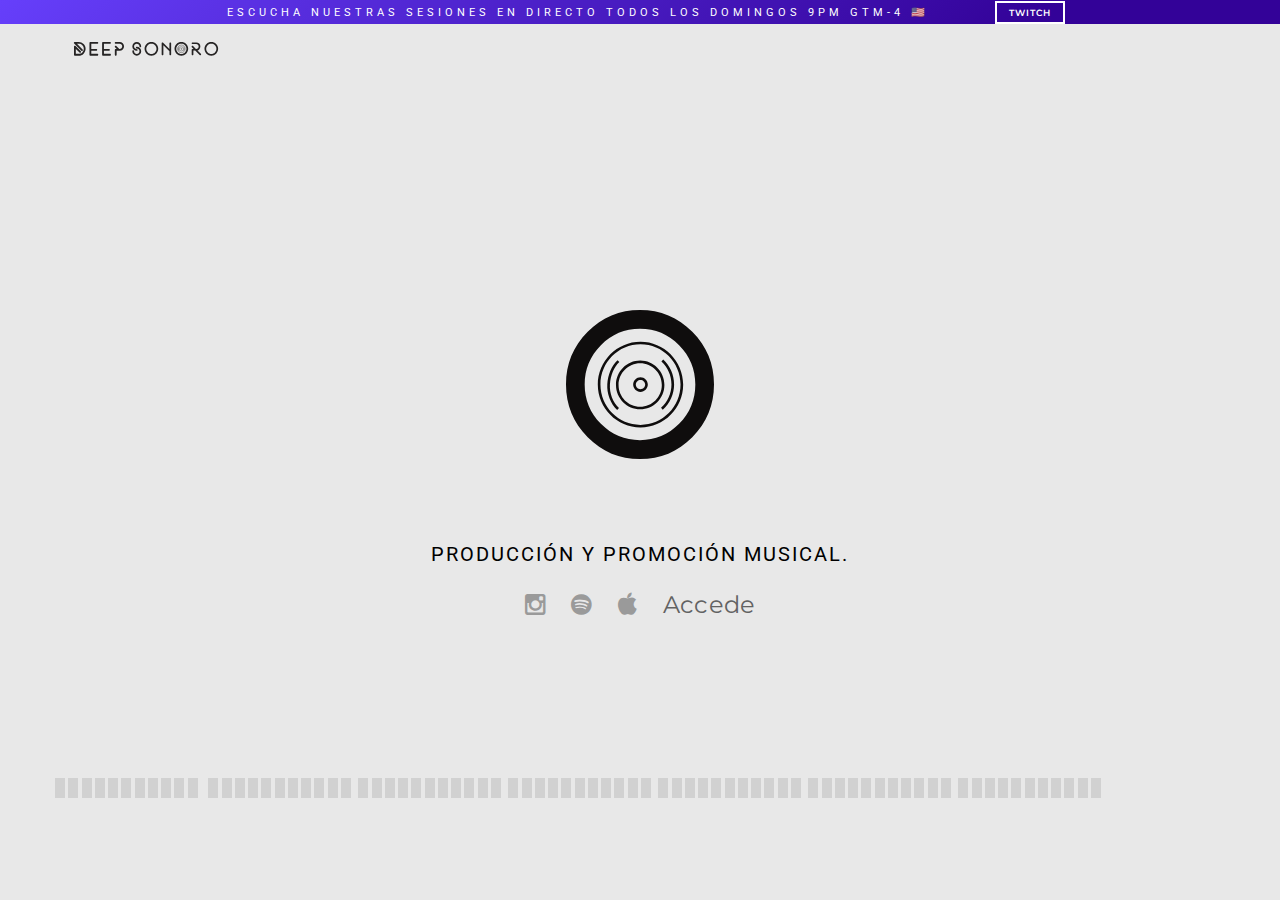
<file: index.html>
<!doctype html>
<html class="no-js" lang="en">
    <head>
        <!-- title -->
        <title>Deep Sonoro</title>
        <!-- description -->
        <meta name="description" content="A great collection of creative, responsive, elegant onepage templates for different industries.">
        <!-- keywords -->
        
        <meta charset="utf-8">
        <meta name="author" content="ThemeZaa">
        <meta name="viewport" content="width=device-width,initial-scale=1.0,maximum-scale=1" />
        <!-- favicon -->
        <link rel="shortcut icon" href="images/favicon.png">
        <link rel="apple-touch-icon" href="images/apple-touch-icon-57x57.png">
        <link rel="apple-touch-icon" sizes="72x72" href="images/apple-touch-icon-72x72.png">
        <link rel="apple-touch-icon" sizes="114x114" href="images/apple-touch-icon-114x114.png">
        <!-- animation -->
        <link rel="stylesheet" href="css/animate.css" />
        <!-- bootstrap -->
        <link rel="stylesheet" href="css/bootstrap.min.css" />
        <!-- et line icon --> 
        <link rel="stylesheet" href="css/et-line-icons.css" />
        <!-- font-awesome icon -->
        <link rel="stylesheet" href="css/font-awesome.min.css" />
        <!-- owl carousel -->
        <link rel="stylesheet" href="css/owl.transitions.css" />
        <link rel="stylesheet" href="css/owl.carousel.css" />
        <!-- magnific popup -->
        <link rel="stylesheet" href="css/magnific-popup.css" />
        <!-- style -->
        <link rel="stylesheet" href="css/style.css" />
        <!-- responsive css -->
        <link rel="stylesheet" href="css/responsive.css" />
        <!--[if IE]>
            <script src="js/html5shiv.js"></script>
        <![endif]-->
    </head>
    <body>



            <div class="no-margin no-padding container col-lg-12 col-md-12 pull-right header-right text-right sm-display-none" style="background: rgb(166,16,73);
 background: linear-gradient(139deg, rgba(102,63,251,1) 0%, rgba(51,2,152,1) 81%) !important;
position: fixed !important; z-index: 999999 !important; " >
                <div class="row"  >
                    <span class="text-uppercase white-text text-small md-display-none" style="letter-spacing: 4px !important; margin-left: -200px !important;">Escucha nuestras sesiones en directo todos los Domingos 9pm GTM-4 🇺🇸  &nbsp;&nbsp; &nbsp;&nbsp; &nbsp;&nbsp;</span>
                    <a class="btn-small-white btn btn-very-small no-margin inner-link" style="margin-right: 230px !important;" href="agency.html#contact">Twitch</a>
                </div>
            </div>
       

        <!-- navigation -->
        <nav class="navbar no-margin-bottom alt-font bg-white no-border" style="margin-top: 24px !important;">
            <div class="container">
                <div class="row">
                    <!-- Brand and toggle get grouped for better mobile display -->
                    <div class="col-lg-2 col-md-3 navbar-header">
                        <button type="button" class="navbar-toggle collapsed" data-toggle="collapse" data-target="#bs-example-navbar-collapse-1">
                            <span class="sr-only">Toggle navigation</span>
                            <span class="icon-bar"></span>
                            <span class="icon-bar"></span>
                            <span class="icon-bar"></span>
                        </button>
                        <a class="navbar-brand inner-link " href="agency.html#home"><img  src="images/logo-grande2.svg" width="152px" style="margin-top: -11px !important;"  alt=""/></a>
                    </div>
                    <div class="col-lg-6 col-md-6 col-sm-9 collapse header-right pull-right navbar-collapse" id="bs-example-navbar-collapse-1" style="margin-top: 0 !important;">
                        
                    </div>
                    
                </div>
            </div>
        </nav>


        <!-- navigation -->
        
        <!-- end navigation -->
        <!-- slider -->

        <div id="noise"></div>

        <section class="coming-soon-bg full-screen no-padding bg-white"  >
            <div class="container position-relative container full-screen">
                <div class="col-md-12 slider-typography text-center">
                    <div class="slider-text-middle-main">
                        <div class="slider-text-middle slider-typography-option3">
                            <!-- logo -->

<a class="margin-thirteen no-margin-lr no-margin-top display-inline-block xs-margin-fifteen xs-no-margin-lr xs-no-margin-top" ><img class="simbolo-top" src="images/simbolo2.svg" class="img-responsive logo-grande  center-col" alt="Deep Sonoro" style="margin-top: 30px !important; text-align: center !important;"/></a>
                            <!-- end logo -->

                            
                                    <div class="col-md-12 col-sm-12 center-col text-center">

                                        <span class="black-text text-uppercase title-small xs-text-medium" style="letter-spacing: 2px !important;">PRODUCCIÓN Y PROMOCIÓN MUSICAL.</span>

                                    <div>
                                        
                                        <br>

                                        

                                        <div class="footer-social position-relative top4"></div>

                                        

                                        <a class="menu-inicio alt-font margin-one" target="_blank" href="https://twitter.com/"><i class="fa fa-instagram"></i></a>
                                        <a class="menu-inicio alt-font margin-one" target="_blank" href="https://twitter.com/"><i class="fa fa-spotify"></i></a>
                                        <a class="menu-inicio alt-font margin-one" target="_blank" href="https://twitter.com/"><i class="fa fa-apple"></i></a>
                                        <a href="site.html" class="menu-inicio alt-font margin-one">Accede</a>

                                        </div>

                                    </div>
                                        
                                    </div>

                        </div>
                        
                    </div>

                    <div class="animation-container"  >
                        
                        <div class="sound-container">
                            <div class="rect-1"></div>
                            <div class="rect-2"></div>	
                            <div class="rect-3"></div>	
                            <div class="rect-4"></div>	
                            <div class="rect-5"></div>	
                            <div class="rect-6"></div>	
                            <div class="rect-5"></div>
                            <div class="rect-4"></div>	
                            <div class="rect-3"></div>
                            <div class="rect-2"></div>
                            <div class="rect-1"></div>	
                        </div>
                    </div>
                    

                    
                </div>

                
            </div>

            
        </section>

        

        <!-- end footer --><!-- scroll to top -->
        <a href="javascript:;" class="scrollToTop"><i class="fa fa-angle-up"></i></a>
        <!-- end scroll to top -->
        <!-- javascript libraries -->
        <script type="text/javascript" src="js/jquery.min.js"></script>
        <script type="text/javascript" src="js/modernizr.js"></script>
        <script type="text/javascript" src="js/bootstrap.min.js"></script>
        <script type="text/javascript" src="js/jquery.easing.1.3.js"></script>
        <script type="text/javascript" src="js/skrollr.min.js"></script>
        <script type="text/javascript" src="js/smooth-scroll.js"></script>
        <script type="text/javascript" src="js/jquery.appear.js"></script>
        <!-- menu navigation -->
        <script type="text/javascript" src="js/jquery.nav.js"></script>
        <!-- animation -->
        <script type="text/javascript" src="js/wow.min.js"></script>
        <!-- page scroll -->
        <script type="text/javascript" src="js/page-scroll.js"></script>
        <!-- owl carousel -->
        <script type="text/javascript" src="js/owl.carousel.min.js"></script>
        <!-- counter -->
        <script type="text/javascript" src="js/jquery.countTo.js"></script>
        <!-- parallax -->
        <script type="text/javascript" src="js/jquery.parallax-1.1.3.js"></script>
        <!-- magnific popup -->
        <script type="text/javascript" src="js/jquery.magnific-popup.min.js"></script>
        <!-- portfolio with shorting tab -->
        <script type="text/javascript" src="js/isotope.pkgd.min.js"></script>
        <!-- images loaded -->
        <script type="text/javascript" src="js/imagesloaded.pkgd.min.js"></script>
        <!-- pull menu -->
        <script type="text/javascript" src="js/classie.js"></script>
        <!-- counter  -->
        <script type="text/javascript" src="js/counter.js"></script>
        <!-- fit video  -->
        <script type="text/javascript" src="js/jquery.fitvids.js"></script>
        <!-- setting -->
        <script type="text/javascript" src="js/main.js"></script>
    </body>
</html>
</file>
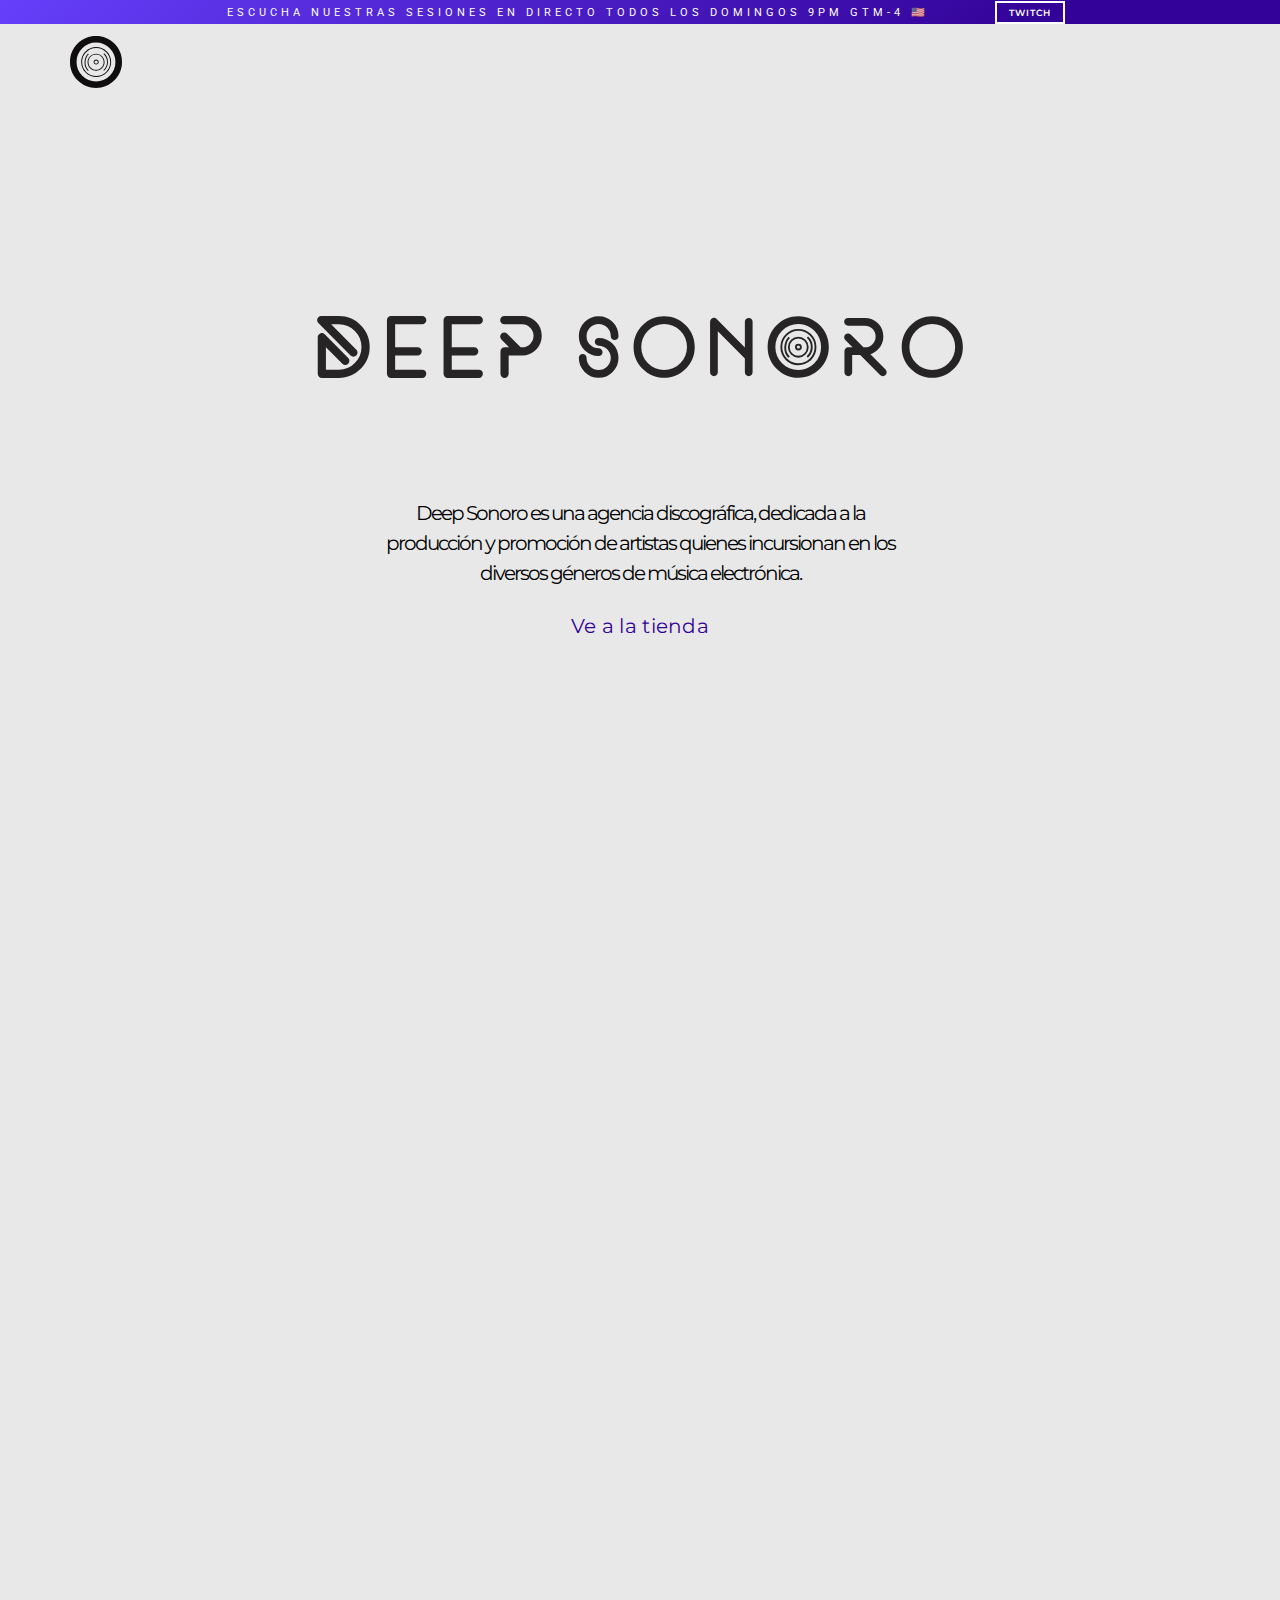
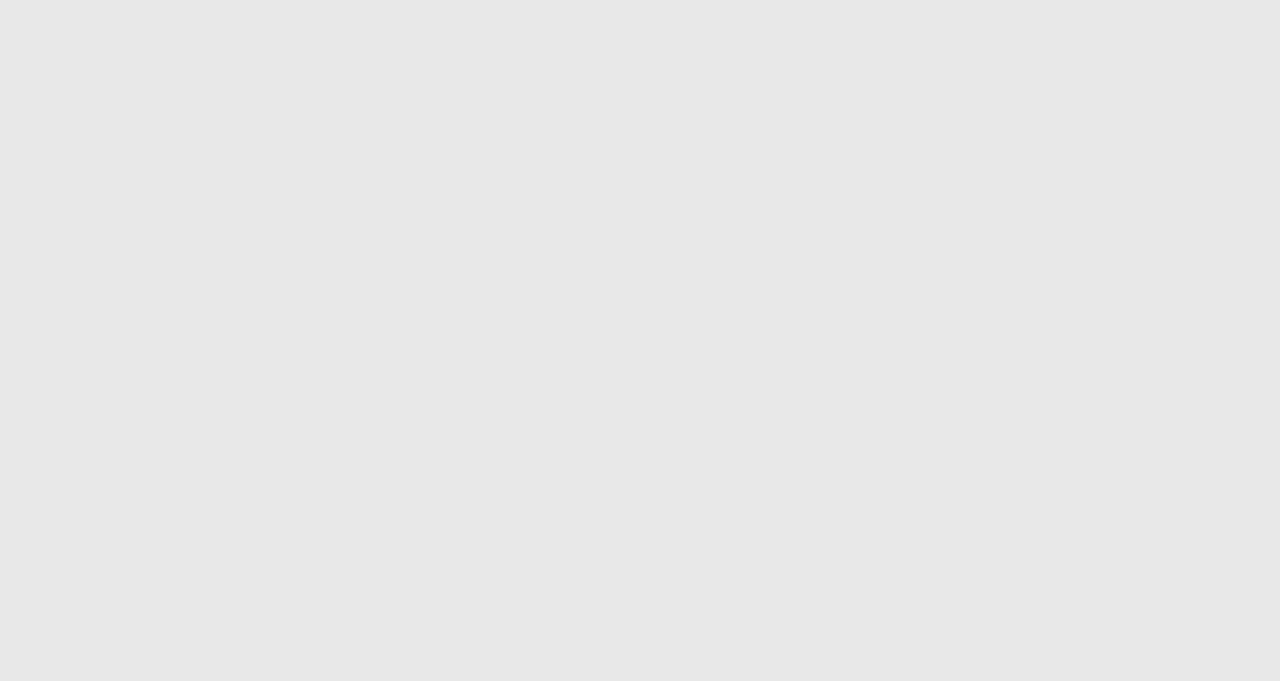
<file: site.html>
<!doctype html>
<html class="no-js" lang="en">
    <head>
        <!-- title -->
        <title>Deep Sonoro</title>
        <!-- description -->
        <meta name="description" content="A great collection of creative, responsive, elegant onepage templates for different industries.">
        <!-- keywords -->
        
        <meta charset="utf-8">
        <meta name="author" content="ThemeZaa">
        <meta name="viewport" content="width=device-width,initial-scale=1.0,maximum-scale=1" />
        <!-- favicon -->
        <link rel="shortcut icon" href="images/favicon.png">
        <link rel="apple-touch-icon" href="images/apple-touch-icon-57x57.png">
        <link rel="apple-touch-icon" sizes="72x72" href="images/apple-touch-icon-72x72.png">
        <link rel="apple-touch-icon" sizes="114x114" href="images/apple-touch-icon-114x114.png">
        <!-- animation -->
        <link rel="stylesheet" href="css/animate.css" />
        <!-- bootstrap -->
        <link rel="stylesheet" href="css/bootstrap.min.css" />
        <!-- et line icon --> 
        <link rel="stylesheet" href="css/et-line-icons.css" />
        <!-- font-awesome icon -->
        <link rel="stylesheet" href="css/font-awesome.min.css" />
        <!-- owl carousel -->
        <link rel="stylesheet" href="css/owl.transitions.css" />
        <link rel="stylesheet" href="css/owl.carousel.css" />
        <!-- magnific popup -->
        <link rel="stylesheet" href="css/magnific-popup.css" />
        <!-- style -->
        <link rel="stylesheet" href="css/style.css" />
        <!-- responsive css -->
        <link rel="stylesheet" href="css/responsive.css" />
        <!--[if IE]>
            <script src="js/html5shiv.js"></script>
        <![endif]-->
    </head>
    <body>



            <div class="no-margin no-padding container col-lg-12 col-md-12 pull-right header-right text-right sm-display-none" style="background: linear-gradient(139deg, rgba(102,63,251,1) 0%, rgba(51,2,152,1) 81%) !important;
position: fixed !important; z-index: 999999 !important; " >
                <div class="row"  >
                    <span class="text-uppercase white-text text-small md-display-none" style="letter-spacing: 4px !important; margin-left: -200px !important;">Escucha nuestras sesiones en directo todos los Domingos 9pm GTM-4 🇺🇸  &nbsp;&nbsp; &nbsp;&nbsp; &nbsp;&nbsp;</span>
                    <a class="btn-small-white btn btn-very-small no-margin inner-link" style="margin-right: 230px !important;" href="agency.html#contact">Twitch</a>
                </div>
            </div>
       

        <!-- navigation -->
        <nav class="navbar no-margin-bottom alt-font bg-white no-border" style="margin-top: 24px !important;">
            <div class="container bg-white">
                <div class="row bg-white">
                    <!-- Brand and toggle get grouped for better mobile display -->
                    <div class="col-lg-2 col-md-3 navbar-header">
                        <button type="button" class="navbar-toggle collapsed" data-toggle="collapse" data-target="#bs-example-navbar-collapse-1">
                            <span class="sr-only">Toggle navigation</span>
                            <span class="icon-bar"></span>
                            <span class="icon-bar"></span>
                            <span class="icon-bar"></span>
                        </button>
                        <a class="navbar-brand inner-link " href="agency.html#home"><img class="simbolo-top" src="images/simbolo2.svg" width="52px" style="margin-top: -11px !important;"  alt=""/></a>
                    </div>
                    <div class="col-lg-6 col-md-6 col-sm-9 collapse header-right pull-right navbar-collapse" id="bs-example-navbar-collapse-1" style="margin-top: 0 !important;">
                        
                    </div>
                    
                </div>
            </div>
        </nav>


        <!-- navigation -->
        
        <!-- end navigation -->
        <!-- slider -->

       

        <section class="coming-soon-bg full-screen no-padding bg-white"  >
            <div class="container position-relative container full-screen">
                <div class="col-md-12 slider-typography text-center">
                    <div class="slider-text-middle-main">
                        <div class="slider-text-middle slider-typography-option3">
                            <!-- logo -->

<a class="margin-thirteen no-margin-lr no-margin-top display-inline-block xs-margin-fifteen xs-no-margin-lr xs-no-margin-top" ><img src="images/logo-grande2.svg" class="img-responsive logo-grande  center-col" alt="Deep Sonoro" style="margin-top: 30px !important; text-align: center !important;"/></a>
                            <!-- end logo -->

                            
                                    <div class="col-md-6 col-sm-6 center-col text-center">


                                    <div>

                                        <a><span class="title-small alt-font font-weight-300  black-text  sm-title-large"> Deep Sonoro es una agencia discográfica, dedicada a la producción y promoción de artistas quienes incursionan en los diversos géneros de música electrónica.</span></a>

                                        <br>
                                        <br>

                                        <a href="#" class="title-small alt-font font-weight-300 crimson-red-text9">Ve a la tienda</a>
                                        

                                    </div>
                                        
                                    </div>
                                
                            
                            
                            
                        </div>
                    </div>
                </div>
            </div>
        </section>

        

   


        <section id="about" class="wow fadeIn no-padding">
            
            <div class="container sm-container-fluid">
                <div class="row">
                    <!-- tab -->
                    
                    <!-- end tab -->
                    <div class="col-md-6 col-sm-12 architecture-title overflow-hidden xs-min-height-auto" >

                        <a><img src="images/mesoamerica.jpg" width="100%"></a>
                        
                    </div>

                    <div class="col-md-6 col-sm-12 architecture-title tab-style-3">
                        <div class="architecture-section no-padding-lr md-margin-five md-no-margin-tb xs-no-padding-top"  style="margin-top: -109px !important;">
                            <!-- tab navigation -->
                            
                           <a class="alt-font title-small quote-style1 position-relative black-text" >EL DISEÑO SONORO QUE IMAGINÉ PARA MESOAMÉRICA ES UN SONIDO QUE HAGA RECORDAR LAS CULTURAS Y PAISAJES HERMOSOS QUE EXISTEN EN ESTE MUNDO.</a>
                            <br>
                           <iframe src="https://open.spotify.com/follow/1/?uri=spotify:artist:0NvcnzA3NAuoTnxrWTCksF?si=2zZ297GpTtexKFt4RsBQtw&size=detail&theme=light" width="300" height="56" scrolling="no" frameborder="0" style="border:none; overflow:hidden;" allowtransparency="true"></iframe>
                           
                        </div>
                    </div>

                </div>
            </div>

            <div class="container sm-container-fluid">
                <div class="row">
                    <!-- tab -->
                    <div class="col-md-6 col-sm-12 architecture-title tab-style-3">
                        <div class="architecture-section no-padding-lr md-margin-five md-no-margin-tb xs-no-padding-top"  style="margin-top: -109px !important;">
                            <!-- tab navigation -->
                            
                            <iframe width="100%" height="166" scrolling="no" frameborder="no" allow="autoplay" src="https://w.soundcloud.com/player/?url=https%3A//api.soundcloud.com/tracks/733660738&color=%23922ecf&auto_play=false&hide_related=false&show_comments=true&show_user=true&show_reposts=false&show_teaser=true"></iframe><div style="font-size: 10px; color: #cccccc;line-break: anywhere;word-break: normal;overflow: hidden;white-space: nowrap;text-overflow: ellipsis; font-family: Interstate,Lucida Grande,Lucida Sans Unicode,Lucida Sans,Garuda,Verdana,Tahoma,sans-serif;font-weight: 100;"><a href="https://soundcloud.com/symonicofficial" title="SymoniC" target="_blank" style="color: #cccccc; text-decoration: none;">SymoniC</a> · <a href="https://soundcloud.com/symonicofficial/kevin-h2o-symonic-acua-1" title="Kevin (H2O) - SymoniC &amp; Acua" target="_blank" style="color: #cccccc; text-decoration: none;">Kevin (H2O) - SymoniC &amp; Acua</a></div>



                            <iframe width="100%" height="166" scrolling="no" frameborder="no" allow="autoplay" src="https://w.soundcloud.com/player/?url=https%3A//api.soundcloud.com/tracks/651590405&color=%23922ecf&auto_play=false&hide_related=false&show_comments=true&show_user=true&show_reposts=false&show_teaser=true"></iframe><div style="font-size: 10px; color: #cccccc;line-break: anywhere;word-break: normal;overflow: hidden;white-space: nowrap;text-overflow: ellipsis; font-family: Interstate,Lucida Grande,Lucida Sans Unicode,Lucida Sans,Garuda,Verdana,Tahoma,sans-serif;font-weight: 100;"><a href="https://soundcloud.com/symonicofficial" title="SymoniC" target="_blank" style="color: #cccccc; text-decoration: none;">SymoniC</a> · <a href="https://soundcloud.com/symonicofficial/symonic-open" title="Open - SymoniC" target="_blank" style="color: #cccccc; text-decoration: none;">Open - SymoniC</a></div>


                            <iframe width="100%" height="166" scrolling="no" frameborder="no" allow="autoplay" src="https://w.soundcloud.com/player/?url=https%3A//api.soundcloud.com/tracks/584577702&color=%23922ecf&auto_play=false&hide_related=false&show_comments=true&show_user=true&show_reposts=false&show_teaser=true"></iframe><div style="font-size: 10px; color: #cccccc;line-break: anywhere;word-break: normal;overflow: hidden;white-space: nowrap;text-overflow: ellipsis; font-family: Interstate,Lucida Grande,Lucida Sans Unicode,Lucida Sans,Garuda,Verdana,Tahoma,sans-serif;font-weight: 100;"><a href="https://soundcloud.com/symonicofficial" title="SymoniC" target="_blank" style="color: #cccccc; text-decoration: none;">SymoniC</a> · <a href="https://soundcloud.com/symonicofficial/gregori-klosman-askery-control-symonic-remix-preview" title="Gregori Klosman &amp; Askery - Control - (SymoniC Remix) •Preview•" target="_blank" style="color: #cccccc; text-decoration: none;">Gregori Klosman &amp; Askery - Control - (SymoniC Remix) •Preview•</a></div>




                           
                        </div>
                    </div>
                    <!-- end tab -->
                    <div class="col-md-6 col-sm-12 architecture-title overflow-hidden bg-crimson-red xs-min-height-auto">
                        <div class="architecture-section">
                            <span class="alt-font title-small quote-style2 position-relative white-text">Nuestros principales compromisos son el posicionamiento y evolución de cada artista firmado, es por esto, que impulsamos proyectos musicales, acompañados de asesoría profesional de imagen para figuras públicas.</span>
                            <span class="text-uppercase white-text margin-seventeen no-margin-lr no-margin-bottom display-block alt-font"></span>
                            <span class="text-small text-uppercase black-text alt-font">Nuestra filosofía</span>
                        </div>
                    </div>
                </div>
            </div>

            
        </section>


        




        
    


        




        <!-- end hotel review
        <section class="wow fadeIn fix-background" style="background-image:url('images/5.jpg');">
            <div class="opacity-medium bg-deep-blue2"></div>
            <div class="container position-relative">
                <div class="row">
                    <div class="col-md-12 col-sm-12 text-center">
                        <span class="title-medium alt-font white-text text-uppercase xs-title-small">Recibe en tu correo</span>
                        <span class="title-extra-large-4 alt-font white-text text-uppercase font-weight-600 margin-one no-margin-bottom no-margin-lr display-block xs-title-extra-large">Nuevos lanzamientos</span>
                       
                        <div id="counter-event" enddate="2016/12/25 12:00:00" class="white-text alt-font center-col margin-eight no-margin-lr sm-margin-fifteen sm-no-margin-lr xs-no-border"></div>
                       
                        <a href="#register" class="highlight-button-dark4 btn btn-medium button letter-spacing-1 inner-link">Regístrate</a>
                    </div>
                </div>
            </div>
        </section>
       tact section -->
        
        <!-- end contact section -->
        <!-- footer -->
        <footer class="bg-white wow fadeIn">
            <div class="container">
                <div class="row  padding-eight no-padding-lr">
                    <div class="col-md-12 col-sm-12 col-xs-12 text-center xs-text-center">
                        <div class="footer-social position-relative top4">
                            <!-- social media link -->
                            <a target="_blank" href="https://www.facebook.com/"><i class="fa fa-facebook"></i></a>
                            <a target="_blank" href="https://twitter.com/"><i class="fa fa-twitter"></i></a>
                            <a target="_blank" href="https://twitter.com/"><i class="fa fa-instagram"></i></a>
                            <a target="_blank" href="https://twitter.com/"><i class="fa fa-spotify"></i></a>
                            <a target="_blank" href="https://twitter.com/"><i class="fa fa-apple"></i></a>
                            <a target="_blank" href="https://twitter.com/"><i class="fa fa-soundcloud"></i></a>
                            <a target="_blank" href="https://www.youtube.com/"><i class="fa fa-youtube"></i></a>
                            <a target="_blank" href="https://www.youtube.com/"><i class="fa fa-twitch"></i></a>

                            
                            <!-- end social media link -->
                        </div>
                    </div>
                    <!-- end social 
                    <div class="col-md-4 col-sm-3 col-xs-12 text-right xs-text-center xs-margin-nineteen xs-no-margin-lr xs-no-margin-bottom">
                        <a href="#home" class="inner-link"><img alt="" src="images/logo.png"></a>
                    </div>
                    media link -->
                </div>
            </div>
            <div class="footer-bottom">
                <div class="container">
                    <div class="row">
                        <div class="col-md-12 col-sm-12 text-center">
                            <span class="text-small text-uppercase letter-spacing-1 alt-font">&copy; 2020 Todos los derechos reservados <a href="#" target="_blank">Deep Sonoro</a></span>
                        </div>
                    </div>
                </div>
            </div>
        </footer>
        <!-- end footer --><!-- scroll to top -->
        <a href="javascript:;" class="scrollToTop"><i class="fa fa-angle-up"></i></a>
        <!-- end scroll to top -->
        <!-- javascript libraries -->
        <script type="text/javascript" src="js/jquery.min.js"></script>
        <script type="text/javascript" src="js/modernizr.js"></script>
        <script type="text/javascript" src="js/bootstrap.min.js"></script>
        <script type="text/javascript" src="js/jquery.easing.1.3.js"></script>
        <script type="text/javascript" src="js/skrollr.min.js"></script>
        <script type="text/javascript" src="js/smooth-scroll.js"></script>
        <script type="text/javascript" src="js/jquery.appear.js"></script>
        <!-- menu navigation -->
        <script type="text/javascript" src="js/jquery.nav.js"></script>
        <!-- animation -->
        <script type="text/javascript" src="js/wow.min.js"></script>
        <!-- page scroll -->
        <script type="text/javascript" src="js/page-scroll.js"></script>
        <!-- owl carousel -->
        <script type="text/javascript" src="js/owl.carousel.min.js"></script>
        <!-- counter -->
        <script type="text/javascript" src="js/jquery.countTo.js"></script>
        <!-- parallax -->
        <script type="text/javascript" src="js/jquery.parallax-1.1.3.js"></script>
        <!-- magnific popup -->
        <script type="text/javascript" src="js/jquery.magnific-popup.min.js"></script>
        <!-- portfolio with shorting tab -->
        <script type="text/javascript" src="js/isotope.pkgd.min.js"></script>
        <!-- images loaded -->
        <script type="text/javascript" src="js/imagesloaded.pkgd.min.js"></script>
        <!-- pull menu -->
        <script type="text/javascript" src="js/classie.js"></script>
        <!-- counter  -->
        <script type="text/javascript" src="js/counter.js"></script>
        <!-- fit video  -->
        <script type="text/javascript" src="js/jquery.fitvids.js"></script>
        <!-- setting -->
        <script type="text/javascript" src="js/main.js"></script>
    </body>
</html>
</file>
<file: css/et-line-icons.css>
@font-face {
	font-family: 'et-line';
	src:url('../fonts/et-line.eot');
	src:url('../fonts/et-line.eot?#iefix') format('embedded-opentype'),
		url('../fonts/et-line.woff') format('woff'),
		url('../fonts/et-line.ttf') format('truetype'),
		url('../fonts/et-line.svg#et-line') format('svg');
	font-weight: normal;
	font-style: normal;
}

/* Use the following CSS code if you want to use data attributes for inserting your icons */
[data-icon]:before {
	font-family: 'et-line';
	content: attr(data-icon);
	speak: none;
	font-weight: normal;
	font-variant: normal;
	text-transform: none;
	line-height: 1;
	-webkit-font-smoothing: antialiased;
	-moz-osx-font-smoothing: grayscale;
	display:inline-block;
}

/* Use the following CSS code if you want to have a class per icon */
/*
Instead of a list of all class selectors,
you can use the generic selector below, but it's slower:
[class*="icon-"] {
*/
.icon-mobile, .icon-laptop, .icon-desktop, .icon-tablet, .icon-phone, .icon-document, .icon-documents, .icon-search, .icon-clipboard, .icon-newspaper, .icon-notebook, .icon-book-open, .icon-browser, .icon-calendar, .icon-presentation, .icon-picture, .icon-pictures, .icon-video, .icon-camera, .icon-printer, .icon-toolbox, .icon-briefcase, .icon-wallet, .icon-gift, .icon-bargraph, .icon-grid, .icon-expand, .icon-focus, .icon-edit, .icon-adjustments, .icon-ribbon, .icon-hourglass, .icon-lock, .icon-megaphone, .icon-shield, .icon-trophy, .icon-flag, .icon-map, .icon-puzzle, .icon-basket, .icon-envelope, .icon-streetsign, .icon-telescope, .icon-gears, .icon-key, .icon-paperclip, .icon-attachment, .icon-pricetags, .icon-lightbulb, .icon-layers, .icon-pencil, .icon-tools, .icon-tools-2, .icon-scissors, .icon-paintbrush, .icon-magnifying-glass, .icon-circle-compass, .icon-linegraph, .icon-mic, .icon-strategy, .icon-beaker, .icon-caution, .icon-recycle, .icon-anchor, .icon-profile-male, .icon-profile-female, .icon-bike, .icon-wine, .icon-hotairballoon, .icon-globe, .icon-genius, .icon-map-pin, .icon-dial, .icon-chat, .icon-heart, .icon-cloud, .icon-upload, .icon-download, .icon-target, .icon-hazardous, .icon-piechart, .icon-speedometer, .icon-global, .icon-compass, .icon-lifesaver, .icon-clock, .icon-aperture, .icon-quote, .icon-scope, .icon-alarmclock, .icon-refresh, .icon-happy, .icon-sad, .icon-facebook, .icon-twitter, .icon-googleplus, .icon-rss, .icon-tumblr, .icon-linkedin, .icon-dribbble {
	font-family: 'et-line';
	speak: none;
	font-style: normal;
	font-weight: normal;
	font-variant: normal;
	text-transform: none;
	line-height: 1.1;
	-webkit-font-smoothing: antialiased;
	-moz-osx-font-smoothing: grayscale;
	display:inline-block;
}
.icon-mobile:before {
	content: "\e000";
}
.icon-laptop:before {
	content: "\e001";
}
.icon-desktop:before {
	content: "\e002";
}
.icon-tablet:before {
	content: "\e003";
}
.icon-phone:before {
	content: "\e004";
}
.icon-document:before {
	content: "\e005";
}
.icon-documents:before {
	content: "\e006";
}
.icon-search:before {
	content: "\e007";
}
.icon-clipboard:before {
	content: "\e008";
}
.icon-newspaper:before {
	content: "\e009";
}
.icon-notebook:before {
	content: "\e00a";
}
.icon-book-open:before {
	content: "\e00b";
}
.icon-browser:before {
	content: "\e00c";
}
.icon-calendar:before {
	content: "\e00d";
}
.icon-presentation:before {
	content: "\e00e";
}
.icon-picture:before {
	content: "\e00f";
}
.icon-pictures:before {
	content: "\e010";
}
.icon-video:before {
	content: "\e011";
}
.icon-camera:before {
	content: "\e012";
}
.icon-printer:before {
	content: "\e013";
}
.icon-toolbox:before {
	content: "\e014";
}
.icon-briefcase:before {
	content: "\e015";
}
.icon-wallet:before {
	content: "\e016";
}
.icon-gift:before {
	content: "\e017";
}
.icon-bargraph:before {
	content: "\e018";
}
.icon-grid:before {
	content: "\e019";
}
.icon-expand:before {
	content: "\e01a";
}
.icon-focus:before {
	content: "\e01b";
}
.icon-edit:before {
	content: "\e01c";
}
.icon-adjustments:before {
	content: "\e01d";
}
.icon-ribbon:before {
	content: "\e01e";
}
.icon-hourglass:before {
	content: "\e01f";
}
.icon-lock:before {
	content: "\e020";
}
.icon-megaphone:before {
	content: "\e021";
}
.icon-shield:before {
	content: "\e022";
}
.icon-trophy:before {
	content: "\e023";
}
.icon-flag:before {
	content: "\e024";
}
.icon-map:before {
	content: "\e025";
}
.icon-puzzle:before {
	content: "\e026";
}
.icon-basket:before {
	content: "\e027";
}
.icon-envelope:before {
	content: "\e028";
}
.icon-streetsign:before {
	content: "\e029";
}
.icon-telescope:before {
	content: "\e02a";
}
.icon-gears:before {
	content: "\e02b";
}
.icon-key:before {
	content: "\e02c";
}
.icon-paperclip:before {
	content: "\e02d";
}
.icon-attachment:before {
	content: "\e02e";
}
.icon-pricetags:before {
	content: "\e02f";
}
.icon-lightbulb:before {
	content: "\e030";
}
.icon-layers:before {
	content: "\e031";
}
.icon-pencil:before {
	content: "\e032";
}
.icon-tools:before {
	content: "\e033";
}
.icon-tools-2:before {
	content: "\e034";
}
.icon-scissors:before {
	content: "\e035";
}
.icon-paintbrush:before {
	content: "\e036";
}
.icon-magnifying-glass:before {
	content: "\e037";
}
.icon-circle-compass:before {
	content: "\e038";
}
.icon-linegraph:before {
	content: "\e039";
}
.icon-mic:before {
	content: "\e03a";
}
.icon-strategy:before {
	content: "\e03b";
}
.icon-beaker:before {
	content: "\e03c";
}
.icon-caution:before {
	content: "\e03d";
}
.icon-recycle:before {
	content: "\e03e";
}
.icon-anchor:before {
	content: "\e03f";
}
.icon-profile-male:before {
	content: "\e040";
}
.icon-profile-female:before {
	content: "\e041";
}
.icon-bike:before {
	content: "\e042";
}
.icon-wine:before {
	content: "\e043";
}
.icon-hotairballoon:before {
	content: "\e044";
}
.icon-globe:before {
	content: "\e045";
}
.icon-genius:before {
	content: "\e046";
}
.icon-map-pin:before {
	content: "\e047";
}
.icon-dial:before {
	content: "\e048";
}
.icon-chat:before {
	content: "\e049";
}
.icon-heart:before {
	content: "\e04a";
}
.icon-cloud:before {
	content: "\e04b";
}
.icon-upload:before {
	content: "\e04c";
}
.icon-download:before {
	content: "\e04d";
}
.icon-target:before {
	content: "\e04e";
}
.icon-hazardous:before {
	content: "\e04f";
}
.icon-piechart:before {
	content: "\e050";
}
.icon-speedometer:before {
	content: "\e051";
}
.icon-global:before {
	content: "\e052";
}
.icon-compass:before {
	content: "\e053";
}
.icon-lifesaver:before {
	content: "\e054";
}
.icon-clock:before {
	content: "\e055";
}
.icon-aperture:before {
	content: "\e056";
}
.icon-quote:before {
	content: "\e057";
}
.icon-scope:before {
	content: "\e058";
}
.icon-alarmclock:before {
	content: "\e059";
}
.icon-refresh:before {
	content: "\e05a";
}
.icon-happy:before {
	content: "\e05b";
}
.icon-sad:before {
	content: "\e05c";
}
.icon-facebook:before {
	content: "\e05d";
}
.icon-twitter:before {
	content: "\e05e";
}
.icon-googleplus:before {
	content: "\e05f";
}
.icon-rss:before {
	content: "\e060";
}
.icon-tumblr:before {
	content: "\e061";
}
.icon-linkedin:before {
	content: "\e062";
}
.icon-dribbble:before {
	content: "\e063";
}
</file>
<file: css/responsive.css>
@media (max-width: 1650px) {
    /* tattoo */
    .tattoo-art-box .title-extra { font-size: 50px !important; line-height: 50px !important;}
}
@media (max-width: 1500px) {
    /* work */
    .grid-style1 .grid figcaption h3 {padding: 0 50px;}

    /* agency */
    .service { min-height: 701px;}

    /* personal */
    .personal .container { width: 1000px !important;}

    /* photography */
    .hover-box-image-link {bottom: 30px;}
}

@media (max-width: 1400px) {
    /* blog */
    .blog-post-style3 article .post-details {padding: 10px;}

    /* restaurant */
    .menu-item { padding: 22px 0;}

    /* spa */
    .hover-box-text .title-medium::before {left: 35px;width: 15px;}
    .hover-box-text {padding: 45px 55px;}
    
    /* tattoo */
    .tattoo-art-box .title-extra { font-size: 42px !important; line-height: 42px !important;}
}

@media (max-width: 1300px) {
    /* blog */
    .blog-post-style5 .post-details {min-height: 315px; padding: 15% 12%;}

    /* agency */
    .service { min-height: 744px;}

    /* restaurant */
    .menu-img { display: none;}
    .menu-text { width: 100%;}

    /* architecture */
    .architecture-details { width: 70% !important;}
    .architecture-bio:hover .architecture-details { bottom: 20px !important;}

    /* personal */
    .personal .container { width: 830px !important;}
    .personal .post-details .text-extra-large { font-size: 16px !important; line-height: 24px !important;}

    /* spa */
    .hover-box-text .title-medium::before { left: 12px; top: 42px; height: 3px;}
    .hover-box-text {padding: 22px 30px;}
}

@media (max-width: 1199px) {
    section { padding: 110px 0;}

    .md-center-col{ float:none !important; margin-left:auto !important; margin-right:auto !important}
    /* border */
    .md-no-border { border:none !important}

    /* margin */
    .md-margin-one-half{margin:0.5% !important}
    .md-margin-one{margin:1% !important}
    .md-margin-two{margin:1.5% !important}
    .md-margin-three{margin:2% !important}
    .md-margin-four{margin:2.5% !important}
    .md-margin-five{margin:3% !important}
    .md-margin-six{margin:3.5% !important}
    .md-margin-seven{margin:4% !important}
    .md-margin-eight {margin:4.5% !important}
    .md-margin-nine {margin:5% !important}
    .md-margin-ten{ margin:5.5% !important}
    .md-margin-eleven{ margin:6% !important}
    .md-margin-twelve{ margin:6.5% !important}
    .md-margin-thirteen{ margin:7% !important}
    .md-margin-fourteen{ margin:7.5% !important}
    .md-margin-fifteen{ margin:8% !important}
    .md-margin-sixteen{ margin:8.5% !important}
    .md-margin-seventeen{ margin:9% !important}
    .md-margin-eighteen{ margin:9.5% !important}
    .md-margin-nineteen{ margin:10% !important}
    .md-margin-twenty{ margin:10.5% !important}
    .md-margin-twenty-one{ margin:11% !important}
    .md-margin-twenty-two{ margin:11.5% !important}
    .md-margin-twenty-three{ margin:12% !important}
    .md-margin-twenty-four{ margin:12.5% !important}
    .md-margin-twenty-five{ margin:13% !important}
    .md-margin-twenty-six{ margin:13.4% !important}
    .md-margin-twenty-seven{ margin:14% !important}
    .md-margin-twenty-eight{ margin:14.5% !important}
    .md-margin-twenty-nine{ margin:15% !important}
    .md-margin-thirty{ margin:15.5% !important}
    .md-margin-thirty-one{margin:16% !important}
    .md-margin-thirty-two{margin:16.5% !important}
    .md-margin-thirty-three{margin:17% !important}
    .md-margin-thirty-four{margin:17.5% !important}
    .md-margin-thirty-five{margin:18% !important}
    .md-no-margin{ margin:0 !important}
    .md-no-margin-lr{ margin-left: 0 !important; margin-right: 0 !important}
    .md-no-margin-tb{ margin-top: 0 !important; margin-bottom: 0 !important}
    .md-no-margin-top{ margin-top:0 !important}
    .md-no-margin-bottom{ margin-bottom:0 !important}
    .md-no-margin-left{ margin-left:0 !important}
    .md-no-margin-right{ margin-right:0 !important}
    .md-margin-lr-auto {margin-left:auto !important; margin-right:auto !important}

    /* padding */
    .md-padding-one-half{padding:0.5% !important}
    .md-padding-one{padding:1% !important}
    .md-padding-two{padding:1.5% !important}
    .md-padding-three{padding:2% !important}
    .md-padding-four{padding:2.5% !important}
    .md-padding-five{padding:3% !important}
    .md-padding-six{padding:3.5% !important}
    .md-padding-seven{padding:4% !important}
    .md-padding-eight {padding:4.5% !important}
    .md-padding-nine {padding:5% !important}
    .md-padding-ten{ padding:5.5% !important}
    .md-padding-eleven{ padding:6% !important}
    .md-padding-twelve{ padding:6.5% !important}
    .md-padding-thirteen{ padding:7% !important}
    .md-padding-fourteen{ padding:7.5% !important}
    .md-padding-fifteen{ padding:8% !important}
    .md-padding-sixteen{ padding:8.5% !important}
    .md-padding-seventeen{ padding:9% !important}
    .md-padding-eighteen{ padding:9.5% !important}
    .md-padding-nineteen{ padding:10% !important}
    .md-padding-twenty{ padding:10.5% !important}
    .md-padding-twenty-one{ padding:11% !important}
    .md-padding-twenty-two{ padding:11.5% !important}
    .md-padding-twenty-three{ padding:12% !important}
    .md-padding-twenty-four{ padding:12.5% !important}
    .md-padding-twenty-five{ padding:13% !important}
    .md-padding-twenty-six{ padding:13.4% !important}
    .md-padding-twenty-seven{ padding:14% !important}
    .md-padding-twenty-eight{ padding:14.5% !important}
    .md-padding-twenty-nine{ padding:15% !important}
    .md-padding-thirty{ padding:15.5% !important}
    .md-padding-thirty-one{padding:16% !important}
    .md-padding-thirty-two{padding:16.5% !important}
    .md-padding-thirty-three{padding:17% !important}
    .md-padding-thirty-four{padding:17.5% !important}
    .md-padding-thirty-five{padding:18% !important}
    .md-no-padding{ padding:0 !important}
    .md-no-padding-lr{ padding-left: 0 !important; padding-right: 0 !important}
    .md-no-padding-tb{ padding-top: 0 !important; padding-bottom: 0 !important}
    .md-no-padding-top{ padding-top:0 !important}
    .md-no-padding-bottom{ padding-bottom:0 !important}
    .md-no-padding-left{ padding-left:0 !important}
    .md-no-padding-right{ padding-right:0 !important}

    /* display */
    .md-display-block { display: block !important}
    .md-overflow-hidden{ overflow: hidden !important}
    .md-display-inline-block { display: inline-block !important}
    .md-display-inline { display: inline !important}
    .md-display-none { display: none !important}
    .md-display-inline-table { display: inline-table;}

    /* top */
    .md-top-minus1 {top: -1px !important}
    .md-top-minus2 {top: -2px !important}
    .md-top-minus3 {top: -3px !important}
    .md-top-minus4 {top: -4px !important}
    .md-top-minus5 {top: -5px !important}
    .md-top-minus6 {top: -6px !important}
    .md-top-minus7 {top: -7px !important}
    .md-top-minus8 {top: -8px !important}
    .md-top-minus9 {top: -9px !important}
    .md-top-minus10 {top: -10px !important}

    /* width */
    .md-width { display: inline-block; position: relative; width: 90%; }
    .md-width-20 { width:20% !important;}
    .md-width-30 { width:30% !important;}
    .md-width-40 { width:40% !important;}
    .md-width-50 { width:50% !important;}
    .md-width-60 { width:60% !important;}
    .md-width-70 { width:70% !important;}
    .md-width-80 { width:80% !important;}
    .md-width-90 { width:90% !important;}
    .md-width-100 { width:100% !important;}
    .md-width-auto { width: auto !important}
    .md-container-fluid { width: 100% !important;}

    /* height */
    .md-height-100 { height: 100% !important}
    .md-height-auto { height:auto !important}

    .md-clear-both{ clear:both}
    .md-vertical-align-middle { vertical-align: middle !important;}
    .md-vertical-align-top { vertical-align: top !important;}
    .md-line-break { display:block !important;}
    .md-z-index-1 {z-index:1 !important;}
    .md-z-index-0 {z-index:0 !important;}
    .md-z-index-minus2 {z-index:-2 !important;}
    .md-no-transition * { transition-timing-function: none; -moz-transition-timing-function: none; -webkit-transition-timing-function: none; -o-transition-timing-function: none; transition-duration: 0s; -moz-transition-duration: 0s; -webkit-transition-duration: 0s; -o-transition-duration: 0s; }

    /* text */
    .md-text-center { text-align: center !important}
    .md-text-left { text-align: left !important}
    .md-text-right { text-align: right !important}

    /* different text size */
    .md-text-extra-small { font-size:10px !important; line-height:15px!important;}
    .md-text-small { font-size:11px !important; line-height:15px!important;}
    .md-text-medium{ font-size:14px !important; line-height:25px !important;}
    .md-text-large { font-size: 15px !important; line-height: 20px !important; }
    .md-text-extra-large { font-size: 18px !important; line-height: 25px !important;  }
    .md-title-small{ font-size:20px !important; line-height:27px !important;}
    .md-title-medium{ font-size:24px !important; line-height:28px !important;}
    .md-title-large{ font-size:28px !important; line-height:34px !important;}
    .md-title-extra-large{ font-size:35px !important; line-height:37px !important;}
    .md-title-extra-large-2{ font-size:45px !important; line-height:45px !important;}
    .md-title-extra-large-3{ font-size:50px !important; line-height:50px !important;}
    .md-title-extra-large-4{ font-size:70px !important; line-height:50px !important;}
    .md-title-extra-large-5{ font-size:80px !important; line-height:50px !important;}
    .md-title-big { font-size: 100px !important; line-height:100px !important;}
    .md-title-big2 { font-size: 125px !important; line-height:125px !important;}
    .md-title-big3 { font-size: 150px !important; line-height:150px !important;}

    /* letter spacing */
    .md-no-letter-spacing { letter-spacing: 0px !important}
    .md-letter-spacing-1 { letter-spacing:1px !important}
    .md-letter-spacing-2 { letter-spacing:2px !important}
    .md-letter-spacing-3 { letter-spacing:3px !important}

    /* font weight */
    .md-font-weight-100 { font-weight:100 !important}
    .md-font-weight-400 { font-weight:400 !important}
    .md-font-weight-600 { font-weight:600 !important}
    .md-font-weight-700 { font-weight:700 !important}
    .md-font-weight-800 { font-weight:800 !important}

    /* icon */
    i { color: #9a9a9a; margin:0}
    .md-icon-extra-large {font-size:60px !important;}
    .md-icon-large {font-size:50px !important;}
    .md-icon-medium { font-size:40px !important; margin-bottom: 15px !important; }
    .md-icon-small { font-size:25px !important;}
    .md-icon-extra-small { font-size:18px !important;}

    /* float */
    .md-pull-left { float: left !important}
    .md-pull-right { float: right !important}
    .md-float-none { float: none !important}

    /* border */
    .md-no-border { border:none !important}

    /*header*/
    .navbar-header {background: none}

    /* work */

    /* blog */
    .blog-post-style2 .post-details {padding: 35px 20px;}
    .blog-post-style3 article .post-details {padding: 10px;}
    .blog-post-style6 .post-details {padding: 30px;}

    /* team */
    .team-style1 .team-mood span { padding: 8px 14px;}

    /* tab */
    .tab-style-1 li a {padding: 15px 16px 15px 0;}

    /* slider */
    .slider-typography .slider-typography-option1 span { font-size: 80px;}
    .slider-typography .slider-typography-option3 span { font-size: 70px; line-height: 70px;}

    /* agency */
    .call-us .title-small {font-size: 16px !important;}
    .service { min-height: 600px;}
    .agency-skill { min-height: 400px;}

    /* restaurant */
    .restaurant-menu-background { background: rgba(255, 255, 255, 1) none repeat scroll 0 0; height: calc(100% - 46%); left: 15%; position: absolute; top: 23%; width: calc(100% - 32%);}
    .md-fix-background-left {position: relative; background-size: cover !important; overflow: hidden; background-position: left center; background-repeat: no-repeat !important; background-attachment: fixed !important}
    .md-fix-background-right {position: relative; background-size: cover !important; overflow: hidden; background-position: right center; background-repeat: no-repeat !important; background-attachment: fixed !important}
    .chef-details { left: 8%; width: 90%;}
    .menu-text-sub span {line-height: 15px;}
    .menu-item { padding: 16px 0;}

    /* travel */
    .adventure-details-destinations{ right: 1px;}
    .travel-how-to-work { padding: 20px;}

    /* architecture */
    .architecture-section { padding: 90px 60px 0;}
    
    /* personal */
    .personal-slider-content span {margin-left: auto !important; margin-right: auto !important}
    
    /* wedding */
    .center-logo-header .nav li {  margin: 0 8px;}
    .center-logo-header .navbar-nav a {font-size: 13px;}
    
    /* photography */
    .photography-about::after { background-color: #fff; content: ""; height: 100%; left: 0; opacity: 0.8; position: absolute; top: 0; width: 100%; z-index: 0;}
    .photography-about .container {position: relative; z-index: 1;}
    .photography-awards::after { background-color: #fff; content: ""; height: 100%; left: 0; opacity: 0.8; position: absolute; top: 0; width: 100%; z-index: 0;}
    .photography-awards .container {position: relative; z-index: 1;}
    .photography-about { min-height: 700px;}
    .hover-box-image-link { bottom: 20px;}
    .hover-box-image:hover h3 {font-size: 27px; top: 66%; letter-spacing: 8px !important;}
    
    /* slider and parallax typography */
    .slider-typography .slider-typography-option2 span { font-size: 40px; }

    .icon-box i{margin: 0 19px;}
    .widget.affix{width: 18%;}
    .tab-style9 .nav-tabs li a{padding: 0 36px;}
    .glyphs .box1{width: 50%;}    
}

@media only screen  and (min-width : 1000px) and (max-width : 1024px) { 
    
    #breakfast, #lunch, #dinner {background-size: 145%  !important;}
    .restaurant-menu-text { left: 59px;}
}

@media (max-width: 1150px) {
    /* personal */
    .personal .container { width: 750px !important;}
}
@media (max-width: 1050px) {
    /* work */
    .grid-style1 .grid figcaption h3 {font-size: 14px; line-height: 20px;}
    .grid-style2 .grid figcaption {padding: 17px 20px;}

    /* team */
    .architecture-bio:hover .architecture-details { bottom: 10px !important;}

    /* restaurant */
    .menu-item:first-child { padding: 16px 0;}
    .chef-bio:hover .chef-details { bottom: 20px;}
    .slider-typography .slider-typography-option5 span {width: 65%;}
    
    /* personal */
    .personal .container { width: 100% !important;}
    
    /*  parallax / background  */
    .parallax-fix{ background-attachment: scroll !important; }
    .fix-background { background-attachment:inherit !important}
    
    /* photography */
    .blog-post-style4 .post-thumbnail img {width: auto !important; max-width: none !important;}
    
    /* page title */
    .blog-listing-link a::after { padding: 0 3px 0 7px; }
}

@media (max-width: 991px) {
    /* personal */
    .footer-social a { margin: 0 13px;}
    .personal .container { width: 460px !important;}
    .sm-center-col{ float:none !important; margin-left:auto !important; margin-right:auto !important}
    
    /* border */
    .sm-no-border { border:none !important}

    /* margin */
    .sm-margin-one-half{margin:0.5% !important}
    .sm-margin-one{margin:1% !important}
    .sm-margin-two{margin:1.5% !important}
    .sm-margin-three{margin:2% !important}
    .sm-margin-four{margin:2.5% !important}
    .sm-margin-five{margin:3% !important}
    .sm-margin-six{margin:3.5% !important}
    .sm-margin-seven{margin:4% !important}
    .sm-margin-eight {margin:4.5% !important}
    .sm-margin-nine {margin:5% !important}
    .sm-margin-ten{ margin:5.5% !important}
    .sm-margin-eleven{ margin:6% !important}
    .sm-margin-twelve{ margin:6.5% !important}
    .sm-margin-thirteen{ margin:7% !important}
    .sm-margin-fourteen{ margin:7.5% !important}
    .sm-margin-fifteen{ margin:8% !important}
    .sm-margin-sixteen{ margin:8.5% !important}
    .sm-margin-seventeen{ margin:9% !important}
    .sm-margin-eighteen{ margin:9.5% !important}
    .sm-margin-nineteen{ margin:10% !important}
    .sm-margin-twenty{ margin:10.5% !important}
    .sm-margin-twenty-one{ margin:11% !important}
    .sm-margin-twenty-two{ margin:11.5% !important}
    .sm-margin-twenty-three{ margin:12% !important}
    .sm-margin-twenty-four{ margin:12.5% !important}
    .sm-margin-twenty-five{ margin:13% !important}
    .sm-margin-twenty-six{ margin:13.4% !important}
    .sm-margin-twenty-seven{ margin:14% !important}
    .sm-margin-twenty-eight{ margin:14.5% !important}
    .sm-margin-twenty-nine{ margin:15% !important}
    .sm-margin-thirty{ margin:15.5% !important}
    .sm-margin-thirty-one{margin:16% !important}
    .sm-margin-thirty-two{margin:16.5% !important}
    .sm-margin-thirty-three{margin:17% !important}
    .sm-margin-thirty-four{margin:17.5% !important}
    .sm-margin-thirty-five{margin:18% !important}
    .sm-no-margin{ margin:0 !important}
    .sm-no-margin-lr{ margin-left: 0 !important; margin-right: 0 !important}
    .sm-no-margin-tb{ margin-top: 0 !important; margin-bottom: 0 !important}
    .sm-no-margin-top{ margin-top:0 !important}
    .sm-no-margin-bottom{ margin-bottom:0 !important}
    .sm-no-margin-left{ margin-left:0 !important}
    .sm-no-margin-right{ margin-right:0 !important}
    .sm-margin-lr-auto {margin-left:auto !important; margin-right:auto !important}

    /* padding */
    .sm-padding-one-half{padding:0.5% !important}
    .sm-padding-one{padding:1% !important}
    .sm-padding-two{padding:1.5% !important}
    .sm-padding-three{padding:2% !important}
    .sm-padding-four{padding:2.5% !important}
    .sm-padding-five{padding:3% !important}
    .sm-padding-six{padding:3.5% !important}
    .sm-padding-seven{padding:4% !important}
    .sm-padding-eight {padding:4.5% !important}
    .sm-padding-nine {padding:5% !important}
    .sm-padding-ten{ padding:5.5% !important}
    .sm-padding-eleven{ padding:6% !important}
    .sm-padding-twelve{ padding:6.5% !important}
    .sm-padding-thirteen{ padding:7% !important}
    .sm-padding-fourteen{ padding:7.5% !important}
    .sm-padding-fifteen{ padding:8% !important}
    .sm-padding-sixteen{ padding:8.5% !important}
    .sm-padding-seventeen{ padding:9% !important}
    .sm-padding-eighteen{ padding:9.5% !important}
    .sm-padding-nineteen{ padding:10% !important}
    .sm-padding-twenty{ padding:10.5% !important}
    .sm-padding-twenty-one{ padding:11% !important}
    .sm-padding-twenty-two{ padding:11.5% !important}
    .sm-padding-twenty-three{ padding:12% !important}
    .sm-padding-twenty-four{ padding:12.5% !important}
    .sm-padding-twenty-five{ padding:13% !important}
    .sm-padding-twenty-six{ padding:13.4% !important}
    .sm-padding-twenty-seven{ padding:14% !important}
    .sm-padding-twenty-eight{ padding:14.5% !important}
    .sm-padding-twenty-nine{ padding:15% !important}
    .sm-padding-thirty{ padding:15.5% !important}
    .sm-padding-thirty-one{padding:16% !important}
    .sm-padding-thirty-two{padding:16.5% !important}
    .sm-padding-thirty-three{padding:17% !important}
    .sm-padding-thirty-four{padding:17.5% !important}
    .sm-padding-thirty-five{padding:18% !important}
    .sm-no-padding{ padding:0 !important}
    .sm-no-padding-lr{ padding-left: 0 !important; padding-right: 0 !important}
    .sm-no-padding-tb{ padding-top: 0 !important; padding-bottom: 0 !important}
    .sm-no-padding-top{ padding-top:0 !important}
    .sm-no-padding-bottom{ padding-bottom:0 !important}
    .sm-no-padding-left{ padding-left:0 !important}
    .sm-no-padding-right{ padding-right:0 !important}

    /* display */
    .sm-display-block { display: block !important}
    .sm-overflow-hidden{ overflow: hidden !important}
    .sm-display-inline-block { display: inline-block !important}
    .sm-display-inline { display: inline !important}
    .sm-display-none { display: none !important}
    .sm-display-inline-table { display: inline-table;}

    /* position */
    .sm-position-relative{ position: relative !important; z-index: 5 }
    .sm-position-absolute {position: absolute !important;}
    .sm-position-right { right:0 !important; }
    .sm-position-left { left:0 !important; }
    .sm-position-top { top:0 !important; }
    
    /* color */
    .sm-white-text{ color:#FFF !important}
    .sm-black-text{ color:#000 !important}
    
    /* top */
    .sm-top-minus1 {top: -1px !important}
    .sm-top-minus2 {top: -2px !important}
    .sm-top-minus3 {top: -3px !important}
    .sm-top-minus4 {top: -4px !important}
    .sm-top-minus5 {top: -5px !important}
    .sm-top-minus6 {top: -6px !important}
    .sm-top-minus7 {top: -7px !important}
    .sm-top-minus8 {top: -8px !important}
    .sm-top-minus9 {top: -9px !important}
    .sm-top-minus10 {top: -10px !important}

    /* width */
    .sm-width { display: inline-block; position: relative; width: 90%; }
    .sm-width-20 { width:20% !important;}
    .sm-width-30 { width:30% !important;}
    .sm-width-40 { width:40% !important;}
    .sm-width-50 { width:50% !important;}
    .sm-width-60 { width:60% !important;}
    .sm-width-70 { width:70% !important;}
    .sm-width-80 { width:80% !important;}
    .sm-width-90 { width:90% !important;}
    .sm-width-100 { width:100% !important;}
    .sm-width-auto { width: auto !important;}
    .sm-container-fluid { width: 100% !important;}

    /* height */
    .sm-height-100 { height: 100% !important}
    .sm-height-auto { height:auto !important}
    .sm-min-height-auto { min-height: auto !important}

    .sm-clear-both{ clear:both}
    .sm-vertical-align-middle { vertical-align: middle !important;}
    .sm-vertical-align-top { vertical-align: top !important;}
    .sm-line-break { display:block !important;}
    .sm-z-index-1 {z-index:1 !important;}
    .sm-z-index-0 {z-index:0 !important;}
    .sm-z-index-minus2 {z-index:-2 !important;}
    .sm-no-transition * { transition-timing-function: none; -moz-transition-timing-function: none; -webkit-transition-timing-function: none; -o-transition-timing-function: none; transition-duration: 0s; -moz-transition-duration: 0s; -webkit-transition-duration: 0s; -o-transition-duration: 0s; }
    section { padding: 130px 0; }

    /* text */
    .sm-text-center { text-align: center !important}
    .sm-text-left { text-align: left !important}
    .sm-text-right { text-align: right !important}

    /* different text size */
    .sm-text-extra-small { font-size:10px !important; line-height:15px!important;}
    .sm-text-small { font-size:11px !important; line-height:15px!important;}
    .sm-text-medium{ font-size:14px !important; line-height:20px !important;}
    .sm-text-large { font-size: 15px !important; line-height: 20px !important; }
    .sm-text-extra-large { font-size: 18px !important; line-height: 25px !important;  }
    .sm-title-small{ font-size:20px !important; line-height:27px !important;}
    .sm-title-medium{ font-size:24px !important; line-height:28px !important;}
    .sm-title-large{ font-size:28px !important; line-height:34px !important;}
    .sm-title-extra-large{ font-size:35px !important; line-height:37px !important;}
    .sm-title-extra-large-2{ font-size:45px !important; line-height:45px !important;}
    .sm-title-extra-large-3{ font-size:50px !important; line-height:50px !important;}
    .sm-title-extra-large-4{ font-size:70px !important; line-height:50px !important;}
    .sm-title-extra-large-5{ font-size:80px !important; line-height:50px !important;}
    .sm-title-big { font-size: 100px !important; line-height:100px !important;}
    .sm-title-big2 { font-size: 125px !important; line-height:125px !important;}
    .sm-title-big3 { font-size: 150px !important; line-height:150px !important;}

    /* letter spacing */
    .sm-no-letter-spacing { letter-spacing: 0px !important}
    .sm-letter-spacing-1 { letter-spacing:1px !important}
    .sm-letter-spacing-2 { letter-spacing:2px !important}
    .sm-letter-spacing-3 { letter-spacing:3px !important}

    /* font weight */
    .sm-font-weight-100 { font-weight:100 !important}
    .sm-font-weight-400 { font-weight:400 !important}
    .sm-font-weight-600 { font-weight:600 !important}
    .sm-font-weight-700 { font-weight:700 !important}
    .sm-font-weight-800 { font-weight:800 !important}
    
    /* background image */
    .parallax-fix { background-attachment: inherit !important}

    /* icon */
    i { color: #9a9a9a; margin:0}
    .sm-icon-extra-large {font-size:60px !important;}
    .sm-icon-large {font-size:50px !important;}
    .sm-icon-medium { font-size:40px !important; margin-bottom: 15px !important; }
    .sm-icon-small { font-size:25px !important;}
    .sm-icon-extra-small { font-size:18px !important;}

    /* float */
    .sm-pull-left { float: left !important}
    .sm-pull-right { float: right !important}
    .sm-float-none { float: none !important}

    /* border */
    .sm-no-border { border:none !important}
    
    /* alert */
    .alert {padding: 10px;}
    
    /* close button */
    .mfp-figure .mfp-close {display: block !important}
    .mfp-image-holder .mfp-close {position: fixed; top: 0; right: 15px !important;}
    
    /* br */
    .sm-br-display-none br { display: none !important}
    
    /* navigation */
    .nav li { margin: 15px 13px;}
    
    /* dropdown */
    .dropdown-menu { position: inherit; min-width: 100%; float: none !important; padding: 0 !important; background-color: transparent !important; border: 0 none !important; box-shadow: none;  margin-top: 0; width: auto; line-height: 1.42857 !important;  }
    .navbar-nav .open .dropdown-menu { background-color: transparent !important; border: 0 none !important; padding: 0 !important; box-shadow: none;  line-height: 1.42857 !important;}
    .navbar-nav .open .dropdown-menu a {  line-height: 1.42857 !important;}
    
    /* pull navigation */
    .show-menu .menu-wrap {left: 0;}

    /* header */
    .navbar-toggle .icon-bar {background: #fff;}
    .navbar-toggle { margin-right: 0}
    .navbar-collapse {box-shadow: none; background:rgba(0,0,0,.95); width: 100%; position: absolute; top: 75px}
    .navbar.shrink .navbar-collapse {top:60px}
    .navbar li.active a { border-bottom: 1px solid #fff; display: inline-block; }
    .navbar-header {float: none;} 
    .navbar-toggle {display: block;}     
    .navbar-collapse.collapse {display: none!important;}
    .navbar-nav>li {float: none; }
    .collapse.in{display:block !important;}
    .navbar-nav {width: 100%;}
    .sidebar-nav .container {height: auto !important}
    .sidebar-wrapper { padding-left: 0;}
    .sidebar-nav {width: 100%; height: auto;}
    nav.sidebar-nav .container { vertical-align: top; padding: 10px 15px }
    .sidebar-nav .navbar-toggle { background-color: #000; border-radius: 0}
    .navbar .container {width: 100%}
    .sidebar-nav .navbar-collapse {background: #fff}
    .navbar * { transition-timing-function: none; -moz-transition-timing-function: none; -webkit-transition-timing-function: none; -o-transition-timing-function: none; transition-duration: 0s; -moz-transition-duration: 0s; -webkit-transition-duration: 0s; -o-transition-duration: 0s; }
    .sidebar-nav .navbar-collapse {left: 0; top: 11px;}
    .sidebar-nav .navbar-nav li a {color: #000 !important; font-weight: 400;}
    .sidebar-nav.shrink .navbar-collapse { top: 11px; }
    .sidebar-nav .navbar-nav li a:hover::before, .sidebar-nav .navbar-nav li.active a::before {border: 0; }
    .sidebar-nav .navbar-nav li a:hover, .sidebar-nav .navbar-nav li a:focus { color: #686868 !important;}
    .sidebar-nav .navbar-nav li a::before {border: 0;}
    .sidebar-nav .navbar-nav li{  padding: 12px 13px }
    .sidebar-nav .navbar-nav li a {padding: 0 !important}
    .sidebar-nav .navbar {border: 0;}
    .sidebar-nav li.active a {border-bottom: 1px solid #000;}
    
    /* work */
    .grid-style1 .grid figcaption h3 { font-size: 18px;}
    .grid-style2 .grid figcaption { padding: 30px 15px;}
    .gutter-wide .grid-gallery ul { margin-left: -20px; }
    .gutter-wide .grid li { padding: 0 0 20px 20px; }
    .grid-style4 .grid figure:hover h3 { bottom: 23px; }
    .grid-style4 .grid h3 { left: 25px;}
    .work-4col .grid li { width: 50%;}
    .work-5col .grid li {width: 50%;}

    /* blog */
    .blog-post-style2 .post-details { padding: 20px;}
    .blog-post-style4 .post-date-month-main {left: 40%}
    .blog-post-style1 article:hover .post-details { -ms-transform: translate(0,0); -webkit-transform: translate(0,0); transform: translate(0,0);}

    /* team */
    .architecture-bio:hover .architecture-details { bottom: 0!important;}
    .team-mood span.text-large { font-size: 15px !important;}

    /* tab */
    ul.portfolio-filter-tab-style-6 { margin: 170px 30px 0 0;}
    .tab-style-2 li:first-child { margin: 0 10px 0 0;}
    .tab-style-2 li {margin: 0 10px;}
    .tab-style-2 li:last-child {margin: 0 10px 0 0;}
    .portfolio-filter-tab-style-5 li {display: inline-block;}

    /* testimonial */
    .testimonial-style2-img:after {right: 80px;}

    /* slider */
    .slider-typography .slider-typography-option2 span { font-size: 30px;line-height: 30px;}
    .slider-typography .slider-typography-option5 span { width: 90%; line-height: 60px; font-size: 50px;}
    .slider-typography .slider-typography-option2 p {font-size: 12px;}

    /* agency */
    section { padding: 80px 0;}
    .agency-skill {min-height: 0;}
    .blog-post-style1 .post-thumbnail img {height: 100%; width: 100%}

    /* restaurant */
    .chef-details { left: 8.5%; width: 80%;}
    .restaurant-menu-background { background: rgba(255, 255, 255, 1) none repeat scroll 0 0; height: calc(100% - 46%); left: 26%; position: absolute; top: 23%; width: calc(100% - 52%);}

    /* travel */
    .travel-slider { min-height: 450px;}
    .adventure-details-destinations{ right: 0;}

    /* architecture */
    .architecture-title { min-height: 400px;}
    .architecture-section h2 {margin-top: 70px;}
    .architecture-section { padding: 70px;}
    .portfolio-filter-tab-style-6 li {margin: 0 !important}

    /* photography */
    .photography-about { min-height: 580px;}
    .photography-services { min-height: 480px;}
    .hover-box-image-link { bottom: 40px;}
    .hover-box-image:hover h3 {top: 70%;}
    .photography-awards { min-height: 900px;}
    
    /* spa */
    .hover-box-text {padding: 8px 12px;}
    .hover-box-text .title-medium::before {height: 4px; left: 53px; top: 62px;}
    .hover-box-more { height: 60px; padding: 11px 10px; right: -80px; width: 60px;}
    .hover-box:hover .hover-box-text { -webkit-transform: translateX(-60px); -ms-transform: translateX(-60px);transform: translateX(-60px);}

    /* Blog Templet */
    .blog-listing .post-date{height: 80px; width: 80px; padding: 15px 0 !important; margin-top: 33px; margin-bottom: 25px}
    .blog-sharing i{margin: 0 10px;}
    .blog-image blockquote{padding: 30px;}
    .blog-image blockquote p::before{font-size: 42px;}
    
    /* personal */
    .personal .container { width: 100% !important;}
    .personal-about::after { background-color: #fff; content: ""; height: 100%; left: 0; opacity: 1; position: absolute; top: 0; width: 100%; z-index: 0;}
    .personal-about .container {position: relative; z-index: 1;}
    .personal section { padding: 100px 0;}
    
    /* wedding */
    .center-logo-header .navbar-nav li { text-align: left; margin: 15px 13px; float: none; display: block;}
    .center-logo-header .navbar-nav li a {color: #fff !important; font-size: 12px; font-weight: 500; padding: 0 !important; }
    .center-logo-header .logo-bg {display: none !important;}
    .center-logo-header .navbar-header .logo {display: block; float: left;}
    .center-logo-header .navbar-header {padding: 0 15px;}
    .center-logo-header.shrink .navbar-collapse { top: 86px !important;}
    .center-logo-header .navbar-collapse { top: 86px;}
    .center-logo-header .navbar-brand img { top: -18px;}
    .attending-main {height: 500px;}
    .attending-main .img-border-medium {height: 470px;}
    .our-story-wedding .blog-post-style3 article .post-details { padding: 20px 0 0;}
    .center-logo-header .navbar-toggle .icon-bar { background: #000;}
    
    /* tattoo */
    .header-white .navbar-nav a {color: #fff !important} 
    .tattoo-art-box .title-extra { font-size: 40px !important; line-height: 40px !important;}
    .scrollToTop {display: none !important}
    .restaurant-dishes {width: 550px;}
    
    .widget.affix{width: 23%;}
    .tab-style5 li a{margin: 0 25px;}
    .tab-style9 .nav-tabs li a {padding: 0 22px;}
    .icon-box i{ margin: 7px;}

    .button-bg-area .btn{margin-bottom:5px; padding: 10px;}
    
}

@media (min-width: 767px) {
    .logo-grande {width: 75% !important;}
    .icono-izquierdo {margin-top: -4px !important;}
}

@media (max-width: 767px) {

    .icono-izquierdo {margin-top: -8px !important;}

    .xs-center-col{ float:none !important; margin-left:auto !important; margin-right:auto !important}
    
    /* border */
    .xs-no-border { border:none !important}
    .xs-separator-line-thick { height: 4px; margin: 0 auto; width: 30px; margin:7% auto}

    /* margin */
    .xs-margin-one-half{margin:0.5% !important}
    .xs-margin-one{margin:1% !important}
    .xs-margin-two{margin:1.5% !important}
    .xs-margin-three{margin:2% !important}
    .xs-margin-four{margin:2.5% !important}
    .xs-margin-five{margin:3% !important}
    .xs-margin-six{margin:3.5% !important}
    .xs-margin-seven{margin:4% !important}
    .xs-margin-eight {margin:4.5% !important}
    .xs-margin-nine {margin:5% !important}
    .xs-margin-ten{ margin:5.5% !important}
    .xs-margin-eleven{ margin:6% !important}
    .xs-margin-twelve{ margin:6.5% !important}
    .xs-margin-thirteen{ margin:7% !important}
    .xs-margin-fourteen{ margin:7.5% !important}
    .xs-margin-fifteen{ margin:8% !important}
    .xs-margin-sixteen{ margin:8.5% !important}
    .xs-margin-seventeen{ margin:9% !important}
    .xs-margin-eighteen{ margin:9.5% !important}
    .xs-margin-nineteen{ margin:10% !important}
    .xs-margin-twenty{ margin:10.5% !important}
    .xs-margin-twenty-one{ margin:11% !important}
    .xs-margin-twenty-two{ margin:11.5% !important}
    .xs-margin-twenty-three{ margin:12% !important}
    .xs-margin-twenty-four{ margin:12.5% !important}
    .xs-margin-twenty-five{ margin:13% !important}
    .xs-margin-twenty-six{ margin:13.4% !important}
    .xs-margin-twenty-seven{ margin:14% !important}
    .xs-margin-twenty-eight{ margin:14.5% !important}
    .xs-margin-twenty-nine{ margin:15% !important}
    .xs-margin-thirty{ margin:15.5% !important}
    .xs-margin-thirty-one{margin:16% !important}
    .xs-margin-thirty-two{margin:16.5% !important}
    .xs-margin-thirty-three{margin:17% !important}
    .xs-margin-thirty-four{margin:17.5% !important}
    .xs-margin-thirty-five{margin:18% !important}
    .xs-no-margin{ margin:0 !important}
    .xs-no-margin-lr{ margin-left: 0 !important; margin-right: 0 !important}
    .xs-no-margin-tb{ margin-top: 0 !important; margin-bottom: 0 !important}
    .xs-no-margin-top{ margin-top:0 !important}
    .xs-no-margin-bottom{ margin-bottom:0 !important}
    .xs-no-margin-left{ margin-left:0 !important}
    .xs-no-margin-right{ margin-right:0 !important}    .xs-margin-lr-auto {margin-left:auto !important; margin-right:auto !important}

    /* padding */
    .xs-padding-one-half{padding:0.5% !important}
    .xs-padding-one{padding:1% !important}
    .xs-padding-two{padding:1.5% !important}
    .xs-padding-three{padding:2% !important}
    .xs-padding-four{padding:2.5% !important}
    .xs-padding-five{padding:3% !important}
    .xs-padding-six{padding:3.5% !important}
    .xs-padding-seven{padding:4% !important}
    .xs-padding-eight {padding:4.5% !important}
    .xs-padding-nine {padding:5% !important}
    .xs-padding-ten{ padding:5.5% !important}
    .xs-padding-eleven{ padding:6% !important}
    .xs-padding-twelve{ padding:6.5% !important}
    .xs-padding-thirteen{ padding:7% !important}
    .xs-padding-fourteen{ padding:7.5% !important}
    .xs-padding-fifteen{ padding:8% !important}
    .xs-padding-sixteen{ padding:8.5% !important}
    .xs-padding-seventeen{ padding:9% !important}
    .xs-padding-eighteen{ padding:9.5% !important}
    .xs-padding-nineteen{ padding:10% !important}
    .xs-padding-twenty{ padding:10.5% !important}
    .xs-padding-twenty-one{ padding:11% !important}
    .xs-padding-twenty-two{ padding:11.5% !important}
    .xs-padding-twenty-three{ padding:12% !important}
    .xs-padding-twenty-four{ padding:12.5% !important}
    .xs-padding-twenty-five{ padding:13% !important}
    .xs-padding-twenty-six{ padding:13.4% !important}
    .xs-padding-twenty-seven{ padding:14% !important}
    .xs-padding-twenty-eight{ padding:14.5% !important}
    .xs-padding-twenty-nine{ padding:15% !important}
    .xs-padding-thirty{ padding:15.5% !important}
    .xs-padding-thirty-one{padding:16% !important}
    .xs-padding-thirty-two{padding:16.5% !important}
    .xs-padding-thirty-three{padding:17% !important}
    .xs-padding-thirty-four{padding:17.5% !important}
    .xs-padding-thirty-five{padding:18% !important}
    .xs-no-padding{ padding:0 !important}
    .xs-no-padding-lr{ padding-left: 0 !important; padding-right: 0 !important}
    .xs-no-padding-tb{ padding-top: 0 !important; padding-bottom: 0 !important}
    .xs-no-padding-top{ padding-top:0 !important}
    .xs-no-padding-bottom{ padding-bottom:0 !important}
    .xs-no-padding-left{ padding-left:0 !important}
    .xs-no-padding-right{ padding-right:0 !important}

    /* display */
    .xs-display-block { display: block !important}
    .xs-overflow-hidden{ overflow: hidden !important}
    .xs-display-inline-block { display: inline-block !important}
    .xs-display-inline { display: inline !important}
    .xs-display-none { display: none !important}
    .xs-display-inline-table { display: inline-table;}

    /* position */
    .xs-position-relative{ position: relative !important; z-index: 5 }
    .xs-position-absolute {position: absolute !important;}
    .xs-position-right { right:0 !important; }
    .xs-position-left { left:0 !important; }
    .xs-position-top { top:0 !important; }

    /* top */
    .xs-top-minus1 {top: -1px !important}
    .xs-top-minus2 {top: -2px !important}
    .xs-top-minus3 {top: -3px !important}
    .xs-top-minus4 {top: -4px !important}
    .xs-top-minus5 {top: -5px !important}
    .xs-top-minus6 {top: -6px !important}
    .xs-top-minus7 {top: -7px !important}
    .xs-top-minus8 {top: -8px !important}
    .xs-top-minus9 {top: -9px !important}
    .xs-top-minus10 {top: -10px !important}

    /* width */
    .xs-width { display: inline-block; position: relative; width: 90%; }
    .xs-width-20 { width:20% !important;}
    .xs-width-30 { width:30% !important;}
    .xs-width-40 { width:40% !important;}
    .xs-width-50 { width:50% !important;}
    .xs-width-60 { width:60% !important;}
    .xs-width-70 { width:70% !important;}
    .xs-width-80 { width:80% !important;}
    .xs-width-90 { width:90% !important;}
    .xs-width-100 { width:100% !important;}
    .xs-width-auto { width: auto !important}
    .xs-container-fluid { width: 100% !important;}

    /* height */
    .xs-height-100 { height: 100% !important}
    .xs-height-auto { height:auto !important}
    .xs-min-height-auto { min-height: auto !important}

    .xs-clear-both{ clear:both}
    .xs-vertical-align-middle { vertical-align: middle !important;}
    .xs-vertical-align-top { vertical-align: top !important;}
    .xs-line-break { display:block !important;}
    .xs-z-index-1 {z-index:1 !important;}
    .xs-z-index-0 {z-index:0 !important;}
    .xs-z-index-minus2 {z-index:-2 !important;}
    .xs-no-transition * { transition-timing-function: none; -moz-transition-timing-function: none; -webkit-transition-timing-function: none; -o-transition-timing-function: none; transition-duration: 0s; -moz-transition-duration: 0s; -webkit-transition-duration: 0s; -o-transition-duration: 0s; }
    section { padding: 130px 0; }

    /* text */
    .xs-text-center { text-align: center !important}
    .xs-text-left { text-align: left !important}
    .xs-text-right { text-align: right !important}

    /* float */
    .xs-f-right {float: right !important;}
    .xs-f-left {float: left !important;}
    
    /* color */
    .xs{ color:#FFF !important}
    .xs-black-text{ color:#000 !important}
    
    /* background position */
    .xs-background-position-center-top { background-position: center top !important;}
    .xs-background-position-left-center { background-position: left center !important;}
    
    /* different text size */
    .xs-text-extra-small { font-size:10px !important; line-height:15px!important;}
    .xs-text-small { font-size:11px !important; line-height:15px!important;}
    .xs-text-medium{ font-size:14px !important; line-height:20px !important;}
    .xs-text-large { font-size: 15px !important; line-height: 20px !important; }
    .xs-text-extra-large { font-size: 18px !important; line-height: 25px !important;  }
    .xs-title-small{ font-size:20px !important; line-height:27px !important;}
    .xs-title-medium{ font-size:24px !important; line-height:28px !important;}
    .xs-title-large{ font-size:28px !important; line-height:34px !important;}
    .xs-title-extra-large{ font-size:35px !important; line-height:37px !important;}
    .xs-title-extra-large-2{ font-size:45px !important; line-height:45px !important;}
    .xs-title-extra-large-3{ font-size:50px !important; line-height:50px !important;}
    .xs-title-extra-large-4{ font-size:70px !important; line-height:50px !important;}
    .xs-title-extra-large-5{ font-size:80px !important; line-height:50px !important;}
    .xs-title-big { font-size: 100px !important; line-height:100px !important;}
    .xs-title-big2 { font-size: 125px !important; line-height:125px !important;}
    .xs-title-big3 { font-size: 150px !important; line-height:150px !important;}

    /* letter spacing */
    .xs-no-letter-spacing { letter-spacing: 0px !important}
    .xs-letter-spacing-1 { letter-spacing:1px !important}
    .xs-letter-spacing-2 { letter-spacing:2px !important}
    .xs-letter-spacing-3 { letter-spacing:3px !important}

    /* font weight */
    .xs-font-weight-100 { font-weight:100 !important}
    .xs-font-weight-400 { font-weight:400 !important}
    .xs-font-weight-600 { font-weight:600 !important}
    .xs-font-weight-700 { font-weight:700 !important}
    .xs-font-weight-800 { font-weight:800 !important}

    /* icon */
    i { color: #9a9a9a; margin:0}
    .xs-icon-extra-large {font-size:60px !important;}
    .xs-icon-large {font-size:50px !important;}
    .xs-icon-medium { font-size:40px !important; margin-bottom: 15px !important; }
    .xs-icon-small { font-size:25px !important;}
    .xs-icon-extra-small { font-size:18px !important;}

    /* float */
    .xs-pull-left { float: left !important}
    .xs-pull-right { float: right !important}
    .xs-float-none { float: none !important}

    /* br */
    .xs-br-display-none br { display: none !important}
    
     /* alert */
    .alert {padding: 15px;}
    .alert button.close {margin-top: -7px}
    
    /* border */
    .xs-no-border { border:none !important}

    /* header */
    .navbar-toggle .icon-bar {background: #fff;}
    .navbar-toggle { margin-right: 0}
    .navbar-collapse {box-shadow: none; background:rgba(0,0,0,.95); width: 100%; position: absolute; top: 75px}
    .navbar.shrink .navbar-collapse {top:60px}
    .navbar li.active a { border-bottom: 1px solid #fff; display: inline-block; }

    /* work */
    .work-4col .grid li { width: 100%;}
    .work-3col .grid li {width: 100%}
    .work-2col .grid li {width: 100%}
    .half-project-bg { height: 350px; }
    .ajax-popup-title-text { background: transparent; padding: 0}
    .work-5col .grid li {width: 100%;}

    /* blog */
    .blog-post-style6 .post-details { padding: 15px;}
    .blog-post-style4 .post-thumbnail img { top:0px; }
    .blog-post-style4 article:hover img {top: 0;}
    .blog-post-style4 .post-date-month-main {left: 30%;}

    /* tab */
    .portfolio-filter-tab-style-2 li { margin: 0 !important;}
    .portfolio-filter-tab-style-2 li a { padding: 8px 0; display: inline-block; margin-bottom: 6px;  border-bottom: 2px solid transparent !important;}
    .portfolio-filter-tab-style-3 li { margin: 0 10px !important;}
    .portfolio-filter-tab li {margin: 0 10px !important;}
    .tab-style-3 li {margin: 0;}
    .tab-style-3 li:last-child { margin: 0;}
    .portfolio-filter-tab-style-6 li a {padding: 0;}
    .portfolio-filter-tab-style-4 li.active a::before { top: 6px;}
    .portfolio-filter-tab-style-5 li {display: inline !important; margin: 0 20px !important; }
    .portfolio-filter-tab-style-5 li a {padding: 10px 15px;}

    /* testimonial */
    .testimonial-style2-img:after {opacity: 0;}

    /* slider */
    .slider-typography .slider-typography-option6 span {font-size: 40px; line-height: 40px; width: 100%;}
    .slider-typography .separator-line-medium-thick { margin: 40px 0;}

    /* counter */
    #counter-event .counter-box { width: 72px; padding: 0 10px; }
    #counter-event .number { font-size: 30px; line-height: 32px; }
    #counter-event span { font-size: 10px; }
    
    /* grid style1 */
    .grid-style1-border {width: calc(100% - 0px); top: 0; left: 0; height: calc(100% - 0px);}

    /* agency */
    .slider-typography .slider-typography-option1 span {font-size: 56px; line-height: 60px;}
    section { padding: 80px 0;}  
    .post-thumbnail > img { height: 100%; width: auto;}
    
    /* restaurant */
    .special-dishes-price { right: 23%;}
    .restaurant-menu-background {left: 19%; width: calc(100% - 38%);}
    .restaurant-dishes { height: 480px; margin-top: 0; width: 410px;}
    #menu .container-fluid {left: 0;} 

    /* travel */
    .travel-slider { min-height: 360px;}
    .slider-typography .slider-typography-option2 span { font-size: 22px;letter-spacing: -2px; line-height: 30px; width: 90%;}
    .travel-special-off { padding: 2px 10px;}
    .hotel-review {right: 0;}
    .adventure-details-destinations{ right: 1px;}

    /* architecture */
    .architecture-section { padding: 40px 15px;}
    .architecture-section h2 { margin-top: 30px;}
    .slider-typography .slider-typography-option5 p {font-size: 14px;}
    .slider-typography .slider-typography-option5 span {font-size: 27px;line-height: 32px;}

    /* photography */
    .photography-quotes::before {font-size: 140px;}
    .hover-box-image-link { bottom: 26px;}
    .photography-awards { background-position: -700px center !important; min-height: 0;}
    .portfolio-filter-tab-style-4 li a {padding: 5px 15px;}

    /* event */
    .table table td { border-left: 1px solid #e5e5e5; border-right: 1px solid #e5e5e5; border-top: 1px solid #e5e5e5; padding: 20px 25px; text-align: left; border-bottom: 0px; text-align: center;}
    .table table td:last-child { border-right: 1px solid #e5e5e5; border-bottom: 1px solid #e5e5e5; margin-bottom: 5%;}
    .registration-form {padding: 24px;}
    .medium-input, .medium-textarea, .medium-select select {padding: 10px 12px;}

    /* spa */
    .hover-box-text { padding: 22px 30px;}
    .hover-box-text .title-medium::before { height: 3px; left: 12px; top: 38px;}
    .spa-about::after { background-color: #fff; content: ""; height: 100%; left: 0; opacity: 0.8; position: absolute; top: 0; width: 100%; z-index: 0;}
    .spa-about .container {position: relative; z-index: 1;}
    .treatments-box-text { min-height: 490px;}
    .hover-box-more { height: 70px; padding: 15px; right: -80px;  width: 70px;}
    .treatments-box-text-sub img {width: 170px;}
    
    /* personal */
    .sidebar-nav.shrink .navbar-collapse { top: 11px;}
    .portfolio-filter-tab-style-5 li.active a::before {top: 17px;}

    /* wedding */
    .couple-quotes{padding-left: 40px;}
    .couple-quotes::before{left: 0;}
    .gutter .grid li {padding-bottom: 15px;}
    .attending-main {height: 580px;}
    .attending-main .img-border-medium {height: 550px;}
    .wedding-slider {min-height: 500px !important;}
    
     /* coming soon */
    .coming-soon-bg .number {height: 10px;}
    .coming-soon-bg .counter-box span { height: 10px;}
    .coming-soon-bg .counter-box {width: 70px !important; padding: 0 !important}
    .coming-soon-bg p { font-size: 12px !important;}
    
    /* blog */
    .page-title{padding:210px 0 0 !important}
    .blog-sharing{ margin: 10px 0;}
    .widget{margin-bottom: 35px;}
    .pagination{margin: 15px 0; padding: 0;}
    .pagination a::after{padding: 5px 8px;}
    .blog-post-title::after {top: 20px;}
    
    .widget.affix { top: 0; width: 100%; position: relative; }
    
    .portfolio-filter-tab-style-4 li {display: inline-block !important; width: 100%; margin:10px 0 10px !important}
    .portfolio-filter-tab-style-2 li {display: inline-block !important; width: 100%; }
    .portfolio-filter-tab-style-3 li {display: table !important; margin:10px auto 10px !important}
    .portfolio-filter-tab-style-3 li:focus {background-color: inherit !important}
    .portfolio-filter-tab li {display: table !important; margin:10px auto 10px !important}
    .portfolio-filter-tab li:focus {background-color: inherit !important}
    .portfolio-filter-tab-style-5 li {display: inline-block !important; width: 100%; margin:10px 0 10px !important}
    .portfolio-filter-tab-style-5 li:first-child { margin:10px 0 10px !important}
    .portfolio-filter-tab-style-5 li:last-child { margin:10px 0 10px !important}
    .portfolio-filter-tab-style-3 li:first-child { margin:10px auto 10px !important}
    .portfolio-filter-tab-style-3 li:last-child { margin:10px auto 10px !important}
    .tab-style-4 li {margin: 0}
    
    .tab-style5 .nav-tabs li.active a, .tab-style6 .nav-tabs li.active a{border-bottom: 2px solid #000; }
    .tab-style5 .nav li a, .tab-style6 .nav-tabs li a{border-bottom: 2px solid #e5e5e5; padding:15px 0 15px;}
    .tab-style5 .nav li a:focus, .tab-style5 .nav li a:hover, .tab-style6 .nav-tabs li a:hover{border-bottom: 2px solid #000;}

    .tab-style6 .nav-tabs li.active{background-color: transparent; border-color: transparent;}
    .tab-style6 .tab-content{background-color: transparent; border: none; padding: 0;}
    .tab-style6 .nav-tabs{margin-bottom: 25px;}

    .tab-style7 .nav-tabs li{border-right: none; border-top: none; border-bottom: 1px solid #e5e5e5;}
    .tab-style7 .nav-tabs li:last-child{border-bottom:none;}
    .tab-style7 .nav-tabs{border: 1px solid #e5e5e5; padding: 0;}
    .tab-style7 .nav-tabs li.active a{top:0;}
    .tab-style7 .nav-tabs li:first-child{border-left: none;}

    .tab-style8 .tabs-left .nav-tabs{width: 100%; margin: 0; padding: 0;}
    .tab-style8 .tab-content{ float: left; width: 100%;}
    .tab-style8 .nav-tabs li.active a, .tab-style8 .nav-tabs{left: 0;}

    .tab-style9 .nav-tabs{ text-align: center; width: 100%;}
    .tab-style9 .nav li { border: 0 none; display: inline-block; float: none; margin: 0 -3px 0 0; text-align: center; width: 20%;}
    .tab-style9 .nav-tabs li a {display: inline-table; padding: 0;}

    .alert-style1 .alert i{width: 60px;}
    .alert-style1 .alert{font-size: 16px; line-height: 24px; margin-bottom: 0; padding-left: 0; padding-right: 0;}

    .button-bg-area .btn{display: table; margin: 0 auto 25px;}
    
}

@media (max-width: 480px) {
    /* blog */
    .blog-post-style1 article:hover .post-details {padding-left: 12px;}
    .blog-post-style2 .post-details span a { font-size: 11px;}
    .blog-post-style2 .post-details { padding: 15px;}
    .blog-post-style1 .blog-like, .blog-share, .comment{margin-right: 10px;}

    /* blog-Details */
    .blog-comment .comment-avtar{width: 100%; margin: 0; float: none;}
    .blog-comment .comment-avtar img{width: 100%; margin-bottom: 15px;}
    .blog-post-title::after {top: 15px;}

    /* testimonial */
    .testimonial-style2 img { width: 80%;}
    
    /* tattoo */
    .tattoo-art-box .title-extra { font-size: 35px !important; line-height: 40px !important;}

    /* agency */
    .slider-typography .slider-typography-option1 span {font-size: 34px; line-height: 38px;}
    .slider-typography .slider-typography-option1 p {font-size: 11px;}
    .footer-social a {margin: 0 10px;}  

    /* restaurant */
    section { padding: 60px 0;}
    .restaurant-dishes { height: 410px; margin-top: 0px; width: 300px;}
    .menu-img { display: none !important;}
    .menu-text { width: 100% !important;}
    .menu-item { padding: 24px 0;}
    .menu-item p { margin: 0;}
    .restaurant-menu-text-inner { padding: 8% !important; }    
    .restaurant-menu-background {left: 10%; width: calc(100% - 20%);height: calc(100% - 50%); top: 26%;}
    .restaurant-menu-text {width: calc(100% - 50px); left: 25px;}
    .special-dishes img { width: 80%;}
    .special-dishes-price { right: 4%;}
    .footer-top {padding: 56px 0;}
    .big-input, .big-textarea, .big-select select { font-size: 12px !important;padding: 12px 15px;}
    .chef-bio:hover .chef-details { bottom: 0;}

    /* photography */
    .photography-awards { background-position: -330px center !important;}
    .tattoo-artists .btn.btn-small {padding: 5px 10px;}

    /* wedding */
    .title-dividers::before{width: 30px; left: -35px;}
    .title-dividers::after{width: 30px; right: -35px;}
    .attending-main { height: 510px;} 
    .attending-main .img-border-medium {height: 480px;}
    .center-logo-header .navbar-brand img {max-width: 245px; top: -14px;}
    
    
    /* travel */
    .ajax-popup-title {min-height: 400px !important;}
    .ajax-popup-content p span {width: 100%; margin:0 0 20px; text-align: center;}
    .itinerary p span {position: inherit; display: inline-block;}
    .itinerary p {padding-left: 0;}
    
    /* blog post style */
    .blog-post-style5 .post-details { min-height: 280px;}
    
    /* personal */
    .personal-tab-content .grid figcaption h3 { padding: 0;}
    
    .panel-title {font-size: 11px; padding: 7px 15px;}
    .toggles-style1 .panel-title {font-size: 12px; line-height: 45px; padding: 0 20px;}
    .toggles-style1 .panel-title span{position: static; }
    .tab-style9 .nav-tabs li a{font-size: 24px;}
    .glyphs .box1 { font-size: 11px; padding: 15px 7px; text-align: center;}
    .glyphs .box1 span{margin: 0 auto; display: block; text-align: center;}
    .btn-group-large .button-desc{font-size: 16px!important; padding-top: 0; padding-bottom: 0;}
    .btn-group-large span{font-size: 12px;}
}

@media (max-width: 320px) {
    
    /* pull navigation */
    .menu-wrap {width: 100%; left: 350px}
    .menu-button {right: 0; margin: 30px;}
    
    /* wedding */
    .attending-main { height: 460px;}
    .attending-main .img-border-medium {height: 430px;}
}
 @media only screen  and (min-width : 360px) and (max-width : 640px) { 
     .coming-soon-bg, .coming-soon-bg .slider-text-middle-main {min-height: 550px !important}
     .min-height-image .full-screen { min-height: 510px !important;}
     .display-none-minwidth {display: none !important}
 }
</file>
<file: css/style.css>
@charset "utf-8";

/* ----------------------------------

Name: style.css
Version: 1.0

----------------------------------

Table of contents
        
    01. Google font
    02. Reset
    03. Typography
    04. Icon
    05. Background color
    06. Background image
    07. Custom
    08. Border
    09. Owl carousel
    10. Navigation
    11. Slider and parallax typography
    12. Counter
    13. Portfolio
    14. Tab
    15. List
    16. Progress bar
    17. Testimonial
    18. Team
    19. Blog
    20. Form controls
    21. Features box
    22. Accordion and toggle
    23. Quote
    24. Alert
    25. Video and sound
    26. Footer
    27. Agency demo
    28. Restaurant demo
    29. Travel demo
    30. Spa demo
    31. Event demo
    32. Photography demo
    33. Personal demo
    34. Architecture demo
    35. Spa demo
    36. Wedding demo
    37. Tattoo demo
    38. Blog listing
    39. Coming soon
    40. Elements




*/

/* ===================================
    Google font
====================================== */

@import url(http://fonts.googleapis.com/css?family=Roboto:400,100,300,500,700,900);
@import url(http://fonts.googleapis.com/css?family=Montserrat:400,700);

/* ===================================
    

background: rgb(102,63,251);
background: linear-gradient(139deg, rgba(102,63,251,1) 0%, rgba(51,2,152,1) 81%);


====================================== */

.menu-inicio{
    font-size: 24px;
}


.gradient-amarillo{
  background: rgb(222,111,29);
background: linear-gradient(90deg, rgba(222,111,29,1) 36%, rgba(255,161,24,1) 100%);
}

.gradient-morado{
  background: rgb(102,63,251);
background: linear-gradient(139deg, rgba(102,63,251,1) 0%, rgba(51,2,152,1) 81%);
}

.gradient-rojo{
  background: rgb(166,16,73);
background: linear-gradient(149deg, rgba(166,16,73,1) 0%, rgba(227,95,50,1) 45%, rgba(255,0,89,1) 100%);
}



#noise {
    position: fixed;
    top: 0;
    left: 0;
    height: 100vh;
    width: 100vw;
    overflow: hidden;
    pointer-events: none;
    z-index: 9999 !important;
}

#noise:before {
    content: '';
    position: absolute;
    top: -100%;
    left: -100%;
    height: 300%;
    width: 300%;
    background: url(http://fariskassim.com/stage/codepenstuff/noise.png);
    pointer-events: none;
    display: block;
    opacity: .5;
    -webkit-animation: grain 2s steps(10) infinite;
    animation: grain 2s steps(10) infinite;
    will-change: transform;
}


@-webkit-keyframes grain{0%,to{-webkit-transform:translate(0);transform:translate(0)}10%{-webkit-transform:translate(-5%,-10%);transform:translate(-5%,-10%)}20%{-webkit-transform:translate(-15%,5%);transform:translate(-15%,5%)}30%{-webkit-transform:translate(7%,-25%);transform:translate(7%,-25%)}40%{-webkit-transform:translate(21%,25%);transform:translate(21%,25%)}50%{-webkit-transform:translate(-25%,10%);transform:translate(-25%,10%)}60%{-webkit-transform:translate(15%,5%);transform:translate(15%,5%)}70%{-webkit-transform:translateY(15%);transform:translateY(15%)}80%{-webkit-transform:translate(25%,35%);transform:translate(25%,35%)}90%{-webkit-transform:translate(-10%,10%);transform:translate(-10%,10%)}}@keyframes grain{0%,to{-webkit-transform:translate(0);transform:translate(0)}10%{-webkit-transform:translate(-5%,-10%);transform:translate(-5%,-10%)}20%{-webkit-transform:translate(-15%,5%);transform:translate(-15%,5%)}30%{-webkit-transform:translate(7%,-25%);transform:translate(7%,-25%)}40%{-webkit-transform:translate(21%,25%);transform:translate(21%,25%)}50%{-webkit-transform:translate(-25%,10%);transform:translate(-25%,10%)}60%{-webkit-transform:translate(15%,5%);transform:translate(15%,5%)}70%{-webkit-transform:translateY(15%);transform:translateY(15%)}80%{-webkit-transform:translate(25%,35%);transform:translate(25%,35%)}90%{-webkit-transform:translate(-10%,10%);transform:translate(-10%,10%)}}
@-webkit-keyframes grain2{0%,to{-webkit-transform:translate(0);transform:translate(0)}10%{-webkit-transform:translate(-1%,-2%);transform:translate(-1%,-2%)}20%{-webkit-transform:translate(-2%,1%);transform:translate(-2%,1%)}30%{-webkit-transform:translate(3%,-5%);transform:translate(3%,-5%)}40%{-webkit-transform:translate(5%,5%);transform:translate(5%,5%)}50%{-webkit-transform:translate(-5%,2%);transform:translate(-5%,2%)}60%{-webkit-transform:translate(3%,1%);transform:translate(3%,1%)}70%{-webkit-transform:translateY(3%);transform:translateY(3%)}80%{-webkit-transform:translate(5%,7%);transform:translate(5%,7%)}90%{-webkit-transform:translate(-2%,2%);transform:translate(-2%,2%)}}@keyframes grain2{0%,to{-webkit-transform:translate(0);transform:translate(0)}10%{-webkit-transform:translate(-1%,-2%);transform:translate(-1%,-2%)}20%{-webkit-transform:translate(-3%,1%);transform:translate(-3%,1%)}30%{-webkit-transform:translate(3%,-5%);transform:translate(3%,-5%)}40%{-webkit-transform:translate(5%,5%);transform:translate(5%,5%)}50%{-webkit-transform:translate(-5%,2%);transform:translate(-5%,2%)}60%{-webkit-transform:translate(3%,1%);transform:translate(3%,1%)}70%{-webkit-transform:translateY(5%);transform:translateY(5%)}80%{-webkit-transform:translate(5%,7%);transform:translate(5%,7%)}90%{-webkit-transform:translate(-2%,2%);transform:translate(-2%,2%)}}






body {
    background-color: #E8E8E8 !important;
    margin: 0;
    overflow-x: hidden;
  }

 

  .simbolo-top {
    
    
    
    -webkit-animation:spin 1s linear infinite;
    -moz-animation:spin 1s linear infinite;
    animation:spin 1s linear infinite;
     transform-origin: center center;
}
@-moz-keyframes spin { 100% { -moz-transform: rotate(360deg); } }
@-webkit-keyframes spin { 100% { -webkit-transform: rotate(360deg); } }
@keyframes spin { 100% { -webkit-transform: rotate(360deg); transform:rotate(360deg); } }



.albums{
  background-image:url('images/mesoamerica.jpg') !important;
  
    background-repeat: no-repeat !important;
    background-position: center !important;
    background-size: cover !important;
    width: 100% !important;
    height: 100% !important;
}




body{ font-family: 'Roboto', sans-serif; -webkit-font-smoothing: antialiased;  font-smoothing: antialiased; font-size:13px; line-height:23px; letter-spacing: 0.02em }
a, a:active{ color: #626262; text-decoration: none; }
a:hover, a:focus{ color: #272727;  text-decoration: none}
a:focus {outline: none !important; }
img { -webkit-backface-visibility: hidden; max-width:100%; height:auto; }
video { background-size: cover; display: table-cell; vertical-align: middle; width: 100%; }
ul{ margin: 0px; padding:0px; }
input, textarea, select{ border: 1px solid #dfdfdf; letter-spacing: 1px; font-size: 11px;  padding: 8px 15px; width: 100%; margin: 0 0 20px 0; max-width: 100%; resize: none;}
input[type="submit"] { width: auto}
input[type="button"], input[type="text"], input[type="email"], input[type="search"], input[type="password"], textarea, input[type="submit"] { -webkit-appearance: none;  border-radius: 0; }
input:focus, textarea:focus{ border: 1px solid #989898; outline: none; }
input[type="submit"]:focus { border:none !important}
select::-ms-expand{ display:none;}
iframe { border: 0;}
ul { list-style: none outside none; }
ul, ol, dl {list-style-position: outside;}
* { transition-timing-function: ease-in-out; -moz-transition-timing-function: ease-in-out; -webkit-transition-timing-function: ease-in-out; -o-transition-timing-function: ease-in-out; transition-duration: .2s; -moz-transition-duration: .2s; -webkit-transition-duration: .2s; -o-transition-duration: .2s; }
::selection { color: #000; background:#dcdcdc; }
::-moz-selection { color:#000; background:#dcdcdc; }
::-webkit-input-placeholder { color: #999; text-overflow: ellipsis; }
:-moz-placeholder { color: #999 !important; text-overflow: ellipsis; opacity:1; }
::-moz-placeholder { color: #999 !important; text-overflow: ellipsis; opacity:1; } 
:-ms-input-placeholder { color: #999 !important; text-overflow: ellipsis; opacity:1; }
::-webkit-scrollbar { width:12px }
::-webkit-scrollbar-track { -webkit-box-shadow:inset 0 0 6px rgba(0,0,0,.3); -moz-box-shadow:inset 0 0 6px rgba(0,0,0,.3); box-shadow:inset 0 0 6px rgba(0,0,0,.3); }
::-webkit-scrollbar-thumb { background:rgba(210,210,210,.8); -webkit-box-shadow:inset 0 0 6px rgba(0,0,0,.5); -moz-box-shadow:inset 0 0 6px rgba(0,0,0,.5); box-shadow:inset 0 0 6px rgba(0,0,0,.5); }
::-webkit-scrollbar-thumb:window-inactive { background:rgba(210,210,210,.4) }
.animated { -moz-transition-duration: 0s !important;  }

/* ===================================
    Typography
====================================== */

/* heading */
h1, h2, h3, h4, h5, h6 { text-transform: uppercase; margin:0; padding:0; color: #000; }
h1 { font-size:45px; line-height: 45px; line-height: 50px}
h2 { font-size:40px; line-height:45px}
h3 { font-size:35px; line-height:40px}
h4 { font-size:25px; line-height:30px}
h5 { font-size:20px; line-height:25px}
h6 { font-size:18px; line-height:23px}
.title-thick-underline {border-bottom:6px solid #000; padding: 0 0 15px 0}
.title-underline {border-bottom:2px solid #fff; padding: 0 0 5px 0}
.title-sideline {padding:0;}
.title-sideline:before { border-bottom: 4px solid #ef106e; content: ""; left: -15px; position: absolute; top: 15px; width: 12px; }

/* section title */
.section-title{ text-transform: uppercase; font-weight: 700; font-size: 20px; letter-spacing: 2px; padding: 0 0 100px 0;}
.tab-content .section-title { border: medium none; font-size: 40px; font-weight: 100; text-transform: none; margin:2% 0 0; padding:0}
h1.big { color:#ffffff; font-size:65px; font-weight:600; line-height:76px; margin-bottom:0px;}
h1.big span { font-weight:300;}
h1.page-title { margin:95px auto 0; width: 100%; }

/* different text size */
.text-extra-small { font-size:10px !important; line-height:15px!important;}
.text-small { font-size:11px !important; line-height:20px!important; display: inline-block !important}
.text-medium{ font-size:14px !important; line-height:24px !important;}
.text-large { font-size: 15px !important; line-height: 22px !important; }
.text-extra-large { font-size: 18px !important; line-height: 27px !important;  }
.title-small{ font-size:20px !important; line-height:30px !important;}
.title-medium{ font-size:24px !important; line-height:28px !important;}

.title-medium2{ font-size:21px !important; line-height:23px !important;}


.title-large{ font-size:28px !important; line-height:34px !important;}
.title-extra-large{ font-size:35px !important; line-height:37px !important;}
.title-extra-large-2{ font-size:45px !important; line-height:45px !important;}
.title-extra-large-3{ font-size:50px !important; line-height:50px !important;}
.title-extra-large-4{ font-size:70px !important; line-height:70px !important;}
.title-extra-large-5{ font-size:80px !important; line-height:50px !important;}
.title-big { font-size: 100px !important; line-height:100px !important;}
.title-big2 { font-size: 125px !important; line-height:125px !important;}
.title-big3 { font-size: 150px !important; line-height:150px !important;}

/* text color */
.white-text{ color:#FFF !important}
.magenta-text{ color:#d94378 !important}
.orange-text{ color:#ff513b !important}
.deep-orange-text{ color:#d66e4a !important}
.deep-orange-text2{ color:#663ffb !important}


.deep-orange-text3{ color:rgb(222,111,29) !important}


.deep-orange-text4{ color:rgb(166,16,73) !important}





.deep-red-text{ color:#e75e50 !important}
.black-text{ color:#000 !important}
.yellow-text{ color:#fdd947 !important}
.fast-yellow-text{ color:#fdd947 !important}
.deep-red-text{ color:#b30000 !important}
.medium-gray-text{ color: #929292 !important}
.light-gray-text{ color: #ababab !important}
.light-gray-text2{ color: #c5c5c5 !important}
.deep-gray-text { color: #404040 !important; }
.deep-light-gray-text { color: #878787 !important; }
.gray-text {  color:#626262 !important}
.dark-gray-text { color:#373737 !important}
.brown-text {color: #614c45 !important}
.deep-yellow-text {color: #c8a64b !important}
.dark-blue-text {color: #1e2126 !important}
.fast-pink-text { color:#ff1a56 !important}
.fast-pink-text-dark { color:#ef106e !important}
.transparent-blue-text{ color: rgba(0,239,255,.5) !important}
.transparent-green-text{ color: rgba(0,255,151,.5) !important}
.fast-green-text{ color: #85eea5 !important}
.crimson-red-text { color: #663ffb !important}

.crimson-red-text9{color:rgba(51,2,152,1);}

.crimson-red-text2 { color: rgb(222,111,29) !important}


.crimson-red-text3 { color: rgb(166,16,73) !important}


.deep-green-text { color: #1acd7b !important; }
.deep-green-dark2-text{color: #6ad5a7 !important;}
.deep-blue-text { color: #2283d4 !important; }
.turquoise-blue-text {color: #85d4c0 !important;}
.deep-pink-dark-text { color:#e15276 !important}
a.light-gray-text:hover { color: #7f7f7f !important}

/* letter spacing */
.no-letter-spacing { letter-spacing: 0px !important}
.letter-spacing-1 { letter-spacing:1px !important}
.letter-spacing-2 { letter-spacing:2px !important}
.letter-spacing-3 { letter-spacing:3px !important}
.letter-spacing-4 { letter-spacing:4px !important}
.letter-spacing-5 { letter-spacing:5px !important}
.letter-spacing-6 { letter-spacing:6px !important}
.letter-spacing-7 { letter-spacing:7px !important}
.letter-spacing-8 { letter-spacing:8px !important}
.letter-spacing-9 { letter-spacing:9px !important}
.letter-spacing-10 { letter-spacing:10px !important}

/* font weight */
.font-weight-100 { font-weight:100 !important}
.font-weight-400 { font-weight:400 !important}
.font-weight-600 { font-weight:600 !important}
.font-weight-700 { font-weight:700 !important}
.font-weight-800 { font-weight:800 !important}

/* text property */
.text-transform-unset { text-transform:unset !important}
.text-decoration-underline { text-decoration:underline !important; }
.word-wrap { word-wrap: break-word}
.text-transform-none {text-transform:none !important}
.line-height-unset {line-height: unset !important}
.line-height-none {line-height: 0 !important}
.text-decoration-line-through {text-decoration:line-through !important;}
.title-line-through {padding: 0 15px}

/* line height */
.line-height-18 {line-height: 18px !important}
.line-height-20 {line-height: 20px !important}

/* typography */
.first-letter{color: #000; float: left; font-size: 50px; left: 0; line-height: 1; margin: 0 20px 10px 0; position: relative; top: 4px;}
.first-letter-block { background-color: #000; color: #fff; font-weight: 600; padding: 10px;}
.first-letter-block-round { border: 3px solid #000; border-radius: 5px; font-size: 35px; font-weight: 600; padding: 8px 10px;}
.first-letter-light {background: #888888 none repeat scroll 0 0; border-radius: 5px; color: #fff; font-size: 45px; font-weight: 600; padding: 10px 12px;}
.first-letter-highlight { border-bottom: 2px solid #c7c7c7; color: #e6af2a; font-size: 45px; line-height: 60px; margin: 0 20px;}
.first-letter-round {background-color: #e6af2a; border-radius: 50%; color: #fff; font-size: 30px; padding: 15px;}

/* font family */
.alt-font {font-family: 'Montserrat', sans-serif !important;}
.main-font {font-family: 'Roboto', sans-serif !important;}

/* ===================================
    Icon
====================================== */

/* icon size */
i { color: #9a9a9a; margin:0}
.icon-extra-large {font-size:60px !important;}
.icon-large {font-size:50px !important;}
.icon-medium { font-size:40px !important; margin-bottom: 15px !important; }
.icon-small { font-size:25px !important;}
.icon-extra-small { font-size:18px !important;}

/* social icon */
.social-icon .fa { text-align: center; display: table-cell; vertical-align: middle; width: 30px; height: 30px !important; line-height: 1; font-size: 14px; -webkit-transition: all 0.4s ease; transition: all 0.4s ease; color: #fff; background: none; }
.social-icon a:hover .fa { opacity:.6} 
.social-icon .fa-pinterest { background-color: #cb2027; }
.social-icon .fa-rss  { background-color: #f26522; }
.social-icon .fa-facebook  { background-color: #3b5998; }
.social-icon .fa-twitter  { background-color: #00aced; }
.social-icon .fa-flickr  { background-color: #ff0084; }
.social-icon .fa-dribbble  { background-color: #ea4c89; }
.social-icon .fa-behance  { background-color: #42a9fb; }
.social-icon .fa-linkedin  { background-color: #007bb6; }
.social-icon .fa-vimeo-square  { background-color: #aad450; }
.social-icon .fa-youtube  { background-color: #bb0000; }
.social-icon .fa-tumblr  { background-color: #32506d; }
.social-icon .fa-github-alt  { background-color: #333333; }
.social-icon .fa-google-plus  { background-color: #dd4b39; }
.social-icon .fa-instagram  { background-color: #517fa4; }
.social-icon .fa-soundcloud  { background-color: #f80; }

.social-icon-large {margin-right: 20px;}
.social-icon:hover .fa{opacity: 0.8;}
.social-icon-large .fa {background: transparent none repeat scroll 0 0; color: #000; display: table-cell; font-size: 25px; height: 60px !important; line-height: 1; text-align: center; transition: all 0.4s ease 0s; vertical-align: middle; width: 60px;}
.social-icon-large:hover .fa-facebook{background-color: #3b5998; color: #fff}
.social-icon-large:hover .fa-twitter{background-color: #00aced; color: #fff}
.social-icon-large:hover .fa-google-plus{background-color: #dd4b39; color: #fff}
.social-icon-large:hover .fa-tumblr{background-color: #32506d; color: #fff}
.social-icon-large:hover .fa-rss{background-color: #f26522; color: #fff}
.social-icon-large:hover .fa-behance{background-color: #42a9fb; color: #fff}
.social-icon-large:hover .fa-instagram{background-color: #517fa4; color: #fff}
.social-icon-large:hover .fa-github-alt{background-color: #333333; color: #fff}

/* icon style */
.icon-box i { margin:0 30px}
.i-large-box{ width:100px; height:100px; line-height:98px; text-align:center; font-size:40px}
.i-medium-box{ width:80px; height:80px; line-height:80px; text-align:center; font-size:30px;}
.i-small-box{ width:60px; height:60px; line-height:60px; text-align:center; font-size:22px}
.i-extra-small-box{ width:40px; height:40px; line-height:40px; text-align:center; font-size:15px}
.i-plain { color:#737373; background-color: transparent !important;}
.i-plain:hover { color:#fff; background-color: #737373!important; -webkit-transform: scale(1.2); -moz-transform: scale(1.2); -o-transform: scale(1.2); -ms-transform: scale(1.2); transform: scale(1.2);}
.i-rounded  { border-radius: 3px; background-color: #000; color:#fff; border:1px solid rgba(0,0,0,0.15);}
.i-rounded:hover { background-color: #fff; color:#9a9a9a; border:1px solid rgba(0,0,0,0.15);}
.i-bordered { border:1px solid rgba(0,0,0,0.15); background-color: transparent !important; color:#9a9a9a}
.i-bordered:hover { background-color: #000 !important; color: #fff}
.i-circled  { border-radius: 50%;}
.i-light { background-color: #fff !important; box-shadow: 0 0 10px rgba(0, 0, 0, .08) inset; color:#9a9a9a; text-shadow: 1px 1px 1px #fff; }
.i-light:hover { background-color: #fff !important; box-shadow: 0 0 30px rgba(0, 0, 0, .15) inset !important; color: #444; text-shadow:none }
.i-3d { box-shadow: 0 0 3px rgba(0, 0, 0, .1); color:#9a9a9a !important;  background-color: #fff; color:#000}
.i-3d:hover {box-shadow: 0 0 4px rgba(0, 0, 0, .3);}
.i-3d-border { border-bottom:3px solid rgba(0,0,0,0.15) !important; color:#fff; text-shadow: 1px 1px 1px rgba(0, 0, 0, 0.3)}
.i-3d-border:hover { border-bottom:3px solid rgba(0,0,0,0.30) !important; color:#fff; -webkit-transform: scale(1.2); -moz-transform: scale(1.2); -o-transform: scale(1.2); -ms-transform: scale(1.2); transform: scale(1.2); }

.glyphs .box1 {    border: 1px solid #e5e5e5; display: block; float: left; font-size: 13px; margin: -1px 0 0 -1px; padding: 0; width: 33.33%; padding: 20px; text-align: left}
.glyphs .box1 span { font-size: 30px; vertical-align: middle; width: 50px;}

.fa-examples div { border: 1px solid #e5e5e5; font-size: 13px; margin: -1px 0 0 -1px; padding: 15px 0 15px 15px; color: #868686; }
.fa-examples div:hover { background-color: #fafafa}
.fa-examples i {color:#555555; font-size:14px; letter-spacing: 0; margin-right: 5px;}
.fa-examples span {margin-left: 6px;  display: none }

.social-btn-area{padding: 80px 0;}
.button-3d { border-bottom: 2px solid rgba(0, 0, 0, 0.2) !important;}

/* ===================================
    Background color
====================================== */

.bg-white{ background: #E8E8E8 !important;}
.bg-white-transparent{ background: rgba(255,255,255,.3) !important}
.bg-yellow{ background: #e6af2a !important; }
.bg-deep-yellow{ background: #c8a64b !important; }
.bg-golden-yellow{ background: #ffd800 !important; }
.bg-fast-yellow{ background: #fdd947 !important; }
.bg-dark-gray{ background: #252525 !important; }
.bg-mid-gray{ background: #d4d4d4 !important; }
.bg-mid-gray2{ background: #b2b2b2 !important; }
.bg-mid-gray3{ background: #e2e2e2 !important; }
.bg-black{ background: #000000 !important; }
.bg-gray { background-color: #f6f6f6 !important;}
.bg-yellow-ochre { background-color: #997546 !important;}
.bg-deep-brown{ background-color: #544441 !important;}
.bg-transparent { background:transparent !important}
.bg-orange { background:#c24742 !important;}
.bg-fast-orange { background:#ff513b !important;}
.bg-pink { background:#c2345f !important}
.bg-deep-red { background:#dc3535 !important}
.bg-deep-pink { background:#e53878 !important}
.bg-light-pink { background:#dc378e !important}
.bg-fast-pink { background:#ff1a56 !important}
.bg-fast-pink-dark { background:#ef106e !important}
.bg-magenta { background:#d94378 !important }
.bg-light-yellow {background:#f8f7f5 !important}
.bg-dark-green{ background:#60a532 !important;}
.bg-dark-blue { background:#1e2126 !important;}
.bg-deep-blue2 {background:#000 !important; }
.bg-deep-blue3 {background:#1d2127 !important; }
.bg-deep-blue-dark{background:#1d6cae !important;}
.bg-violet { background:#6c407e !important}
.bg-light-gray { background: #f7f7f7 !important; }
.bg-brown {background: #614c45 !important}
.bg-deep-orange {background: #d66e4a !important}
.bg-transparent-blue { background: rgba(0,239,255,.5) !important}
.bg-transparent-green{ background: rgba(0,255,151,.5) !important}
.bg-fast-green{ background: #00ff97 !important}
.bg-fast-blue { background: #00efff !important}
.bg-fast-blue-green-gradiant { background: #00efff; background: -moz-linear-gradient(-45deg, #00efff 0%, #00ff97 100%); background: -webkit-gradient(linear, left top, right bottom, color-stop(0%,#00efff), color-stop(100%,#00ff97)); background: -webkit-linear-gradient(-45deg, #00efff 0%,#00ff97 100%); background: -o-linear-gradient(-45deg, #00efff 0%,#00ff97 100%); background: -ms-linear-gradient(-45deg, #00efff 0%,#00ff97 100%); background: linear-gradient(135deg, #00efff 0%,#00ff97 100%); filter: progid:DXImageTransform.Microsoft.gradient( startColorstr='#00efff', endColorstr='#00ff97',GradientType=1 ); }
.bg-crimson-red { background: linear-gradient(139deg, rgba(102,63,251,1) 0%, rgba(51,2,152,1) ) !important}

.bg-crimson-red2 { 
                    background: rgb(222,111,29);
background: linear-gradient(90deg, rgba(222,111,29,1) 36%, rgba(255,161,24,1) 100%);
}



.bg-crimson-red3 { 
                    background: rgb(166,16,73);
background: linear-gradient(149deg, rgba(166,16,73,1) 0%, rgba(227,95,50,1) 45%, rgba(255,0,89,1) 100%);
}




.bg-deep-green {background: #1acd7b !important; }
.bg-deep-green2{background: #7ebaa1 !important;}
.bg-deep-green-dark{background: #04b966 !important;}
.bg-deep-green-dark2{background: #6ad5a7 !important;}
.bg-deep-green-dark3{background: #62a486 !important;}
.bg-deep-blue {background: #2283d4 !important; }
.bg-transparent-deep-blue{ background: rgba(17,116,198,.9) !important}
.bg-turquoise-blue {background: #93e4cf !important;}
.bg-deep-pink-dark { background:#e15276 !important}

/* opacity */
.opacity-light{ position: absolute; height: 100%; width: 100%; opacity: 0.5; z-index: 1; top:0; left: 0 }
.opacity-medium{ position: absolute; height: 100%; width: 100%; opacity: 0.7; z-index: 1; top:0; left: 0 }
.opacity-full{ position: absolute; height: 100%; width: 100%; opacity: 0.8; z-index: 1; top:0; left: 0 }
.opacity-full-dark{ position: absolute; height: 100%; width: 100%; opacity: 0.9; z-index: 1; top:0; left: 0 }

/* section height  */
.one-fourth-screen {min-height: 800px}

/* scroll down */
.scroll-down{ bottom: 50px; position: absolute; text-align: center; width: 100%; z-index: 10}
.scroll-down a i { background: #fff; border-radius: 2px; font-size: 17px; padding: 2px 6px; color: #000; }
.scroll-down a i:hover { background:#000; color: #fff  }

.scroll-down-light{ bottom: 50px; position: absolute; text-align: center; width: 100%; z-index: 10}
.scroll-down-light a i { font-size: 35px; padding: 2px 6px; color: rgba(255,255,255,.4); }
.scroll-down-light a i:hover { color: #fff }

/* scroll top */
.scrollToTop { display: none; font-weight: bold; height: auto; padding: 0; position: fixed; right: 35px; text-align: center; text-decoration: none; top: 94%; width: auto; background-color: #000; z-index: 555; border-radius:2px; }
.scrollToTop i { font-size: 18px; margin: 0 6px; color: #fff; }
.scrollToTop:hover { opacity: 0.5; }
.scrollToTop:hover i { position: relative; }

/* ===================================
    Background image
====================================== */

.parallax-fix{ position: relative; background-size: cover !important; overflow: hidden; background-position: center center; background-repeat: no-repeat !important; transition-duration: .2s; -moz-transition-duration: .2s; -webkit-transition-duration: .2s; -o-transition-duration: .2s; transition-timing-function: ease-in; -moz-transition-timing-function: ease-in; -webkit-transition-timing-function: ease-in; -o-transition-timing-function: ease-in; background-attachment: fixed !important }
.fix-background{ position: relative;  background-size: cover !important; -webkit-animation-duration: 0s;  -webkit-animation-fill-mode: none; overflow: hidden; background-position: center center; background-repeat: no-repeat !important; background-attachment: fixed !important}
.cover-background{ position: relative; background-size: cover !important; overflow: hidden; background-position: center center !important; background-repeat: no-repeat !important;}
.background-size-inherit {background-size: inherit !important}
.background-attachment-inherit {background-attachment: inherit !important}
.background-position-left {background-position: left center !important;}
.background-position-right {background-position: right center !important;}
.background-position-top {background-position: right top !important;}

/* ===================================
    Custom
====================================== */

.center-col{ float:none !important; margin-left:auto !important; margin-right:auto !important}

/* separator */
.separator-line-full { height: 1px; margin: 0 auto; width: 100%;}
.separator-line { height: 2px; margin: 0 auto; width: 30px; margin:7% auto}
.separator-line-thick { height: 4px; margin: 0 auto; width: 30px; margin:7% auto}
.separator-line-thick-full { height: 4px; margin: 0 auto; width: 100%; margin:7% auto}
.separator-line-thick-long { height: 3px; margin: 0 auto; width: 80px; margin:7% auto}
.separator-line-medium-thick { height: 6px; margin: 0 auto; width: 45%; margin:7% auto}
.separator-line-extra-thick { height: 8px; margin: 0 auto; width: 50%; margin:7% auto}
.separator-line-vertical { width:7px; height:80px; background-color:#fff; float:left; margin-right:90px;}
.thin-separator-line { height: 1px; width: 30px; margin:7% auto}
.vertical-separator { height:25px; width:25px; border-left:1px solid #000}
.wide-separator-line { height: 1px;  background-color:#e5e5e5; margin:5% 15px;}
.title-separator-line { display: inline-block; height: 3px; margin-right: 5px; width: 11px; }
.divider-line {height: 1px; margin: 0 auto; width: 100%; background: rgba(0,0,0,.1);}

/* margin */
.margin-one-half{margin:0.5% !important}
.margin-one{margin:1% !important}
.margin-two{margin:1.5% !important}
.margin-three{margin:2% !important}
.margin-four{margin:2.5% !important}
.margin-five{margin:3% !important}
.margin-six{margin:3.5% !important}
.margin-seven{margin:4% !important}
.margin-eight {margin:4.5% !important}
.margin-nine {margin:5% !important}
.margin-ten{ margin:5.5% !important}
.margin-eleven{ margin:6% !important}
.margin-twelve{ margin:6.5% !important}
.margin-thirteen{ margin:7% !important}
.margin-fourteen{ margin:7.5% !important}
.margin-fifteen{ margin:8% !important}
.margin-sixteen{ margin:8.5% !important}
.margin-seventeen{ margin:9% !important}
.margin-eighteen{ margin:9.5% !important}
.margin-nineteen{ margin:10% !important}
.margin-twenty{ margin:10.5% !important}
.margin-twenty-one{ margin:11% !important}
.margin-twenty-two{ margin:11.5% !important}
.margin-twenty-three{ margin:12% !important}
.margin-twenty-four{ margin:12.5% !important}
.margin-twenty-five{ margin:13% !important}
.margin-twenty-six{ margin:13.5% !important}
.margin-twenty-seven{ margin:14% !important}
.margin-twenty-eight{ margin:14.5% !important}
.margin-twenty-nine{ margin:15% !important}
.margin-thirty{ margin:15.5% !important}
.margin-thirty-one{margin:16% !important}
.margin-thirty-two{margin:16.5% !important}
.margin-thirty-three{margin:17% !important}
.margin-thirty-four{margin:17.5% !important}
.margin-thirty-five{margin:18% !important}
.no-margin{ margin:0 !important}
.no-margin-lr{ margin-left: 0 !important; margin-right: 0 !important}
.no-margin-tb{ margin-top: 0 !important; margin-bottom: 0 !important}
.no-margin-top{ margin-top:0 !important}
.no-margin-bottom{ margin-bottom:0 !important}
.no-margin-left{ margin-left:0 !important}
.no-margin-right{ margin-right:0 !important}
.margin-lr-auto {margin-left:auto !important; margin-right:auto !important}

/* padding */
.padding-one-half{padding:0.5% !important}
.padding-one{padding:1% !important}
.padding-two{padding:1.5% !important}
.padding-three{padding:2% !important}
.padding-four{padding:2.5% !important}
.padding-five{padding:3% !important}
.padding-six{padding:3.5% !important}
.padding-seven{padding:4% !important}
.padding-eight {padding:4.5% !important}
.padding-nine {padding:5% !important}
.padding-ten{ padding:5.5% !important}
.padding-eleven{ padding:6% !important}
.padding-twelve{ padding:6.5% !important}
.padding-thirteen{ padding:7% !important}
.padding-fourteen{ padding:7.5% !important}
.padding-fifteen{ padding:8% !important}
.padding-sixteen{ padding:8.5% !important}
.padding-seventeen{ padding:9% !important}
.padding-eighteen{ padding:9.5% !important}
.padding-nineteen{ padding:10% !important}
.padding-twenty{ padding:10.5% !important}
.padding-twenty-one{ padding:11% !important}
.padding-twenty-two{ padding:11.5% !important}
.padding-twenty-three{ padding:12% !important}
.padding-twenty-four{ padding:12.5% !important}
.padding-twenty-five{ padding:13% !important}
.padding-twenty-six{ padding:13.5% !important}
.padding-twenty-seven{ padding:14% !important}
.padding-twenty-eight{ padding:14.5% !important}
.padding-twenty-nine{ padding:15% !important}
.padding-thirty{ padding:15.5% !important}
.padding-thirty-one{padding:16% !important}
.padding-thirty-two{padding:16.5% !important}
.padding-thirty-three{padding:17% !important}
.padding-thirty-four{padding:17.5% !important}
.padding-thirty-five{padding:18% !important}
.no-padding{ padding:0 !important}
.no-padding-lr{ padding-left: 0 !important; padding-right: 0 !important}
.no-padding-tb{ padding-top: 0 !important; padding-bottom: 0 !important}
.no-padding-top{ padding-top:0 !important}
.no-padding-bottom{ padding-bottom:0 !important}
.no-padding-left{ padding-left:0 !important}
.no-padding-right{ padding-right:0 !important}

/* display */
.display-block { display: block !important}
.overflow-hidden{ overflow: hidden !important}
.display-inline-block { display: inline-block !important}
.display-inline { display: inline !important}
.display-none { display: none !important}
.display-inherit { display: inherit !important}

/* position */
.position-relative{ position: relative !important; z-index: 5 }
.position-absolute {position: absolute !important;}
.position-fixed {position: fixed !important;}
.position-right { right:0 !important; }
.position-left { left:0 !important; }
.position-top { top:0 !important; }

/* top */
.top0 {top: 0 !important}
.top1 {top: 1px !important}
.top2 {top: 2px !important}
.top3 {top: 3px !important}
.top4 {top: 4px !important}
.top5 {top: 5px !important}
.top6 {top: 6px !important}
.top7 {top: 7px !important}
.top8 {top: 8px !important}
.top9 {top: 9px !important}
.top10 {top: 10px !important}

.top-minus1 {top: -1px !important}
.top-minus2 {top: -2px !important}
.top-minus3 {top: -3px !important}
.top-minus4 {top: -4px !important}
.top-minus5 {top: -5px !important}
.top-minus6 {top: -6px !important}
.top-minus7 {top: -7px !important}
.top-minus8 {top: -8px !important}
.top-minus9 {top: -9px !important}
.top-minus10 {top: -10px !important}

/* width */
.width { display: inline-block; position: relative; width: 90%; }
.width-20 { width:20% !important;}
.width-30 { width:30% !important;}
.width-40 { width:40% !important;}
.width-50 { width:50% !important;}
.width-60 { width:60% !important;}
.width-70 { width:70% !important;}
.width-80 { width:80% !important;}
.width-90 { width:90% !important;}
.width-100 { width:100% !important;}
.width-auto { width: auto !important}

/* height */
.height-100 { height: 100% !important}
.height-auto { height:auto !important}

.clear-both{ clear:both}
.vertical-align-middle { vertical-align: middle !important;}
.vertical-middle { -webkit-transform: translateY(-50%); -ms-transform: translateY(-50%); transform: translateY(-50%); position: absolute; top: 50%; left:0; right: 0}
.vertical-align-top { vertical-align: top !important;}
.line-break { display:block !important;}
.z-index-1 {z-index:1 !important;}
.z-index-0 {z-index:0 !important;}
.z-index-minus2 {z-index:-2 !important;}
.no-transition *, .owl-carousel *, .mfp-container * { transition-timing-function: none; -moz-transition-timing-function: none; -webkit-transition-timing-function: none; -o-transition-timing-function: none; transition-duration: 0s; -moz-transition-duration: 0s; -webkit-transition-duration: 0s; -o-transition-duration: 0s; }
section { padding: 130px 0; }
.button-bg-area{padding: 80px 0;}

/* ===================================
    Border
====================================== */

.border-black{ border:1px solid #000}
.border-thick{ border-width:2px !important }
.border-white { border:1px solid #FFF}
.border-top { border-top: 1px solid rgba(0,0,0,.1); }
.border { border: 1px solid rgba(0,0,0,.1) !important}
.border-right { border-right: 1px solid rgba(0,0,0,.1); }
.border-bottom { border-bottom: 1px solid #e5e5e5; }
.border-left { border-left: 4px solid #fff; }
.border-color-black { border-color: #000 !important}
.border-color-fast-yellow { border-color: #fdd947 !important}
.border-color-white { border-color: #fff !important}
.border-color-fast-pink-dark { border-color: #ef106e !important}
.border-deep-yellow { border-color: #d8b75f  !important}
.border-gray { border-color:#d7d7d7 !important}
.border-color-orange { border-color:#ff513b !important}
.no-border { border:none !important}
.border-top-light { border-top: 1px solid rgba(0, 0, 0, 0.1);}
.border-bottom-light { border-bottom: 1px solid rgba(0, 0, 0, 0.1);}
.border-transperent-white { border-color:rgba(255,255,255,.25) !important}
.border-transperent-white-light { border-color:rgba(255,255,255,.10) !important}
.border-transperent-black-light { border-color:rgba(0,0,0,.10) !important}
.border-transperent-green {border-color:rgba(106,213,167,0.5) !important}
.border-bottom-transperent-white { border-bottom: 1px solid rgba(255,255,255,.15) !important}
.no-border-round {border-radius:0 !important}
.round-border{border-radius: 50% !important }
.img-border {border: 8px solid #fdd947; height: calc(100% - 40px); width: calc(100% - 40px); left: 20px; top: 20px;  position: absolute; }
.img-border-medium {border: 5px solid #fdd947; height: calc(100% - 30px); width: calc(100% - 30px); left: 15px; top: 15px;  position: absolute;}
.img-border-small {border: 4px solid #fdd947; height: calc(100% - 20px); width: calc(100% - 20px); left: 10px; top: 10px;  position: absolute;}


/* buttons */
.btn {display: inline-block;  margin-right: 15px; letter-spacing: 1px; border:1px solid transparent; border-radius: 0; text-transform: uppercase; width: auto; font-family: 'Montserrat', sans-serif !important; font-weight: 600 }
.btn-round { border-radius:4px !important}
.btn i { margin-right:5px}
.btn.btn-large i { font-size: 24px;}
.btn-small-white:focus {color: #fff}

.button { margin-top:0; margin-bottom: 0}
.btn.btn-large { font-size: 18px; padding: 18px 35px;}
.btn.btn-medium { font-size: 14px; padding: 10px 22px;}
.btn.btn-small { font-size: 11px; padding: 5px 14px; letter-spacing:1px}
.btn.btn-very-small {font-size: 9px; padding: 4px 12px 3px; letter-spacing:1px}

.highlight-button { border:2px solid #000; display: inline-block; padding: 8px 20px 9px; font-size: 12px; color:#000; background-color: transparent;   }
.highlight-button:hover, .highlight-button:focus { background-color: #000; border: 2px solid #000; color:#fff}
.highlight-button i { color: #000}
.highlight-button:hover i {color:#fff}

.highlight-button-dark { border:2px solid #000; display: inline-block; padding: 8px 20px 9px; font-size: 12px; color:#fff; background-color: #000;  }
.highlight-button-dark:hover, .highlight-button-dark:focus { background-color: transparent; border: 2px solid #000; color:#000}

.highlight-button-dark2 { border:2px solid #000; display: inline-block; padding: 8px 20px 9px; font-size: 12px; color:#fff; background: rgb(102,63,251);
background: linear-gradient(139deg, rgba(102,63,251,1) 0%, rgba(51,2,152,1) 81%);  }
.highlight-button-dark2:hover, .highlight-button-dark2:focus { background-color: transparent; border: 2px solid #000; color:#fff}






.highlight-button-dark3 { border:2px solid #000; display: inline-block; padding: 8px 20px 9px; font-size: 12px; color:#fff;  background: rgb(222,111,29);
background: linear-gradient(90deg, rgba(222,111,29,1) 36%, rgba(255,161,24,1) 100%); }
.highlight-button-dark3:hover, .highlight-button-dark2:focus { background-color: transparent; border: 2px solid #000; color:#fff}



.highlight-button-dark4 { display: inline-block; padding: 8px 20px 9px; font-size: 12px; color:#fff;  background: rgb(166,16,73);
background: linear-gradient(149deg, rgba(166,16,73,1) 0%, rgba(227,95,50,1) 45%, rgba(255,0,89,1) 100%); }
.highlight-button-dark4:hover, .highlight-button-dark2:focus { background-color: transparent; border: 2px solid #000; color:#fff}






.highlight-button-dark i { color: #fff}
.highlight-button-dark:hover i {color:#000}

.highlight-button-green { border:2px solid #6ad5a7; display: inline-block; padding: 2px 20px 3px; font-size: 12px; color:#fff; background-color: #6ad5a7;  }
.highlight-button-green:hover, .highlight-button-green:focus { background-color: transparent; border: 2px solid #6ad5a7; color:#fff}
.highlight-button-green i { color: #fff}
.highlight-button-green:hover i {color:#fff;}

.highlight-button-blue { border:2px solid #2283d4; display: inline-block; padding: 8px 20px 9px; font-size: 12px; color:#fff; background-color: #2283d4;  }
.highlight-button-blue:hover, .highlight-button-blue:focus { background-color: transparent; border: 2px solid #fff; color:#fff}
.highlight-button-blue i { color: #fff}
.highlight-button-blue:hover i {color:#2283d4}

.highlight-button-blue-dark { border:2px solid #2283d4; display: inline-block; padding: 8px 20px 9px; font-size: 12px; color:#fff; background-color: #2283d4;  }
.highlight-button-blue-dark:hover, .highlight-button-blue-dark:focus { background-color: transparent; border: 2px solid #000; color:#000}
.highlight-button-blue-dark i { color: #fff}
.highlight-button-blue-dark:hover i {color:#2283d4}

.btn-small-white-background { font-size: 11px; letter-spacing: 2px; padding: 6px 23px; color: #000; margin-right: 20px; background:#fff; border: 2px solid #fff }
.btn-small-white-background:hover, .btn-small-white-background:focus { background:transparent; border: 2px solid #fff; color: #fff; }
.btn-small-white-background i { color: #000}
.btn-small-white-background:hover i { color: #fff}

.btn-small-white { font-size: 11px; letter-spacing: 3px; padding: 6px 25px; border: 2px solid #fff; color: #fff;}
.btn-small-white:hover, .btn-small-white:focus { background-color: #FFF; color: #000}

.btn-small-white-dark { font-size: 11px; letter-spacing: 3px; padding: 6px 25px; border: 2px solid #fff; color: #000; background:#fff}
.btn-small-white-dark:hover, .btn-small-white-dark:focus { background-color:transparent; color: #fff; border: 2px solid #fff}

.btn-very-small-white { font-size: 9px; letter-spacing: 2px; padding: 2px 15px; border: 1px solid #fff; color: #fff;}
.btn-very-small-white:hover, .btn-very-small-white:focus { background-color: #FFF; color: #000}

.btn-black{ border: 2px solid #000; color: #fff; display: inline-block; background-color: #000; padding: 7px 20px 8px; width: auto;}
.btn-black:hover, .btn-black:focus {border: 2px solid #000; color: #000; background-color: transparent}

.highlight-button-black-border { border: 4px solid #000; background-color: transparent; font-size: 22px; padding: 20px 30px; color: #000;}
.highlight-button-black-border:hover, .highlight-button-black-border:focus{ border: 4px solid #000; background-color: #000; color: #fff}

.highlight-button-white-border{ border: 4px solid #fff; background-color: transparent; font-size: 22px; padding: 20px 30px; color: #fff;}
.highlight-button-white-border:hover, .highlight-button-white-border:focus { border: 4px solid #fff; background-color: #fff; color: #000}

.highlight-button-gray-border{ border: 4px solid rgba(255,255,255,.4); background-color: transparent; font-size: 22px; padding: 20px 30px; color: #ababab;}
.highlight-button-gray-border:hover, .highlight-button-gray-border:focus { border: 4px solid rgba(255,255,255,.4); background:rgba(255,255,255,.2); color: #fff}

.highlight-button-transparent-border{ border: 4px solid rgba(255,255,255,.4); background: rgba(255,255,255,.1); font-size: 22px; padding: 20px 30px; color: #fff;}
.highlight-button-transparent-border:hover, .highlight-button-transparent-border:focus { border: 4px solid rgba(255,255,255,.6); background:rgba(255,255,255,.3); color: #fff}

.highlight-button-black-background{ border: 4px solid #000; background-color: #000; font-size: 20px; padding: 20px 30px; color: #fff; }
.highlight-button-black-background:hover, .highlight-button-black-background:focus { border: 4px solid #000; background-color: #fff; color: #000}

.btn-small-black-background { font-size: 11px; letter-spacing: 3px; padding: 6px 25px; border: 2px solid #000; color: #fff; background-color: #000 }
.btn-small-black-background:hover, .btn-small-black-background:focus { background-color:transparent; color: #000; border: 2px solid #000}

.btn-small-black-border-light { font-size: 10px; letter-spacing: 3px; padding: 6px 25px; border: 1px solid #000; color: #000; }
.btn-small-black-border-light:hover, .btn-small-black-border-light:focus { background-color: #000; color: #fff}

.btn-light-black{ border: 2px solid #000; color: #000; background-color: transparent}
.btn-light-black:hover, .btn-light-black:focus {border: 2px solid #000; background-color: #000; color: #fff}

.button-desc { font-size:30px !important; line-height: 35px; font-family: 'Open Sans', sans-serif; font-weight: 600}
.button-desc span { display: block; font-size: 18px; font-weight: 400 }

/* reveal button */
.button-reveal { overflow:hidden; position: relative; transition: all 200ms linear 0s; border: 2px solid #000; font-size:16px; padding: 0}
.button-reveal i { position:absolute; left:-25px; top: 30%; color: #000; font-size: 20px;}
.button-reveal span {padding: 0 45px; display: block; line-height:54px}
.button-reveal:hover span { padding: 0 30px 0 60px; transition: all 200ms linear 0s; color: #000 }
.button-reveal:hover i { left:25px}
.btn.btn-large.button-reveal { padding: 0}

.button-reveal-black { background-color: #000; color: #fff}
.button-reveal-black span { color: #fff}
.button-reveal-black i { color: #fff}
.button-reveal-black:hover span { color: #fff}

/* ===================================
    Owl carousel
====================================== */

.owl-carousel { overflow: hidden; }
.owl-buttons { position: static; }
.owl-prev, .owl-next { color: #111; display: block; font-size: 16px; height: 105px; line-height: 105px; margin-top:-35px; opacity: 0; position: absolute; text-align: center; top: 50%; width: 105px; z-index: 6; }
.owl-prev {left: -70px;}
.owl-next {right: -70px;}
.owl-prev:before, .owl-next:before { background-color:#fff; border-radius:2px; box-shadow: 1px 1px 0 rgba(0, 0, 0, 0.1); content: ""; display: block; height: 66%; left: 0; position: absolute; width: 66%; }
.owl-next:before { left: auto; right: 0; }
.owl-prev .fa, .owl-next .fa {color: #000; font-size: 24px; position: relative; top: -15%;}
.owl-prev .fa{ right: 4%}
.owl-next .fa { left: 4%;}
.owl-carousel:hover .owl-prev {left: -35px; opacity: 1; }
.owl-carousel:hover .owl-next { opacity: 1; right: -35px; }
.owl-pagination { bottom: 30px; display: block; left: 0; position: absolute; text-align: center; width: 100%; z-index: 5 !important; }
.owl-page { display: inline-block; padding: 6px 5px; }
.owl-page span { background: none repeat scroll 0 0 rgba(255, 255, 255, 0.7); border-radius: 4px; box-shadow: 1px 1px 0 rgba(0, 0, 0, 0.1); display: block; height: 7px; transition: all 0.27s cubic-bezier(0, 0, 0.58, 1) 0s; width: 7px; }
.owl-page:hover span { background: none repeat scroll 0 0 rgba(255, 255, 255, 1); }
.owl-page.active span { background: none repeat scroll 0 0 transparent; border: 1px solid rgba(255, 255, 255, 0.8); transform: scale(1.33333); }
.owl-bg-img { background-position: center center; background-repeat: no-repeat; background-size: cover; display: block; overflow: hidden; position: relative; width: 100%; }
.owl-subtitle { font-size: 14px; letter-spacing: 10px; text-transform: uppercase; font-weight: 400; line-height: 80px; display:block}
.owl-title { font-size: 35px; font-weight: 600; text-transform: uppercase; display: block; letter-spacing: 7px;}
.owl-title-big { background: rgba(0, 0, 0, 0.5); display: inline-block; font-size: 25px; font-weight: 600; letter-spacing: 7px; line-height: 40px; padding: 35px 50px; text-transform: uppercase; width: 60% }
.dark-pagination .owl-page span { background: none repeat scroll 0 0 rgba(0, 0, 0, 1); box-shadow: none }
.dark-pagination .owl-page.active span {background:transparent; border: 1px solid rgba(0, 0, 0, 1); }
.dark-pagination .owl-prev, .owl-next { opacity: 1; }
.dark-pagination .owl-next:before { left: auto; right: 0; }
.dark-pagination .owl-prev {left: -35px; opacity: 1; }
.dark-pagination .owl-next { opacity: 1; right: -35px; }
.light-pagination .owl-page.active span {background: transparent; border: 1px solid rgba(255, 255, 255, 1); }

/* square pagination */
.square-pagination .owl-page span { width:30px; border-radius: inherit; height:3px; background: rgba(255,255,255,.5)}
.square-pagination .owl-page.active span {border:none !important; transform:none!important; background:#fff !important}

/* hide next-prev arrow */
.dark-pagination-without-next-prev-arrow .owl-prev, .dark-pagination-without-next-prev-arrow .owl-next {display: none}

/* hide dot navigation */
.owl-no-pagination .owl-pagination { display: none}
.owl-no-pagination .owl-prev::before, .owl-no-pagination .owl-next::before { background-color: transparent}
.owl-no-pagination .owl-prev .fa, .owl-no-pagination .owl-next .fa { font-size: 30px}

/* simple next-prev arrow */
.owl-prev-next-simple .owl-prev::before, .owl-next::before { box-shadow:none}

/* half slider */
.owl-half-slider .owl-title { width: 50%; line-height: 40px; font-size: 25px;}
.owl-half-slider .item { min-height: 750px}
.owl-half-slider .container { min-height: 750px}
.owl-small-slider .item {min-height: 430px}
.owl-small-slider .container {min-height: 400px}

/* bottom pagination */
.bottom-pagination .owl-pagination {position:inherit !important}

/* scroll down */
.scroll-down{ bottom: 50px; position: absolute; text-align: center; width: 100%; z-index: 9}
.scroll-down a i { background: #fff; border-radius: 2px; font-size: 17px; padding: 2px 6px; color: #000; }
.scroll-down a i:hover { background:#000; color: #fff  }
.scroll-to-down { cursor:url("../images/arrow-down.png"), pointer;}
.scroll-to-down-white { cursor:url("../images/arrow-down-white.png"), pointer;}
.background-slider-text { position: absolute; width: 100%}
#owl-demo-background .owl-item  { cursor: default !important}

/* cursor */ 
.cursor-default {cursor: default !important}

/* ===================================
    Navigation
====================================== */

#header {z-index: 5}
.navbar {border: none; display: inline-table; width: 100%; border-radius:0; position: fixed; top: 0; z-index: 10; border-bottom: 1px solid rgba(255,255,255,.15) }
nav .container { display: table-cell; height: 75px; position: relative; vertical-align: middle; }

nav.shrink .container {height: 60px;}
.header-right { margin: 13px 0 0; }
.navbar-nav a { font-size: 12px; text-transform: uppercase; color: #fff !important; padding:0 !important; font-weight: 500}
.navbar-nav a:hover { color: #cacaca !important; background: transparent !important}
.navbar-nav a:focus {color: #fff !important; background: transparent !important}
.nav li {margin: 15px 20px}
.sticky-wrapper {position: absolute; top: 0; width: 100%}
.navbar-brand img {position: relative; top: -5px; z-index: 2; max-width: 156px;}
nav.shrink {background: rgba(0,0,0,1); border: none !important}
.transparent-header.shrink {background: rgba(0,0,0,.7); border: none !important}
nav.navbar-height{  height: 100px !important;}
nav.navbar-height.shrink {height: 50px !important;}
.navbar li.active a { border-bottom: 1px solid #fff}
.header-white li.active a { border-bottom: 1px solid #000}

/* without button */
.without-button .navbar-header { background: none}
.without-button .navbar-collapse { float: right;}

/* sidebar navigation */
.sidebar-nav { width: 250px; height: 100%}
.sidebar-nav .navbar-header {background: none}
nav.sidebar-nav .container { vertical-align: top; padding:60px 40px }
.sidebar-nav .navbar-nav li {width: 100%; padding: 15px 0; border-bottom: 1px solid rgba(0,0,0,.1); margin: 0}
.sidebar-nav .navbar-nav li:last-child {border-bottom: none}
.sidebar-nav .navbar-nav li a {color: #000 !important; padding: 0 0 0 15px !important; font-weight: 600; border-bottom: none}
.sidebar-nav .navbar-nav li a:before { content: ""; left: -1px; position: absolute; top: 9px; border-bottom: 2px solid #ef106e; width: 6px; transition-duration: .2s; -moz-transition-duration: .2s; -webkit-transition-duration: .2s; -o-transition-duration: .2s;}
.sidebar-nav .navbar-nav li a:hover:before, .sidebar-nav .navbar-nav li.active a:before {width: 130px; border-bottom: 1px solid #ef106e;}
.sidebar-wrapper {padding-left:250px }
.sidebar-nav .footer-social i { font-size: 14px;}
.sidebar-nav .footer-social a { margin: 0 10px;}

/* pull menu */
.pull-menu .navbar-header { background: none}
.pull-menu .navbar-brand {height: auto}
.pull-menu .navbar-nav {padding: 30px 0; margin-top: 40px;}
.pull-menu .navbar-nav a { font-size: 14px; color: #727272 !important; font-weight: 600}
.pull-menu .nav li {margin:10px 0; display: block; width: 100%}
.pull-menu .navbar-nav a span { color: #a9a9a9; margin-right: 10px;}
.pull-menu .navbar-nav li.active a { color: #000 !important}
.pull-menu .navbar-nav li.active a span { color: #e31d3b !important}
.pull-menu .footer-social a i {font-size: 14px;}
.pull-menu .footer-social a {margin: 0 15px !important}
.pull-menu nav.shrink {background: #fff}

/* center logo header */
.center-logo-header .navbar-nav{  vertical-align: middle; float: none}
.center-logo-header .navbar-nav li {display: inline-block; float: none}
.center-logo-header .navbar-brand {float:none; padding: 0; margin-left: 0 !important;}
.center-logo-header .navbar-nav a { font-size: 14px; color: #2e443f !important; display: inline;}
.center-logo-header .navbar-brand img {top: 0; max-width: 266px}
.center-logo-header .nav li {margin: 0 15px; vertical-align: middle;}
.center-logo-header .container { height: 86px !important;}
.center-logo-header .navbar-header .logo {display: none;}
.center-logo-header li.active a { border-bottom: medium none; color: #d32b55 !important;}

/* header white */
.header-white .navbar-nav a{color: #000 !important;}
.header-white .navbar-nav a:hover {color: #cacaca !important}
.header-white.shrink {border-bottom: 1px solid rgba(0,0,0,.1) !important}

/* affix */
.widget.affix { top: 130px; width: 14%;} 
.element-title {display: block; padding-bottom: 20px;}
.element-title:after {clear: both}

/* widget */
.widget .category-list li a.active {color: #000000; font-weight: 600;}

/* dropdown */
.dropdown-menu {border-radius:0; box-shadow: none; background: rgba(0,0,0,.8)}
.dropdown-menu li a {text-decoration: none; border: none !important}
.dropdown-menu li.active a {border-bottom: none !important}
.nav .open a, .nav .open a:focus, .nav .open a:hover {border: none !important; background: transparent !important}
.caret-up { display: inline-block; width: 0px; height: 0px; margin-left: 2px; vertical-align: middle; border-top: none; border-bottom: 4px solid #FFFFFF; border-right: 4px solid transparent; border-left: 4px solid transparent; border-top-width: 0px; border-top-style: dotted; content: ""; }
.navbar-nav .dropdown-menu a { font-size: 11px;}
.navbar-nav li .dropdown-menu {margin-top: 10px;}

/* ===================================
    Slider and parallax typography
====================================== */

.slider-text-middle-main { display: table; height: 100%; width: 100% }
.slider-text-bottom { display: table-cell; vertical-align: bottom; }
.slider-text-top { display: table-cell; vertical-align: top; }
.slider-text-middle { display: table-cell; vertical-align: middle; }
.slider-typography { width: 100%; height: 100%; position: absolute; z-index: 1; right: 0; left: 0; }

/* slider typography - style 1 */
.slider-typography .slider-typography-option1 span { font-size: 100px; line-height: 100px; letter-spacing: -2px; width: 80%; display: inline-block }
.slider-typography .slider-typography-option1 p { font-size: 15px;}

/* slider typography - style 2 */
.slider-typography .slider-typography-option2 span { font-size: 50px; line-height: 50px; letter-spacing: -2px; width: 80%;  }
.slider-typography .slider-typography-option2 p { font-size: 15px;}

/* slider typography - style 3 */
.slider-typography .slider-typography-option3 span { font-size: 80px; line-height: 80px ; letter-spacing: -2px; width: 80%;  }
.slider-typography .slider-typography-option3 p { font-size: 16px;}
.slider-typography .separator-line-medium-thick { margin: 75px 0}

/* slider typography - style 4 */
.slider-typography .slider-typography-option4 span { font-size: 200px; line-height: 80px ; letter-spacing: -2px; }
.slider-typography .slider-typography-option4 p { font-size: 14px;}

/* slider typography - style 5 */
.slider-typography .slider-typography-option5 span { font-size: 60px; line-height: 70px ; letter-spacing: -2px; width: 55%; display: block  }
.slider-typography .slider-typography-option5 p { font-size: 16px;}
.slider-typography .separator-line-medium-thick { margin: 84px 0}

/* slider typography - style 6 */
.slider-typography .slider-typography-option6 span {font-size: 90px; line-height: 90px; letter-spacing: -2px; width: 80%; display: inline-block }
.slider-typography .slider-typography-option6 p { padding: 4px 17px}
.slider-typography .slider-typography-option6 p sup {font-size: 8px}

.background-slider-text { position: absolute; width: 100%; }

/* ===================================
    Counter
====================================== */

.counter-style1 .counter-number { font-size: 35px;}

/* ===================================
    Portfolio
====================================== */

/* portfolio filter tab */
.portfolio-filter-tab li {margin: 0 20px !important; display: inline-block; float: inherit}
.portfolio-filter-tab li:last-child { margin-right: 0}
.portfolio-filter-tab li:first-child { margin-left: 0}
.portfolio-filter-tab li a {border: none !important; padding: 0; border-radius:0; padding: 5px 10px 3px 10px}
.portfolio-filter-tab li a:hover, .portfolio-filter-tab li:active, .portfolio-filter-tab li.active a {border: none; background-color: #fdd947 !important; color: #000 !important}

.nav-tabs li a {margin: 0; line-height: 17px}

/* portfolio filter tab - style 2 */
ul.portfolio-filter-tab-style-2 { border-bottom: none;}
.portfolio-filter-tab-style-2 li {margin: 0 25px !important; display: inline-block; float: inherit; position: relative; top:1px;}
.portfolio-filter-tab-style-2 li:last-child {margin-right:0 !important }
.portfolio-filter-tab-style-2 li:first-child {margin-left:0 !important }
.portfolio-filter-tab-style-2 li a {border: none !important; padding: 0; border-radius:0; padding: 5px 0; color: #9b9b9b}
.portfolio-filter-tab-style-2 li a:hover, .portfolio-filter-tab-style-2 li.active a {border-bottom: 2px solid #d8b75f !important; background-color: transparent !important; color: #000 !important}

/* portfolio filter tab - style 3 */
ul.portfolio-filter-tab-style-3 { border-bottom: none;}
.portfolio-filter-tab-style-3 li {margin: 0 15px !important; display: inline-block; float: inherit; position: relative; top:1px;}
.portfolio-filter-tab-style-3 li:last-child {margin-right:0 !important }
.portfolio-filter-tab-style-3 li:first-child {margin-left:0 !important }
.portfolio-filter-tab-style-3 li a {border: none !important; border-radius:0; padding: 4px 10px; color: #9b9b9b}
.portfolio-filter-tab-style-3 li a:hover, .portfolio-filter-tab-style-3 li:active, .portfolio-filter-tab-style-3 li.active a {border-bottom: none; background-color: #d66e4a !important; color: #fff !important}

/* portfolio filter tab - style 4 */
ul.portfolio-filter-tab-style-4 { border-bottom: none;}
.portfolio-filter-tab-style-4 li {margin: 0 20px !important; display: inline-block; float: inherit; position: relative; top:1px;}
.portfolio-filter-tab-style-4 li:last-child {margin-right:0 !important }
.portfolio-filter-tab-style-4 li:first-child {margin-left:0 !important }
.portfolio-filter-tab-style-4 li a {border: none !important; background: transparent !important; padding: 0; border-radius:0; padding: 5px 15px; color: #9b9b9b}
.portfolio-filter-tab-style-4 li.active a:before {background: url('../images/arrow.png') right center no-repeat; content: "/"; width: 100%; position: absolute; z-index: -1; left: 0; top: 5px; text-indent: -9999px }

/* portfolio filter tab - style 5 */
ul.portfolio-filter-tab-style-5 { border-bottom: none;}
.portfolio-filter-tab-style-5 li { margin: 0; display: table; float: inherit; position: relative; top:1px;}
.portfolio-filter-tab-style-5 li:last-child {margin:0 !important }
.portfolio-filter-tab-style-5 li:first-child {margin:0 !important } 
.portfolio-filter-tab-style-5 li a {border: none !important; background: transparent !important; padding: 10px 21px 10px 0; border-radius:0; color: #9b9b9b}
.portfolio-filter-tab-style-5 li a:hover {color: #000}
.portfolio-filter-tab-style-5 li.active a:before {border-bottom: 1px solid #ef106e; content: ""; width: 100%; position: absolute; z-index: -1; left: 0; top: 18px; color: #000 }
.portfolio-filter-tab-style-5 li.active a {padding-left: 15px; color: #000}

/* portfolio filter tab - style 6 */
ul.portfolio-filter-tab-style-6 { margin: 220px 50px 0 0;}
.portfolio-filter-tab-style-6 li { margin: 0; display:block; position: relative; top:1px; width: 100%; border-bottom: 1px solid rgba(0,0,0,.2)}
.portfolio-filter-tab-style-6 li:last-child {margin:0 !important; border-bottom: none }
.portfolio-filter-tab-style-6 li:first-child {margin:0 !important }
.portfolio-filter-tab-style-6 li a {border: none !important; background: transparent !important; padding: 17px 0; border-radius:0; color: #fff}
.portfolio-filter-tab-style-6 li a:hover, .portfolio-filter-tab-style-6 li.active a, .portfolio-filter-tab-style-6 li a:focus{color: #000 !important}

/* masonry basic */
.grid li  {transition-duration: 0s; -moz-transition-duration: 0s; -webkit-transition-duration: 0s; -o-transition-duration: 0s;}
.grid img { width:100%}
.grid-gallery { clear: both; float: left; width: 100%; }
.gallery-img a { position: relative; z-index: 2; display: block}
.grid-gallery ul { list-style: none; padding: 0; }
.grid-gallery figure { margin: 0; position: relative }
.grid-gallery figure img { display: block; width: 100%; opacity: 1; cursor: pointer; }
.grid-gallery figcaption h3 { margin: 0 0 8px; padding:0; text-transform:uppercase; }
.grid-gallery figcaption i { font-size: 32px; color: #aeaeae; margin-bottom: 20px}
.grid { margin: 0 auto; }
.grid li { box-sizing: border-box; float: left; margin: 0; display: inline-table;  }
.gallery-img { opacity: 1; transition: all 0.3s ease 0s; overflow: hidden; }
.grid figure:hover img { -ms-transform: scale(1.1,1.1); -webkit-transform: scale(1.1,1.1);  transform: scale(1.1,1.1); transition: all .3s ease; -webkit-transition: all .3s ease; -moz-transition: all .3s ease; opacity:0.15; cursor:url("../images/icon-zoom.png"), pointer;  }
.grid figure:hover figcaption { opacity: 1; transition: all .3s ease; -webkit-transition: all .3s ease; -moz-transition: all .3s ease;}

/* grid - style 1 */
.grid-style1 .grid figure { -webkit-transition: opacity 0.2s; transition: opacity 0.2s; }
.grid-style1 .grid figcaption {  opacity: 0; text-align: center; height: calc(100% - 60px); width: calc(100% - 60px); left: 30px; top: 30px;  position: absolute; background: #fff }
.grid-style1 .grid figcaption h3 { font-size: 18px; line-height: 25px; margin: 0; width: 100%; padding: 0 15px; text-align: center; top: 50%; -webkit-transform: translateY(-50%); -ms-transform: translateY(-50%); transform: translateY(-50%); position: relative}
.grid-style1 .grid figcaption h3 span {margin-top: 5px;}
.grid-style1-border {  border: 8px solid #fdd947; height: calc(100% - 40px); width: calc(100% - 40px); left: 20px; top: 20px;  position: absolute; }

/* grid - style 2 */
.grid-style2 .grid figure { -webkit-transition: opacity 0.2s; transition: opacity 0.2s; background: #999999}
.grid-style2 .grid figure img {position: relative; top: 0; }
.grid-style2 .grid figure:hover img {top:-100px; -ms-transform: scale(1,1); -webkit-transform: scale(1,1);  transform: scale(1,1); opacity: .5; }
.grid-style2 .grid figcaption {  opacity: 0; text-align: center; width: 100%; height: 100px; bottom: -100px; position: absolute; padding: 25px 0; background: #fff}
.grid-style2 .grid figure:hover figcaption {bottom: 0; opacity: 1}
.grid-style2 .grid figcaption h3 {margin: 0; position: relative; }

/* grid - style 3 */
.grid-style3 .grid figure img {position: relative; top: 0; }
.grid-style3 .grid figure:hover img {top:0; -ms-transform: scale(1.1,1.1); -webkit-transform: scale(1.1,1.1);  transform: scale(1.1,1.1); opacity: .5; }
.grid-style3 .grid figcaption {  text-align: center; width: 100%; height: 100px;}
.grid-style3 .explore-now {position: absolute; bottom: -36px; width: 100%; opacity: 0 }
.grid-style3 .grid figure:hover .explore-now {opacity: 1; bottom: -37px}
.grid-style3 .grid li:hover figcaption { bottom: 37px !important;}
.grid-style3 .explore-now a {  padding: 7px 0; display: block; width: 100%; color: #fff }

/* grid - style 4 */
.grid-style4 .grid figure img {position: relative; top: 0; opacity: 1; }
.grid-style4 .grid figure:hover img {top:0; -ms-transform: scale(1.1,1.1); -webkit-transform: scale(1.1,1.1);  transform: scale(1.1,1.1); opacity: .1;  cursor:url("../images/icon-zoom-white2.png"), pointer; box-shadow: none; outline: none; -webkit-filter: blur(3px); -moz-filter: blur(3px); -o-filter: blur(3px); -ms-filter: blur(3px); filter: blur(3px);}
.grid-style4 .grid h3 { font-size: 22px; position: absolute; left: 45px; bottom: 0; width: 30%; z-index: 5; line-height: 25px; opacity: 0}
.grid-style4 .grid h3:after { border-bottom: 4px solid rgba(0,0,0,1); content: ""; left: 0; position: absolute; top: -25px; width: 60%; }
.grid-style4 .grid figure:hover h3 {opacity: 1; bottom: 38px; letter-spacing: 10px;}
.grid-style4 .grid h3 a { color: rgba(0,0,0,.9)}

/* grid - style 5 */
.grid-style5 .grid figure { -webkit-transition: opacity 0.2s; transition: opacity 0.2s; background: #000 }
.grid-style5 .grid figcaption {  opacity: 0; text-align: center; bottom: 60px; left: 0; right: 0;  position: absolute;}
.grid-style5 .grid figure:hover img { -webkit-filter: grayscale(1); filter: grayscale(1); cursor: pointer; opacity: .25; }
.grid-style5 .grid figcaption h3 { font-size: 14px; line-height: 25px; margin: 0; width: 100%; padding: 30px 15px 10px 15px; text-align: center; position: relative; padding-top:30px; opacity: 1; z-index: 2}
.grid-style5 .grid figcaption h3 a {color: #fff}
.grid-style5 .grid figcaption span { text-align: center; top: 47%; -webkit-transform: translateY(-50%); -ms-transform: translateY(-50%); transform: translateY(-50%); position: relative}

/* grid - style 6 */
.grid-style6 .grid figure img {position: relative; top: 0; opacity: 1; }
.grid-style6 .grid figure:hover img {top:0; -ms-transform: scale(1.1,1.1); -webkit-transform: scale(1.1,1.1);  transform: scale(1.1,1.1); opacity: .3;  cursor:url("../images/icon-zoom-white2.png"), pointer; box-shadow: none; outline: none;}
.grid-style6 .grid h3 { font-size: 18px; position: absolute; left: 0; right: 0; text-align: center; bottom: 0; z-index: 5; line-height: 25px; opacity: 0; color: rgba(255,255,255,1)}
.grid-style6 .grid h3:after { border-bottom: 8px solid rgba(255,26,86,1); content: ""; left: 0; right: 0; position: absolute; bottom: -25px; width: 40%; margin: 0 auto }
.grid-style6 .grid figure:hover h3 {opacity: 1; bottom: 70px; letter-spacing: 10px;}
.grid-style6 .grid h3 a { color: rgba(255,255,255,1)}

/* portfolio grid - gutter */
.gutter .grid-gallery ul { margin-left: -11px}
.gutter .grid li { padding: 0 0 11px 11px;}

/* portfolio grid - 5 column  */
.work-5col .grid li { width: 20%;}

/* portfolio grid - 4 column  */
.work-4col .grid li { width: 25%;}

/* portfolio grid - 3 column  */
.work-3col .grid li { float: left; width: 33.33%;}

/* portfolio grid - 2 column  */
.work-2col .grid li { float: left; width: 50%;}

/* portfolio grid - gutter */
.gutter .grid-gallery ul { margin-left: -11px}
.gutter .grid li { padding: 0 0 11px 11px;}

/* portfolio grid - gutter wide */
.gutter-wide .grid-gallery ul { margin-left: -40px}
.gutter-wide .grid li { padding: 0 0 40px 40px;}

/* portfolio grid - gutter wide */
.gutter-medium .grid-gallery ul { margin-left: -22px}
.gutter-medium .grid li { padding: 0 0 22px 22px;}

/* portfolio grid - with title */
.work-with-title .grid figcaption {opacity: 1; position: relative; bottom: 0; padding: 29px 0 30px 0; background: rgba(255,255,255,1); z-index: 2; }
.work-with-title .grid li figcaption h3, .work-with-title .grid figcaption h3 a, .work-with-title .grid li figcaption p {color: #888888 }
.work-with-title .grid figcaption h3 a { display: block}
.work-with-title .grid li:hover figcaption h3, .work-with-title .grid li:hover figcaption h3 a{color: #000 }
.work-with-title .grid li:hover figcaption { bottom: 50px;}

/* portfolio grid - with title - transparent figcaption */
.work-with-title.transparent-figcaption .grid figcaption {background: rgba(0,0,0,.75); bottom: 0; position: absolute;}
.work-with-title.transparent-figcaption .grid figure:hover figcaption {background: rgba(0,0,0,.75);}
.work-with-title.transparent-figcaption .grid li figcaption h3{color: #fff; font-size: 13px !important }

/* onepage portfolio details popup */
.popup-bg .mfp-content {height: 100%}
.popup-info { display: none}
.half-project-bg {height: 550px}
.slider-typographi-text .slider-subtitle{ line-height: 64px !important}
.spend-year, .spend-time{border-right: 1px solid #e5e5e5; float: left; font-size: 30px; font-weight: 400; letter-spacing: 2px; line-height: 47px; min-height: 95px; text-align: center; width: 50%;}
.spend-year span, .spend-time span{display: block; font-size: 12px; font-weight: 400; line-height: 0; margin-top: 35px; text-transform: uppercase;}
.project-img-gallery{padding: 15px 0;}

/* ===================================
    Tab
====================================== */

/* tab - style 1 */
.tab-style-1 li { display: inline-block; width: 100%; margin: 0; border-bottom: 1px solid rgba(255,255,255,.1); background: transparent !important}
.tab-style-1 li.active:after {content:"\f105"; font-family:'FontAwesome'; line-height: 44px;  position: absolute; right: 10px; font-size: 20px; top:0 }
.tab-style-1 li a {border-radius: 0; border: none !important; padding: 15px 0}
.tab-style-1 li.active {border-bottom: 1px solid rgba(255,255,255,.4)}
.tab-style-1 li.active a, .tab-style-1 li.active a:focus {color: #ababab !important}
.tab-style-1 li.active a, .tab-style-1 li a:hover {background: transparent !important; border: none !important; color: #ababab}

/* tab - style 2 */
.tab-style-2 li { display: inline-block; margin: 0 15px; background: transparent !important; float: none}
.tab-style-2 li:last-child { margin: 0 0 0 15px}
.tab-style-2 li:first-child { margin: 0 15px 0 0}
.tab-style-2 li a { border: 0 !important; color: #9b9b9b}
.tab-style-2 li a:hover {background: transparent}
.tab-style-2 li a:hover, .tab-style-2 li.active a {text-decoration:line-through !important }

/* tab - style 3 */
.tab-style-3 li { display: inline-block; margin: 0 26px; background: transparent !important; float: none}
.tab-style-3 li:last-child { margin: 0 0 0 26px}
.tab-style-3 li:first-child { margin: 0 26px 0 0}
.tab-style-3 li:first-child a {padding-left: 0 }
.tab-style-3 li a { border: 0 !important; color: #9b9b9b; padding: 5px 0}
.tab-style-3 li a:hover {background: transparent}
.tab-style-3 li a:hover, .tab-style-3 li.active a {border-bottom: 2px solid #e31d3b !important }

/* tab - style 4 */
.tab-style-4 ul {border: 1px solid rgba(0,0,0,.1)}
.tab-style-4 li { display: table-cell; margin: 0; background: transparent !important; float: none; border-right: 1px solid rgba(0,0,0,.1); }
.tab-style-4 li:last-child {margin: 0; border: none}
.tab-style-4 li:first-child {margin: 0}
.tab-style-4 li a { border: 0 !important; color: #9b9b9b; padding: 12px 30px 12px 30px; border-radius: 0}
.tab-style-4 li a:hover, .tab-style-4 li .active {background: #f5f5f5 !important; color: #4e4e4e}
.tab-style-4 li.active a {background: #f5f5f5 !important}

/* tab - style 5 */
.tab-style5 .nav-tabs li.active a, .tab-style5 .nav-tabs { border: none;}
.tab-style5 .nav li {margin: 0}
.tab-style5 li:first-child a { margin: 0 32px 0 0; }
.tab-style5 li a { margin: 0 32px; padding: 5px 0; border: none;}
.tab-style5 .nav li a:focus, .tab-style5 .nav li a:hover { text-decoration: none; background-color: transparent;}
.tab-style5 .nav-tabs li.active a { border-bottom: 1px solid #000; cursor: default; }
.tab-style5 ul { height: 50px;}     

/* tab - style 6 */
.tab-style6 .nav-tabs li{border-color: transparent transparent; border-image: none; border-style: solid solid none; border-width: 1px 1px medium; margin-bottom: -1px !important; margin: 0;}
.tab-style6 .nav-tabs li a{border: none; padding: 15px 20px; background-color: transparent;}
.tab-style6 .nav-tabs li a:hover, .tab-style6 .nav-tabs li a:focus{background-color: transparent; text-decoration: none; border-bottom:none;}
.tab-style6 .nav-tabs {border: 0 !important;}
.tab-style6 .tab-content{ background-color: #fdfdfd; border: 1px solid #e5e5e5; padding: 25px;}
.tab-style6 .nav-tabs li.active{border-color: #e5e5e5; border-image: none; border-style: solid solid none; border-width: 1px 1px medium; background-color: #fdfdfd;}
.tab-style6 .nav-tabs li.active a, .tab-style6 .nav-tabs { border: none;}

/* tab - style 7 */
.tab-style7 .nav-tabs li i{font-size: 17px; position: relative; top: 3px;}
.tab-style7 .nav-tabs { border-bottom: 1px solid #ddd;}
.tab-style7 .nav-tabs { height: auto; margin-bottom: 25px; padding-left: 15px;}
.tab-style7 .nav-tabs li a{background-color: #f7f7f7; border: medium none; line-height: 44px; margin: 0 !important; padding: 0 20px; border-radius: 0;}
.tab-style7 .nav-tabs li.active a { background-color: #fff; position: relative; top: 1px;}
.tab-style7 .nav-tabs li {border-right: 1px solid #e5e5e5; border-top: 1px solid #e5e5e5;}
.tab-style7 .nav-tabs li:first-child { border-left: 1px solid #e5e5e5; margin-left: 15px;}
.tab-style7 .nav-tabs li.active a, .tab-style7 .nav-tabs li.active a:focus, .tab-style7 .nav-tabs li.active a:hover{ background-color: #fff; border-color: #ddd #ddd transparent; border-image: none; border: none; cursor: default;}

/* tab - style 8 */
.tab-style8 .tabs-left .nav-tabs{border-right: 1px solid #e5e5e5; float: left; height: auto; padding: 20px 0 40px; width: 150px; margin-right: 35px; border-bottom: none;}
.tab-style8 .nav-tabs li:first-child { border-top: 1px solid #e5e5e5;}
.tab-style8 .tabs-left .nav-tabs li { border-bottom: 1px solid #e5e5e5; border-left: 1px solid #e5e5e5; float: left; width: 100%; margin: 0;}
.tab-style8 .tabs-left .nav-tabs li a {background-color: #f7f7f7; border-bottom: 0 none; display: block; line-height: 40px; margin: 0 !important; padding: 0 20px; text-align: left; width: 100%; border-radius: 0; border-top: medium none transparent;}
.tab-style8 .nav-tabs li.active a, .tab-style8 .nav-tabs{border: none;  background-color: #fff; left: 1px; position: relative; border-color: transparent; }

/* tab - style 9 */
.tab-style9 .nav-tabs li { border-right: 1px solid #d7d7d7; float: left; margin: 0;}
.tab-style9 .nav-tabs li:last-child{border-right:none;}
.tab-style9 .nav-tabs li a{border: medium none; font-size: 42px; margin: 0; outline: medium none; padding: 0 45px;}
.tab-style9 .nav-tabs li.active a i{color: #000;}
.tab-style9 .nav-tabs > li.active > a, .tab-style9 .nav-tabs{border: none;}
.tab-style9 .nav li a:focus, .tab-style9 .nav li a:hover{text-decoration: none; background-color: transparent;} 


/* ===================================
    List
====================================== */

/* list */
ul.flat-list { list-style:inside disc; margin: 0 0 0 25px}
.flat-list li { padding:5px 0}
.flat-list li.active { font-weight:600; color:#000}
.flat-list li.active ul { font-weight: normal; color: #575757}
.flat-list li ul { padding:5px 0 0 15px;}
.flat-list li i { margin:0 10px 0 0}
ul.flat-list-icon { list-style:none}
.list-inline li { display: inline-block; padding: 0 18px;}
ul.list-line li {border-bottom:1px solid rgba(0,0,0,.1); padding:7px 0}
ul.list-line li:last-child {border-bottom: none}
ul.list-line li span {min-width:130px; display:inline-block}
.bottom-line-list-light li { border-bottom:1px solid rgba(255,255,255,.1); padding: 7px 0 }
.bottom-line-list-dark li { border-bottom:1px solid rgba(0,0,0,.1); padding: 7px 0 }
.bottom-line-list-dark2 li { border-bottom:1px solid rgba(0,0,0,.1); padding: 13px 0 }
.bottom-line-list-dark2 li:last-child {border-bottom: none}
.bottom-line-list-dark2 li span { min-width: 110px; display: inline-block}


/* ===================================
    Progress bar
====================================== */

.progress-name{font-size: 10px; letter-spacing: 3px; text-transform: uppercase; font-weight: 400; margin: 5px 0 15px}
.progress-name strong { color: #000; font-weight: 400}
.progress-bar-sub { margin-right: 20px;}

/* progress bar - style 1 */
.progress-bar-style1 .progress { background-color: #dedede; height: 4px; overflow: hidden; margin-bottom: 10px; border-radius: 0 }
.progress-bar-style1 .progress-bar { float: left; width: 0; height: 100%; font-size: 12px; line-height: 20px; color: #fff; text-align: center; background-color: #000; -webkit-box-shadow: inset 0 -1px 0 rgba(0, 0, 0, .15); box-shadow: inset 0 -1px 0 rgba(0, 0, 0, .15); -webkit-transition: width .6s ease; -o-transition: width .6s ease; transition: width .6s ease; }
.progress-bar-style1 .progress-name{font-size: 11px; letter-spacing: 2px; text-transform: uppercase; font-weight: 400; margin: 5px 0 25px}
.progress-bar-style1 .progress-name strong { color: #000; font-weight: 500}

/* progress bar - style 2 */
.progress-bar-style2 .progress-bar-sub { margin-bottom: 40px; }
.progress-bar-style2 .progress { height: 26px; background-color: #dedede; margin-bottom: 0; box-shadow: none; border-radius: 0;}
.progress-bar-style2 .progress-bar { background-color: #000; font-size:11px; text-transform: uppercase; line-height: 25px; text-align: left; padding: 0 10px}

/* progress bar - style 3 */
.progress-bar-style3 .progress { height: 15px; overflow: visible; margin-bottom: 0; border-radius: 0; box-shadow: none; background-color: #dedede;}
.progress-bar-style3 .progress-bar { overflow: visible; position: relative;}
.progress-bar-style3 .progress-bar span { color: #000; font-size: 11px; position: absolute; right: 0; text-align: right; top: 21px;}
.progress-bar-style3 .progress-name { margin: 5px 0 20px;}

/* ===================================
    Testimonial
====================================== */

/* testimonial - style 1 */
.testimonial-style1 p{ font-size:13px; margin:30px 0 20px; line-height:22px; color: #828282}
.testimonial-style1 .name{ font-size:11px; display:block; width:100%; font-weight:600; text-transform: uppercase; letter-spacing: 2px; color: #828282}
.testimonial-style1 img { border-radius: 50%; max-width: 120px}

/* testimonial - style 2 */
.testimonial-style2 p{ font-size:13px; line-height:22px; color: #828282}
.testimonial-style2 .name{ font-size:18px; display:block; width:100%; text-transform: uppercase; letter-spacing: 2px; color: #828282}
.testimonial-style2 img { border-radius: 50%; border: 8px solid rgba(255,255,255,1)}
.testimonial-style2-img:after {content:"\f10d"; font-family:'FontAwesome'; font-size: 55px; color: #614c45; position: absolute; right: 30px; top: 54px}
.testimonial-style2 i.icon-extra-small {margin: 0 7px 0 0; font-size: 17px !important}

/* ===================================
    Team
====================================== */

/* team - style 1 */
.team-style1 .team-mood {position: absolute; width: 100%; padding: 0 15px; top: 50%; text-align: center; -webkit-transform: translateY(-50%); -ms-transform: translateY(-50%); transform: translateY(-50%); left: 0; z-index:1 }
.team-style1 .team-mood span {padding: 10px 20px}
.team-style1:hover .team-mood {opacity: 0; top: -10px;}
.team-style1:hover .opacity-full, .team-style1:hover .bg-gray { opacity: 0; bottom: -150px;}
.team-style1 figure {opacity: 0; position: absolute; width: 100%; bottom: -150px; background: rgba(253,217,71,.95); }
.team-style1:hover figure {opacity: 1; bottom: 0; z-index: 5; }
.team-style1 .team-social i {margin: 0 20px;}

/* team - style 2 */
.team-style2 .team-social i {margin: 0 20px;}
.team-style2 .team-social a:hover i {opacity: .5}
.team-style2 .team-image:hover img {transition: all .3s ease; -webkit-transition: all .3s ease; -moz-transition: all .3s ease;  -webkit-filter: grayscale(1); filter: grayscale(1);}

/* ===================================
    Blog
====================================== */

/* blog post - style 1 */ 
.blog-post-style1 article {  margin-bottom: 0; position: relative; overflow: hidden; }
.blog-post-style1 .post-thumbnail { position: absolute; top: 0px; bottom: 0px; opacity: 0; z-index: -1;  }
.blog-post-style1 article:hover .post-thumbnail {opacity: .8; }
.blog-post-style1 article:hover .post-details:before {border-bottom: 1px solid rgba(0,0,0,0);}
.blog-post-style1 .post-details:before { display: block; content: ""; width: 45%; border-bottom: 1px solid rgba(0,0,0,.1);}
.blog-post-style1 .post-details .blog-post-number { padding: 15px 20px; margin: 8px 0 0 0; color: #fff; display: inline-block}
.blog-post-style1 .blog-like, .blog-share, .comment { font-size: 10px; letter-spacing: 2px; margin-right: 25px; text-transform: uppercase; }
.blog-post-style1 article i { margin-right: 4px}
.blog-post-style1 article:hover span, .blog-post-style1 article:hover p, .blog-post-style1 article:hover a, .blog-post-style1 article:hover i {color: #fff}
.blog-post-style1 article:hover p { opacity: .5}
.blog-post-style1 article:hover h5 a { color: #fdd947 }
.blog-post-style1 article:hover .blog-post-number { color: #000}
.blog-post-style1 article:hover .post-details { -ms-transform: translate(50px,0); -webkit-transform: translate(50px,0); transform: translate(50px,0);}

/* blog post - style 2 */ 
.blog-post-style2 article:hover img {transition: all .3s ease; -webkit-transition: all .3s ease; -moz-transition: all .3s ease;  -ms-transform: scale(1.1,1.1); -webkit-transform: scale(1.1,1.1);  transform: scale(1.1,1.1);}
.blog-post-style2 .post-details { position: absolute; width: 100%; padding: 0 15px; top: 50%; text-align: center; -webkit-transform: translateY(-50%); -ms-transform: translateY(-50%); transform: translateY(-50%); left: 0; padding: 50px 40px  }
.blog-post-style2 .post-details-arrow { position: absolute; right: 0; top: 50%; }
.blog-post-style2 .post-details-arrow:before { position: absolute; display: inline-block; border-top: 15px solid transparent; border-right: 15px solid #eee; border-bottom: 15px solid transparent; border-right-color: #fff; left: -15px; top: 50%; content: ''; -webkit-transform: translateY(-50%); -ms-transform: translateY(-50%); transform: translateY(-50%);}

/* blog post - style 3 */
.blog-post-style3 article:hover img {transition: all .3s ease; -webkit-transition: all .3s ease; -moz-transition: all .3s ease; -ms-transform: scale(1.1,1.1); -webkit-transform: scale(1.1,1.1); transform: scale(1.1,1.1); opacity: .5 }
.blog-post-style3 article .post-date { right: 0; bottom: 0; padding: 12px 25px}
.blog-post-style3 article .post-details { margin: 0 !important; padding: 25px; width: 100% }
.blog-post-style3 article [class^="col-"] { padding-right: 0}

/* blog post - style 4 */
.blog-post-style4 article { margin: 10px 0 0 0; position: relative; overflow: hidden;  cursor:url("../images/arrow-white.png"), pointer; cursor: default;  }
.blog-post-style4 .post-thumbnail { position: absolute; top: 0px; bottom: 0px; opacity: 1; z-index: -1; background: #303030 }
.blog-post-style4 .post-thumbnail img {opacity: .2; top: -100px; position: relative}
.blog-post-style4 article:hover img { opacity: .4; top: -50px; }
.blog-post-style4 .post-date-month-main {-webkit-transform: translateY(-50%); -ms-transform: translateY(-50%); transform: translateY(-50%); left: 24%; top: 50%; position: absolute}
.blog-post-style4 .post-date { font-size: 80px; letter-spacing: -4px; line-height: 80px}
.blog-post-style4 .post-date-month {position: relative; padding-right: 30px; font-size: 12px;}
.blog-post-style4 article:hover .post-date-month {padding-right: 50px}
.blog-post-style4 .post-date-month:after {  border-bottom: 1px solid #00ff97; bottom: -6px; content: ""; left: 0; position: absolute; width: 100%; }
.blog-post-style4 a {color: #fff}
.blog-post-style4 .text-small {opacity: 0.4}

/* blog post - style 5 */
.blog-post-style5 .post-details { padding: 15% 13%; min-height: 315px}
.blog-post-style5 .post-title {margin: 15% 0 10%; top: 0; transition: all .3s ease; -webkit-transition: all .3s ease; -moz-transition: all .3s ease; }
.blog-post-style5 .post-details:hover .post-title, .blog-post-style5 .post-title:hover { top: -15px;}
.blog-post-style5 .post-details:hover .post-title:before, .blog-post-style5 .post-title:hover:before {top:15px; z-index: -1; color: rgba(0,0,0,.1);}
.blog-post-style5 .post-title:before { content: "“"; font-size: 120px; position: absolute; left: 0; top: -15px; font-weight: 600; color: rgba(0,0,0,.5); transition: all .3s ease; -webkit-transition: all .3s ease; -moz-transition: all .3s ease;}
.blog-post-style5 .post-date a, .blog-post-style5 .post-name a { opacity: .6}
.blog-post-style5 .new-post .post-title:before, .blog-post-style5 .popular-post .post-title:before {color: rgba(255,255,255,1)}

/* blog post - style 6 */
.blog-post-style6 article:hover img {transition: all .3s ease; -webkit-transition: all .3s ease; -moz-transition: all .3s ease;  -ms-transform: scale(1.1,1.1); -webkit-transform: scale(1.1,1.1);  transform: scale(1.1,1.1);}
.blog-post-style6 .post-details { position: absolute; width: 100%; padding: 0 15px; top: 50%; -webkit-transform: translateY(-50%); -ms-transform: translateY(-50%); transform: translateY(-50%); left: 0; padding: 45px;  }
.blog-post-style6 .post-details-arrow { position: absolute; right: 0; top: 50%; }

/* blog post - style 7 */
.blog-post-style7 .post-categories {padding:3px 9px}
.blog-post-style7 .post-thumbnail:hover img {-webkit-filter: grayscale(1); filter: grayscale(1);  filter: alpha(opacity=60);}


/* ===================================
    Form controls 
====================================== */

.big-input, .big-textarea, .big-select select { padding: 18px 25px; border:2px solid rgba(0,0,0,.1) !important; font-size: 14px !important}
.big-input:focus, .big-select:focus {border:2px solid rgba(0,0,0,.5) !important;}
.big-label {font-size:14px; letter-spacing:2px;}

.medium-input, .medium-textarea, .medium-select select { padding: 12px 25px; border:2px solid rgba(0,0,0,.1) !important; font-size: 14px !important}
.medium-input:focus, .medium-select:focus {border:2px solid rgba(0,0,0,.5) !important;}

.small-input, .small-textarea { padding: 12px 15px; border:2px solid rgba(0,0,0,.1); font-size: 11px !important}
.small-input:focus, .small-select:focus {border:2px solid rgba(0,0,0,.5);}
.small-select select {padding: 15px 15px;}

.medium-input-light, .medium-textarea-light, .medium-select-light select { padding: 12px 25px; border:2px solid rgba(255,255,255,.1) !important; font-size: 12px !important; background: rgba(255,255,255,.1) !important;}
.medium-input-light:focus, .medium-select-light:focus {border:2px solid rgba(255,255,255,.4) !important;}

.select-style { padding: 0; margin: 0; width: 100%; overflow: hidden; background-color: #fff; margin: 0 0 20px;  background: #fff url("../images/select-arrow.png") no-repeat 97% 50%; }
.select-style select { width: 100%; border: none; box-shadow: none; background-color: transparent; background-image: none; -webkit-appearance: none; -moz-appearance: none; appearance: none;  cursor: pointer; font-size:11px; letter-spacing:1px; margin-bottom:0; color:#999999; border-radius: 0; }
.select-style select:focus { outline: none; border: none; box-shadow: none }

.input-round { border-radius:4px !important }
input.no-border, input.no-border:focus, select.no-border, select.no-border:focus, textarea.no-border, textarea.no-border:focus {border: none}

.required { display: block; font-size: 11px; letter-spacing: 1px; text-transform: uppercase; }
.required-error { border: 2px solid rgba(204, 0, 0,1) !important;}
/* ===================================
    Features box
====================================== */

/* features box - style 1 */
.features-box-style1 { background: rgba(255,255,255,.1); width: 200px; height: 200px;}
.features-box-style1-sub { -webkit-transform: translateY(-50%); -ms-transform: translateY(-50%); transform: translateY(-50%); left: 0; position: absolute; top: 50%; width: 100%}
.features-box-style1:hover {border-radius:50%;}

/* features box - style 2 */
.features-box-style2-sub {border: 4px solid transparent; padding: 15px}
.features-box-style2-sub:hover {border: 4px solid rgba(255,255,255,.2); padding: 15px; }

/* pricing table */
.pricing-price { padding: 35px 0; }
.pricing-box {border: 1px solid rgba(0,0,0,.1)}
.pricing-title {padding: 10px 0}
.pricing-features {padding: 25px;min-height: 277px;}
.pricing-features ul li {border-bottom: 1px solid rgba(0,0,0,.1); padding: 7px 0}
.pricing-features ul li:last-child {border-bottom: none}
.pricing-action {padding: 0 35px 35px 35px}

/* ===================================
    Accordion and toggles
====================================== */

/* accordions */
.panel {box-shadow: none; border: none; border-radius: 0 !important;}
.panel div {transition-duration: .2s; -moz-transition-duration: .2s; -webkit-transition-duration: initial; -o-transition-duration: .2s; }
.panel-heading {padding-bottom:15px;}
.panel-title { background-color: #fff; color: #767676; font-size: 12px; letter-spacing:2px; font-weight: 400; width:100%; display: block; padding: 10px 18px; border: 1px solid rgba(0,0,0,.1); text-transform: uppercase}
.panel-body { padding:10px 18px 25px 18px; font-size: 13px; line-height: 23px; border: none !important}
.panel-heading i { font-size:10px; margin: 0}
.active-accordion .panel-title{ color: #000}

/* accordion - style 1 */
.accordion-style1 .panel {background: transparent !important; border: none !important}
.accordion-style1 .panel-title {background: transparent !important; border: none !important}
.accordion-style1 .panel .panel-heading { background: transparent !important; padding: 15px}
.accordion-style1 .panel-default {border-bottom: 1px solid rgba(255,255,255,.2) !important; border-radius: 0}
.accordion-style1 .active-accordion .panel-title { color: #fff !important; }
.accordion-style1 .panel-heading i { font-size: 10px; margin: 0; margin-right: 5px }
.accordion-style1 h4 { font-size: 13px; letter-spacing: 2px; }
.accordion-style1 a, .accordion-style1 a:hover, .accordion-style1 a:hover i { color: #ababab}
.accordion-style1 .panel-default:last-child {border-bottom: 1px solid rgba(0, 0, 0, 0);}

/* accordion - style 2 */
.accordion-style2 .panel-title  { background-color:#000; color: #fff}
.accordion-style2 .panel-heading i { font-size:18px; margin: 0; color:#fff; padding-top:5px}
.accordion-style2 .panel .panel-heading { background: transparent !important;}

/* accordion - style 3 */
.accordion-style3 .panel {background: transparent !important; border: none !important}
.accordion-style3 .panel .panel-heading { background: transparent !important; padding: 15px}
.accordion-style3 .panel-default {border-bottom: 1px solid rgba(255,255,255,.2) !important; border-radius: 0}
.accordion-style3 .panel-heading i { font-size: 10px; margin: 0; margin-right: 5px }
.accordion-style3 h4 { font-size: 13px; letter-spacing: 2px; }
.accordion-style3 a, .accordion-style1 a:hover, .accordion-style1 a:hover i { color: #ababab}
.accordion-style3 .panel-default:last-child {border-bottom: 1px solid rgba(0, 0, 0, 0);}

/* toggle - style 1 */
.toggles-style1 {border:1px solid rgba(0,0,0,.15); border-top:none}
.toggles-style1 .panel { border: none; border-top:1px solid rgba(0,0,0,.15); }
.toggles-style1 .panel-title { border: none; padding:20px 25px; font-size: 14px; position: relative}
.toggles-style1 .panel-title span { position: absolute; right: 25px; top: 20px; }
.toggles-style1 .panel:first-child { border-bottom:none}
.toggles-style1 .panel-heading { padding: 0}
.toggles-style1 .panel-body{ padding: 0 60px 25px 25px; background-color:#fff}
.toggles-style1 .active-accordion h4 { font-weight: 600}

/* toggle - style 2 */
.toggles-style2 .panel-title  { background-color:#000; color: #fff}
.toggles-style2 .panel-heading i { font-size:18px; margin: 0; color:#fff; padding-top:5px}

/* ===================================
    Quote
====================================== */

/* quote - style 1 */
.quote-style1:before { content: "“"; display: block; position: absolute; font-size: 200px; left: 0; top: 64px; color: rgb(51,2,152,1)}
.quote-style1 {padding-left: 70px; display: block}

/* quote - style 2 */
.quote-style2:before { content: "“"; display: block; position: absolute; font-size: 200px; left: -5px; top: 64px; color: #000}
.quote-style2 {display: block; padding-top: 95px;}

/* ===================================
    Alert
====================================== */

/* alert - style 1 */
.alert-style1 .alert { background-color: transparent; border-top:none; border-right:none; border-left:none; border-bottom-width:3px !important; border-radius:0; padding: 25px; font-size: 20px; font-weight:100; line-height:30px}
.alert-style1 .alert span {width:70%; display: table}
.alert-style1 .alert i {background-color: transparent; float: left; width:70px; font-size: 35px; line-height: 60px; color: #aeaeae}
.alert-style1 .alert:hover {border-bottom-width:6px !important; color: #4d4d4d }

/* alert - style 2 */
.alert-style2 .alert { border-radius:0; background-color: transparent}
.alert-block { padding:25px;}
.alert-block p { width:90%}

#success { clear: both; margin: 0 15px 20px; text-align: center; background-color: #fff; border: 2px solid #6dc13a; color: #1a940a;  padding: 10px 0; font-family: 'Montserrat', sans-serif; display: none}
#success-contact { clear: both; margin: 0 15px 20px; text-align: center; background-color: #fff; border: 2px solid #6dc13a; color: #1a940a;  padding: 10px 0; font-family: 'Montserrat', sans-serif; display: none}

/* ===================================
    Video and sound
====================================== */

.video-wrapper { height: 100%; overflow: hidden; position: absolute; width: 100%;}
.html-video { background-color: #000; height: auto; left: 50%; min-height: 100%; min-width: 100%; position: absolute; top: 50%; transform: translate(-50%, -50%); width: auto; z-index: -3;}
.sound iframe{width: 100%;}

/* ===================================
    Footer
====================================== */

footer { clear:both;}
footer img {max-width: 156px;}
.footer-bottom {padding: 30px 0}
.footer-top {padding: 80px 0}
.footer-social i {  font-size: 22px;}
.footer-social a { margin: 0 25px; display: inline-block;}
.footer-social a:first-child {margin-left: 0}
.footer-social a:last-child {margin-right: 0}
.footer-social a i {color: #575757; }
.footer-social a:hover i { color: #868686}
.social-icon.footer-social a { margin: 0 8px; }
.social-icon.footer-social a:hover i { color:#fff}

/* ===================================
    Agency demo
====================================== */

.service { min-height: 684px}
.service-sub {border: 6px solid transparent; padding: 24px}
.service-sub:hover {border: 6px solid #fdd947; padding: 24px; background: #fff}
.agency-skill {min-height: 500px;}
.work-with-us {padding: 80px 0}

/* ===================================
    Restaurant demo
====================================== */

.restaurant-dishes { width:450px; height: 550px; margin-top: 45px;  }
#menu .container-fluid { left: -7px; position: relative; }
.restaurant-menu {min-height: 740px}
.restaurant-menu:hover .restaurant-menu-image img {opacity: .5}
.restaurant-menu-image { position: absolute;  height: 100%; width: 100%; }
.restaurant-menu-text {border:8px solid #d8b75f; position: absolute; transition: all 400ms ease-out 0s; opacity: 0; z-index: 2;  height: calc(100% - 80px); width: calc(100% - 100px); left: 57px; top: -42px;}
.restaurant-menu:hover .restaurant-menu-text {opacity: 1; top: 42px }
.restaurant-menu-text-inner { height: 100%; overflow-y: auto; }
.menu-item { border-bottom: 1px dotted rgba(0, 0, 0, 0.2); padding: 17px 0 22px 0; float: left; width: 100% }
.menu-item:first-child {padding-top:0 }
.menu-item:last-child {padding-bottom:0; border-bottom: none }
.menu-item img {max-height: 80px}
.menu-text, .menu-img {min-height: 80px; position: relative}
.menu-text-sub { -webkit-transform: translateY(-50%); -ms-transform: translateY(-50%); transform: translateY(-50%); left: 0; position: absolute; top: 50%;}
.menu-item p {line-height: 20px; margin: 0 0 5px 0}
.restaurant-menu-background { height: calc(100% - 46%); width: calc(100% - 46%); left: 23%; top: 23%;  position: absolute; background: rgba(255,255,255,1);}
.restaurant-menu-border {  border: 6px solid rgba(0,0,0,.1); height: calc(100% - 40px); width: calc(100% - 40px); left: 20px; top: 20px;  position: absolute; }
.restaurant-menu-item { position: absolute; width: 100%; padding: 0 15px; top: 50%; text-align: center; -webkit-transform: translateY(-50%); -ms-transform: translateY(-50%); transform: translateY(-50%); left: 0; z-index:1 }
.chef-bio:hover .chef-details {opacity: 1; bottom: 50px}
.chef-details {position: absolute; opacity: 0; bottom: -250px; transition: all 400ms ease-out 0s; width: 70%; left: 15%; }
.chef-bio:hover .chef-img img { position: relative; bottom: 20px; opacity: .5; transition: all .3s ease; -webkit-transition: all .3s ease; -moz-transition: all .3s ease; -ms-transform: scale(1.1,1.1); -webkit-transform: scale(1.1,1.1);  transform: scale(1.1,1.1); -webkit-filter: blur(3px); -moz-filter: blur(3px); -o-filter: blur(3px); -ms-filter: blur(3px); filter: blur(3px);}
.chef-img img {transition: all 400ms ease-out 0s; position: relative; bottom: 0}
.special-dishes-price{height: 90px; line-height: 18px; padding: 25px 0; width: 90px; right: 15px; top: 0}
.special-dishes:hover img { transition: all .3s ease; -webkit-transition: all .3s ease; -moz-transition: all .3s ease; -ms-transform: scale(1.1,1.1); -webkit-transform: scale(1.1,1.1);  transform: scale(1.1,1.1); }

/* ===================================
    Travel demo
====================================== */

.travel-slider{ min-height: 725px}
.travel-top-slider {padding-top: 100px; padding-bottom: 0px; }
.adventure-details-main { position: relative;}
.adventure-details { right: 0; position: absolute; top: 0; width: 50%; height: 100%; background: rgba(30,33,38,.9)}
.adventure-details-sub { -webkit-transform: translateY(-50%); -ms-transform: translateY(-50%); transform: translateY(-50%); right: 0; position: absolute; top: 50%; width: 100%;}
.adventure-details-main:hover .adventure-details { margin-right:50%; background: #1e2126 !important}
.adventure-details-destinations{ margin: 0; opacity: 0; padding: 8px 0 9px; position: absolute; width: 110%; right: 0; transform: rotate(-90deg); transform-origin: top right; -moz-transform:rotate(-90deg); -moz-transform-origin: top right; -webkit-transform:rotate(-90deg); -webkit-transform-origin: top right; -o-transform:rotate(-90deg); -o-transform-origin: top right; -ms-transform:rotate(-90deg); -ms-transform-origin: top right;}
.adventure-details-main:hover .adventure-details-destinations{ opacity: 1;}
.adventure-details-main-bottom { position: relative;}
.adventure-details-main-bottom:hover .adventure-details { margin-right:50%; background: #1e2126  !important}
.adventure-details-main-bottom .adventure-details { -webkit-transform: translateY(-50%); -ms-transform: translateY(-50%); transform: translateY(-50%); left: 0; position: absolute; top: 50%; width: 50%; height: 101%; background: rgba(30,33,38,.9)}
.adventure-details-main-bottom:hover .adventure-details { margin-left:50%; background: #1e2126 !important}
.adventure-details-main-bottom .adventure-details-destinations{ margin: 0; opacity: 0; padding: 8px 0 9px; position: absolute; width: 110%; left: 0; transform: rotate(90deg); transform-origin: top left; -moz-transform:rotate(90deg); -moz-transform-origin: top left; -webkit-transform:rotate(90deg); -webkit-transform-origin: top left; -o-transform:rotate(90deg); -o-transform-origin: top left; -ms-transform:rotate(90deg); -ms-transform-origin: top left;}
.adventure-details-main-bottom:hover .adventure-details-destinations{ opacity: 1}
.travel-how-to-work {background: rgba(53,56,60,.7); padding: 20px 50px; display: inline-block}
.travel-special-off{ top: 0; right: 0; padding: 5px 15px; }
.hotel-review { padding: 12px 20px; right: 15px; top: 0; min-width: 150px; }
.hotel-review .fa {display: inline; padding-left: 4px;}
.itinerary p { float: left; margin-bottom: 25px; position: relative; padding-left: 90px;}
.itinerary p span { background-color: #000; color: #fff; font-size: 12px; font-weight: 600; margin: 7px 25px 0 0; padding: 2px 15px; text-transform: uppercase; position: absolute; left: 0; }

/* ===================================
    Spa demo
====================================== */

.hover-box:hover img { -ms-transform: scale(1.1,1.1); -webkit-transform: scale(1.1,1.1);  transform: scale(1.1,1.1); }
.hover-box:hover .opacity-light { background: #000 !important}
.hover-box-text { right: 0; padding: 45px 75px; bottom: 0}
.hover-box-text .title-medium:before {  background: #ff1a56; content: ""; height: 4px; left: 53px; position: absolute; top: 62px; width: 15px;}
.hover-box:hover .hover-box-text { -webkit-transform: translateX(-80px); -ms-transform: translateX(-80px); transform: translateX(-80px);}
.hover-box-more { padding: 21px 20px; width:80px; height:80px; bottom: 0; right: -80px; opacity: 0 }
.hover-box-more a { display: block; line-height: 20px;}
.hover-box:hover .hover-box-more { opacity: 1; -webkit-transform: translateX(-80px); -ms-transform: translateX(-80px); transform: translateX(-80px);}
.treatments-box{}
.treatments-box-img {min-height: 550px;}
.treatments-box-img img {width: 90%; -webkit-transform: translateY(-50%); -ms-transform: translateY(-50%); transform: translateY(-50%); position: absolute; top: 50%;  }
.treatments-box-text { border: 8px solid #fff; min-height: 550px;}
.treatments-box-text-sub { -webkit-transform: translateY(-50%); -ms-transform: translateY(-50%); transform: translateY(-50%); position: absolute; top: 50%; left:0; right: 0}
.treatments-box-text-sub img {width: 84%; top: 5px}
.treatments-box-number { font-size: 100px; bottom: -60px;}
.packages-main {}
.packages-img { min-height: 550px}
.packages-text { min-height: 550px}
.packages-details { min-height: 550px}
.packages-list li { padding: 14px 0}

/* ===================================
    Photography demo
====================================== */

.photography-about { min-height: 830px}
.photography-quotes:before { content: "“"; color: #85eea5; font-size: 200px; position: absolute; }
.arrow-link {padding: 0 15px 0 0; z-index: 1}
.arrow-link:before{ background: url('../images/arrow.png') right 7px no-repeat; content: "arrow"; text-indent: -9999px; width: 100%; position: absolute; z-index: -1}
.arrow-link:hover {padding: 0 30px 0 0; z-index: 1;}
#people .scroll-down, #nature .scroll-down, #wildlife .scroll-down, #food .scroll-down { bottom: 60px}
.photography-services { min-height: 560px; background:#eeeeee}
.photography-services {min-height: 560px}
.photography-services-sub { margin-top: -50px}
.hover-box-image:hover h3 { top:70%; color: rgba(0,0,0,1) !important; letter-spacing: 10px !important; font-size: 27px}
.hover-box-image imh {z-index: -2}
.hover-box-image .grid-style1-border {opacity: 0;}
.hover-box-image:hover .grid-style1-border {opacity: 1; }
.hover-box-image-link {opacity: 0; left: 0; right: 0; bottom: 60px; }
.hover-box-image:hover  .hover-box-image-link {opacity: 1; -webkit-transform: translateY(-40px); -ms-transform: translateY(-40px); transform: translateY(-40px);}
.line-link {padding: 0 10px; z-index: 1}
.line-link:before{ background: url('../images/link-line.png') center 12px no-repeat; content: "arrow"; text-indent: -9999px; width: 100%; position: absolute; z-index: -1; left: 0}
.line-link:hover {padding: 0 25px; z-index: 1;}
.hover-box-image:hover .line-link { letter-spacing: 3px}
.photography-awards {min-height: 830px}
.awards-year:before {    border-bottom: 1px solid rgba(0,255,151,1); content: ""; height: 2px; left: 0; position: absolute; top: 12px; width: 76%; }

/* ===================================
    Personal demo
====================================== */

.skills{ padding: 5px 15px;}
.employment-year {padding: 2px 13px; font-size: 12px; margin: 10px 0 15px 0; display: inline-block; position: relative}
.employment-year:after {border-bottom: 1px solid #000; content: ""; position: absolute; width: 210%; top: 13px}
.ajax-popup-title-text {background: #ef106e; padding: 15px 25px;}
.personal-slider-content {position: absolute; left: 0; right: 0;}
.personal-slider-content span {z-index: 999; display: table;} 
.personal-slider-content .slider-typography {z-index: inherit !important}

/* ===================================
    Architecture demo
====================================== */

.architecture-title {min-height: 580px;}
.architecture-title-number { letter-spacing: -5px; line-height: 74px !important; margin: 0; padding: 0; right: -7px; top:16%}
.architecture-section{padding: 110px 90px 0}
.architecture-section h2 {margin-top: 90px;}
.architecture-bio:hover .architecture-details {opacity: 1; bottom: 50px}
.architecture-details {position: absolute; opacity: 0; bottom: -250px; transition: all 400ms ease-out 0s; width: 60%; left: 0; right: 0; background: rgba(227,29,59,.9) }
.architecture-bio:hover .architecture-img img {transition: all .3s ease; -webkit-transition: all .3s ease; -moz-transition: all .3s ease;  -webkit-filter: grayscale(1); filter: grayscale(1);}
.architecture-img img {transition: all 400ms ease-out 0s; position: relative; bottom: 0}

/* ===================================
    Spa demo
====================================== */

.spa-packages {background: rgba(255,255,255,1) !important}
.adventure-details-main:hover .spa-packages, .adventure-details-main-bottom:hover .spa-packages { background: #fff !important}

/* ===================================
    Event demo
====================================== */

.counter-container {display: table; margin: 0 auto;}
#counter-event .counter-box { display: block; width: 160px; text-align: center; padding: 0 25px; float: left; border-right: 1px solid rgba(255,255,255,.3); }
#counter-event .last { border-right: 0px !important;}
#counter-event .first { border-left: 0px !important;}
#counter-event .number { font-size: 60px; text-align: center; font-weight: 600; line-height: 65px; }
#counter-event span { display: block; font-size: 15px; text-align: center; font-weight: 400; text-transform: uppercase }
.table table td { border-bottom: 1px solid #e5e5e5; border-right: 1px solid #e5e5e5; padding: 30px 35px; border-top: 1px solid #e5e5e5; text-align: left}
.table table td:last-child {border-right:none}
.table table td:first-child {text-align: center}
.client-logo {height: 60px; vertical-align: middle; display: table-cell}
.registration-form {background: rgba(0,0,0,.5); padding: 35px}

/* ===================================
    Wedding demo
====================================== */

.wedding-slider-line { border-bottom: 4px double rgba(147,228,208,.5); display: inline-block;}
.title-dividers:after { content: ""; border-bottom: 1px solid #93e4cf; display: inline-block; position: absolute; top: 49%; width: 40px; right: -60px; }
.title-dividers:before { content: ""; border-bottom: 1px solid #93e4cf; display: inline-block; left: -60px; position: absolute; top: 49%; width: 40px; }
.couple-quotes { color: #85d4c0; margin-top: 40px;}
.couple-quotes:before {content: "“"; font-size: 100px; position: absolute; top: 22px;}
.wedding-social i { margin: 0 14px; font-size: 14px}
.wedding-event-box{ border: 5px solid #e4e4e4}
.attending-main {height: 500px; vertical-align: middle; display: table-cell}
.location-map iframe { height: 420px; width: 100%; }
.attending-main .img-border-medium {height: 470px;}
.maps iframe{ pointer-events: none; }

/* ===================================
    Tattoo demo
====================================== */

.section-top-pattern{background:url(../images/tattoo-icon-bg.jpg) no-repeat top center;}
.tattoo-art-bg{ min-height: 710px;}
.tattoo-art-title{ border: 7px solid #6ad5a7;}
.artist-info{ opacity: 0; height: 100%; width: 100%; background: rgba(255,255,255,0.9); padding: 15% 15% 0;}
.artist-info p{ color: #757575}
.our-artist:hover .artist-info{ opacity: 1;}
.artist-title{ position: absolute; bottom: 0; right: 0; background: #ffffff; padding: 18px 40px 15px;}
.tattoo-art-box .title-extra {font-size: 60px !important; line-height: 60px !important;}

/* ===================================
    Blog listing
====================================== */

/* page title */
.page-title { min-height: 450px; padding: 210px 0 0; overflow: hidden; }
.page-title h2 {font-size: 50px;}

/* blog listing */
.blog-listing .post-date {width: 110px; height: 110px; line-height: 28px; background-color: #373737; margin-top: 50px; color: #fdd947; font-size: 14px; padding: 30px 0 !important}
.blog-listing .post-date span {font-size: 35px; display: block; font-weight: 600}
.blog-sharing i { margin: 0 10px;}
.blog-sharing a i { color: #818181}
.blog-sharing a:hover i { color: #a0a0a0}
.blog-listing-link a:after{content: "/";  padding: 0 10px; }
.blog-listing-link a:last-of-type:after{content: "";}
.blog-search-btn{color: #949494; border: none; border-bottom: 1px solid #e5e5e5; padding-left: 0}
.blog-search-btn:focus{border: none; border-bottom: 1px solid #000;}
.widget{margin-bottom: 65px;}
.widget .close-search{ cursor: pointer; position: absolute; right: 19px; top: 12px; z-index: 998;}
.widget .close-search:hover {color: #000}
.pagination{margin:30px 0;}
.pagination a{font-weight:bold; display: inline-block; vertical-align: middle; color: #aaaaaa}
.pagination a:hover {color: #fdd947}
.pagination a:after {content: "/"; position: relative; padding: 5px 15px; color: #545454}
.pagination a:first-child:after, .pagination a:last-child:after,.pagination a:nth-child(6):after {content: ""}
.pagination a.active {color: #fdd947 }
.blog-image blockquote{border-left: 0 none; margin-bottom: 30px;; padding: 50px;}
.blog-image blockquote p::before{ color: #000; content: "\f10d"; font-family: "FontAwesome"; font-size: 50px; margin-right: 10px;}
.fluid-width-video-wrapper{position: relative;}
.fluid-width-video-wrapper iframe, .fluid-width-video-wrapper object, .fluid-width-video-wrapper embed{height: 100%; position: absolute; top: 0; width: 100%; left: 0;}

/* blog details */
.blog-comment{margin: 30px 0;}
.blog-comment .comment-avtar{ float: left; margin-right: 35px; margin-top: 10px; max-width: 100px;}
.blog-comment-main .comment-text .blog-comment-name:after{content: "/"; padding: 0 10px;}
.blog-comment > .blog-comment{margin-left: 40px;}
.blog-post-title:after{border-bottom: 4px solid #fdd947; content: ""; left: 0; padding: 10px; position: absolute; right: 0; top: 30px; width: 30px;}
.blog-comment-form textarea {min-height: 100px !important;}

/* categories */
.category-list li {border-bottom: 1px solid #e5e5e5; padding: 0 0 12px; margin-bottom: 10px;}
.category-list li a {font-family: "Montserrat",sans-serif; letter-spacing: 1px; display: inline-block; font-size: 11px; line-height: 20px; text-transform: uppercase}
.category-list li:last-child {border-bottom: 0; margin: 0; padding: 0;}

/* popular posts */
.widget-posts li { border-bottom: 1px solid #e5e5e5; padding: 0 0 8px; margin: 0 0 8px; color: #ababab}
.widget-posts li a {display: table; font-family: "Montserrat",sans-serif;}
.widget-posts li:last-child {margin: 0; padding: 0; border-bottom: 0;}

/* tags */
.tags a{padding: 2px 10px; display: inline-block; color: #373737; font-family: "Montserrat",sans-serif; margin: 0 8px 10px 0; background-color: #f6f6f6; text-transform: uppercase; font-size: 11px; line-height: 20px;}
.tags a:hover{background-color: #000; color: #fff !important;} 

/* breadcrumb */
.breadcrumb {padding: 10px 0 7px; border-bottom: 1px solid #e5e5e5; background-color: inherit}
.breadcrumb ul li {text-transform: uppercase; float: left;font-size: 11px;} 
.breadcrumb ul li::after { color: #898989; content: "|"; font-size: 11px;  padding: 0 12px;  position: relative;  top: -1px;}
.breadcrumb ul li:last-child:after { display: none;}

/* ===================================
    Coming soon
====================================== */

.coming-soon-bg .number {float: none !important; text-align: center; width: 100%; height: 40px;}
.coming-soon-bg .navbar-brand {float: none !important}
.coming-soon-bg .counter-box span { display: inline-block !important; height: 40px; letter-spacing: 1px;}
.coming-soon-bg p {font-size: 14px !important; font-weight: 400; text-transform: uppercase; line-height:20px !important}
.coming-soon-bg form {position: relative;}
.coming-soon-bg form input {background-color:rgba(255,255,255,0.2); color: #fff; padding: 6px 40px 6px 12px; border: 1px solid #666c6e; text-transform: none; font-size: 12px; font-weight: 300;}
.coming-soon-bg button .fa { color: #fff; font-size: 20px; }
.coming-soon-bg form button {cursor: pointer;position: absolute; right: 10px; bottom: 5px; padding: 0; background-color:transparent; border: 0;}

/*only for webkit  browsers*/
@media screen and (-webkit-min-device-pixel-ratio:0) {
    .fix-background-webkit{ background-attachment: scroll !important;}
    .no-transition-ipad *{ transition-timing-function: none; -moz-transition-timing-function: none; -webkit-transition-timing-function: none; -o-transition-timing-function: none; transition-duration: 0s; -moz-transition-duration: 0s; -webkit-transition-duration: 0s; -o-transition-duration: 0s; }
}





.animation-container {
    
    width: 100%;
    height: 20px;
    position: absolute;
    top: 75%;
    left: 0;
    right: 0;
    bottom: 0;
    margin: auto;
  }
  
  .sound-container {
    position: relative;
    width: 150px;
    height: 100%;
    display: inline-block;
    margin-left: 0px;
    
  }
  
  .animation-container .sound-container > div {
    position: relative;
    height: 100%;
    width: 10px;
    background: #D1D1D1;
    display: inline-block;
    animation: wave 3s infinite ease-in-out;
    -webkit-animation: wave 3s infinite ease-in-out;
  }
  
  .animation-container .sound-container .rect-2 {
    animation-delay: 0.1s;
    -webkit-animation-delay: 0.1s;
  }
  
  .animation-container .sound-container .rect-3 {
    animation-delay: 0.2s;
    -webkit-animation-delay: 0.2s;
  }
  
  .animation-container .sound-container .rect-4 {
    animation-delay: 0.3s;
    -webkit-animation-delay: 0.3s;
  }
  
  .animation-container .sound-container .rect-5 {
    animation-delay: 0.4s;
    -webkit-animation-delay: 0.4s;
  }
  
  .animation-container .sound-container .rect-6 {
    animation-delay: 0.5s;
    -webkit-animation-delay: 0.5s;
  }
  
  @keyframes wave {
    0%, 100% {
      transform: scaleY(1);
      background: #D1D1D1;
    }
    16.67% {
      transform: scaleY(3);
      background: #D1D1D1;
    }
    33.33% {
      transform: scaleY(1);
      background: #D1D1D1;
    }
    50% {
      transform: scaleY(3);
      background: #D1D1D1;
    }
    66.67% {
      transform: scaleY(1);
      background: #D1D1D1;
    }
    83.34% {
      transform: scaleY(3);
      background: #D1D1D1;
    }
  }
</file>
